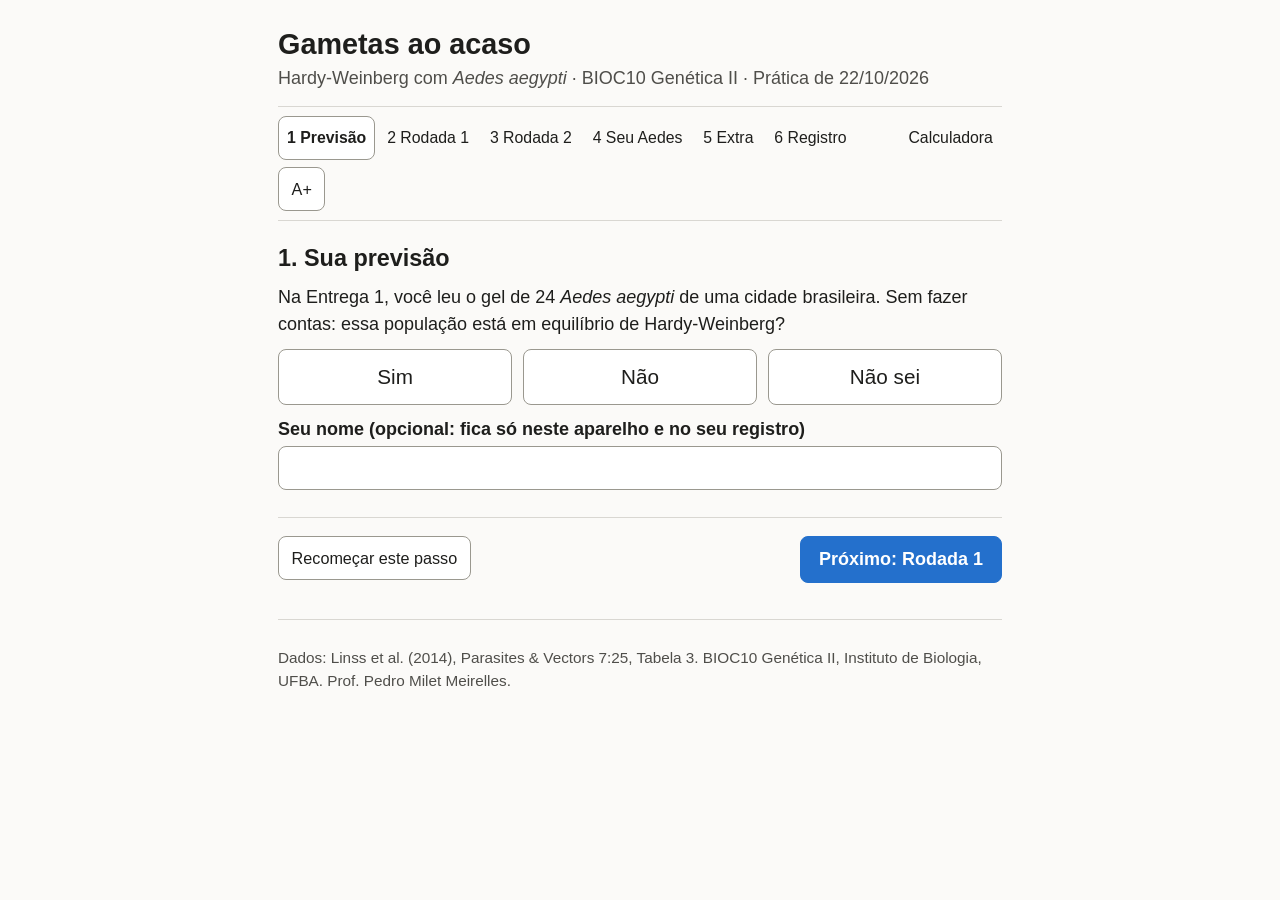
<file: index.html>
<!DOCTYPE html>
<html lang="pt-BR">
<head>
  <meta charset="utf-8">
  <meta name="viewport" content="width=device-width, initial-scale=1">
  <meta name="description" content="Prática de Hardy-Weinberg com Aedes aegypti. BIOC10 Genética II, UFBA.">
  <title>Gametas ao acaso · BIOC10</title>
  <link rel="icon" href="data:,">
  <link rel="stylesheet" href="css/estilo.css">
</head>
<body>
<div class="pagina">
  <header>
    <h1>Gametas ao acaso</h1>
    <p class="subtitulo">Hardy-Weinberg com <em>Aedes aegypti</em> · BIOC10 Genética II · Prática de 22/10/2026</p>
    <nav class="barra" aria-label="Passos da prática">
      <ol id="lista-passos">
        <li><a href="#passo-1" data-passo="1">1 Previsão</a></li>
        <li><a href="#passo-2" data-passo="2">2 Rodada 1</a></li>
        <li><a href="#passo-3" data-passo="3">3 Rodada 2</a></li>
        <li><a href="#passo-4" data-passo="4">4 Seu Aedes</a></li>
        <li><a href="#passo-5" data-passo="5">5 Extra</a></li>
        <li><a href="#passo-6" data-passo="6">6 Registro</a></li>
      </ol>
      <a href="#calculadora" class="calc" data-passo="calculadora">Calculadora</a>
      <button type="button" id="botao-projecao" class="pequeno" aria-pressed="false" title="Modo projeção: fonte maior">A+</button>
    </nav>
  </header>

  <main id="principal">

    <!-- Passo 1 -->
    <section class="tela" id="tela-passo-1" aria-labelledby="titulo-passo-1">
      <h2 id="titulo-passo-1">1. Sua previsão</h2>
      <p>Na Entrega 1, você leu o gel de 24 <em>Aedes aegypti</em> de uma cidade brasileira. Sem fazer contas: essa população está em equilíbrio de Hardy-Weinberg?</p>
      <div class="grupo-botoes grande" role="group" aria-label="Sua previsão" id="botoes-previsao">
        <button type="button" class="escolha" data-previsao="Sim" aria-pressed="false">Sim</button>
        <button type="button" class="escolha" data-previsao="Não" aria-pressed="false">Não</button>
        <button type="button" class="escolha" data-previsao="Não sei" aria-pressed="false">Não sei</button>
      </div>
      <p id="eco-previsao" class="suave" aria-live="polite"></p>
      <label for="campo-nome">Seu nome (opcional: fica só neste aparelho e no seu registro)</label>
      <input type="text" id="campo-nome" autocomplete="off" maxlength="80">
      <div class="rodape-passo">
        <div id="recomecar-1"></div>
        <div class="direita">
          <button type="button" class="principal" data-ir="#passo-2">Próximo: Rodada 1</button>
        </div>
      </div>
    </section>

    <!-- Passo 2 -->
    <section class="tela" id="tela-passo-2" aria-labelledby="titulo-passo-2">
      <h2 id="titulo-passo-2">2. Rodada 1: um saco de gametas</h2>
      <p>O saco tem os gametas de Vitória (ES), 2006: 29 feijões S e 31 R.</p>
      <p>Cada mosquito recebe 2 gametas, sorteados um de cada vez. O feijão volta para o saco depois de cada sorteio.</p>
      <p><strong>Antes de sortear: que genótipo você espera ver mais?</strong></p>
      <div class="grupo-botoes" role="group" aria-label="Genótipo mais esperado" id="botoes-palpite-1">
        <button type="button" class="escolha" data-palpite="SS" aria-pressed="false">SS</button>
        <button type="button" class="escolha" data-palpite="SR" aria-pressed="false">SR</button>
        <button type="button" class="escolha" data-palpite="RR" aria-pressed="false">RR</button>
      </div>
      <p id="msg-palpite-1" class="nota" hidden></p>

      <div class="recipiente">
        <div class="titulo">Saco: Vitória (ES), 2006 (29 S, 31 R)</div>
        <div class="grade" id="grade-saco" aria-hidden="true"></div>
      </div>

      <div class="gametas-pendentes" id="pendentes-1" aria-label="Gametas do mosquito atual"></div>
      <p class="contador" id="contador-1">Mosquito 1 de 10</p>
      <div class="grupo-botoes">
        <button type="button" class="principal" id="botao-sortear-1">Sortear gameta</button>
        <button type="button" id="botao-mais-90" hidden>Sortear mais 90</button>
        <button type="button" id="botao-mais-900" hidden>Sortear mais 900</button>
      </div>

      <h3>Seus mosquitos</h3>
      <div class="mosquitos" id="mosquitos-1"></div>
      <p class="suave pequeno" id="total-1"></p>

      <div class="resultado" id="resultado-1" aria-live="polite"></div>

      <div class="rodape-passo">
        <div id="recomecar-2"></div>
        <div class="direita">
          <button type="button" data-ir="#passo-1">Voltar</button>
          <button type="button" class="principal" data-ir="#passo-3">Próximo: Rodada 2</button>
        </div>
      </div>
    </section>

    <!-- Passo 3 -->
    <section class="tela" id="tela-passo-3" aria-labelledby="titulo-passo-3">
      <h2 id="titulo-passo-3">3. Rodada 2: dois potes</h2>
      <p>Agora há duas populações. Pote A: Caicó (RN), 2010, com 55 feijões S e 5 R. Pote B: Vitória (ES), 2010, com 5 S e 55 R.</p>
      <p>Os dois gametas de cada mosquito saem do mesmo pote.</p>

      <div class="duas-colunas">
        <div class="recipiente">
          <div class="titulo">Pote A: Caicó (RN), 2010 (55 S, 5 R)</div>
          <div class="grade" id="grade-pote-a" aria-hidden="true"></div>
          <p class="contador" id="contador-a">0 de 10 mosquitos</p>
          <button type="button" class="principal" id="botao-sortear-a">Sortear mosquito do pote A</button>
          <div class="mosquitos" id="mosquitos-a"></div>
          <p class="suave pequeno" id="total-a"></p>
        </div>
        <div class="recipiente">
          <div class="titulo">Pote B: Vitória (ES), 2010 (5 S, 55 R)</div>
          <div class="grade" id="grade-pote-b" aria-hidden="true"></div>
          <p class="contador" id="contador-b">0 de 10 mosquitos</p>
          <button type="button" class="principal" id="botao-sortear-b">Sortear mosquito do pote B</button>
          <div class="mosquitos" id="mosquitos-b"></div>
          <p class="suave pequeno" id="total-b"></p>
        </div>
      </div>
      <div class="grupo-botoes">
        <button type="button" id="botao-mais-90-potes" hidden>Mais 90 em cada pote</button>
      </div>

      <div id="bloco-palpite-2" hidden>
        <p><strong>Se você juntar os mosquitos dos dois potes numa amostra só, os heterozigotos (SR) vão:</strong></p>
        <div class="grupo-botoes" role="group" aria-label="Previsão sobre os heterozigotos" id="botoes-palpite-2">
          <button type="button" class="escolha" data-palpite="faltar" aria-pressed="false">faltar</button>
          <button type="button" class="escolha" data-palpite="sobrar" aria-pressed="false">sobrar</button>
          <button type="button" class="escolha" data-palpite="ficar como o esperado" aria-pressed="false">ficar como o esperado</button>
        </div>
        <div class="grupo-botoes">
          <button type="button" class="principal" id="botao-juntar">Juntar as amostras</button>
        </div>
      </div>

      <div class="resultado" id="resultado-2" aria-live="polite"></div>

      <div class="rodape-passo">
        <div id="recomecar-3"></div>
        <div class="direita">
          <button type="button" data-ir="#passo-2">Voltar</button>
          <button type="button" class="principal" data-ir="#passo-4">Próximo: seu Aedes</button>
        </div>
      </div>
    </section>

    <!-- Passo 4 -->
    <section class="tela" id="tela-passo-4" aria-labelledby="titulo-passo-4">
      <h2 id="titulo-passo-4">4. O seu <em>Aedes aegypti</em></h2>
      <p>Pegue a sua Entrega 1. Escolha a sua população e digite as contagens do gel (item 1.6).</p>
      <label for="seletor-populacao">Sua população</label>
      <select id="seletor-populacao">
        <option value="">Escolha a população</option>
      </select>

      <div class="empilhado">
        <div class="quadro">
          <h3>Sítio 1016 (Val ou Ile)</h3>
          <div class="campos">
            <div><label for="c1016-0">Val/Val</label><input type="number" id="c1016-0" inputmode="numeric" min="0" step="1" data-sitio="1016" data-i="0"></div>
            <div><label for="c1016-1">Val/Ile</label><input type="number" id="c1016-1" inputmode="numeric" min="0" step="1" data-sitio="1016" data-i="1"></div>
            <div><label for="c1016-2">Ile/Ile</label><input type="number" id="c1016-2" inputmode="numeric" min="0" step="1" data-sitio="1016" data-i="2"></div>
          </div>
          <div class="resultado" id="resultado-1016" aria-live="polite"></div>
        </div>
        <div class="quadro">
          <h3>Sítio 1534 (Phe ou Cys)</h3>
          <div class="campos">
            <div><label for="c1534-0">Phe/Phe</label><input type="number" id="c1534-0" inputmode="numeric" min="0" step="1" data-sitio="1534" data-i="0"></div>
            <div><label for="c1534-1">Phe/Cys</label><input type="number" id="c1534-1" inputmode="numeric" min="0" step="1" data-sitio="1534" data-i="1"></div>
            <div><label for="c1534-2">Cys/Cys</label><input type="number" id="c1534-2" inputmode="numeric" min="0" step="1" data-sitio="1534" data-i="2"></div>
          </div>
          <div class="resultado" id="resultado-1534" aria-live="polite"></div>
        </div>
      </div>
      <div id="avisos-4"></div>

      <div class="quadro" id="quadro-artigo" hidden>
        <h3>E o artigo?</h3>
        <p id="texto-artigo"></p>
      </div>

      <p id="linha-previsao-4" class="nota" hidden></p>
      <p class="lembrete">Não rejeitar não prova o equilíbrio: com 24 mosquitos, desvios moderados passam despercebidos.</p>

      <div class="rodape-passo">
        <div id="recomecar-4"></div>
        <div class="direita">
          <button type="button" data-ir="#passo-3">Voltar</button>
          <button type="button" data-ir="#passo-6">Ir para o registro</button>
          <button type="button" class="principal" data-ir="#passo-5">Próximo: extra</button>
        </div>
      </div>
    </section>

    <!-- Passo 5 -->
    <section class="tela" id="tela-passo-5" aria-labelledby="titulo-passo-5">
      <h2 id="titulo-passo-5">5. Extra: o jeito do artigo</h2>
      <p>Os sítios 1016 e 1534 ficam no mesmo gene e passam juntos para os filhos. Nas populações do artigo, Ile (1016) só aparece junto com Cys (1534). Por isso o artigo trata cada combinação como um alelo: S (Val + Phe), R1 (Val + Cys) e R2 (Ile + Cys).</p>
      <p><strong>Digite os seis genótipos do item 1.7 da Entrega 1:</strong></p>
      <div class="campos">
        <div><label for="g-0">SS</label><input type="number" id="g-0" inputmode="numeric" min="0" step="1" data-gene="0"></div>
        <div><label for="g-1">SR1</label><input type="number" id="g-1" inputmode="numeric" min="0" step="1" data-gene="1"></div>
        <div><label for="g-2">SR2</label><input type="number" id="g-2" inputmode="numeric" min="0" step="1" data-gene="2"></div>
        <div><label for="g-3">R1R1</label><input type="number" id="g-3" inputmode="numeric" min="0" step="1" data-gene="3"></div>
        <div><label for="g-4">R1R2</label><input type="number" id="g-4" inputmode="numeric" min="0" step="1" data-gene="4"></div>
        <div><label for="g-5">R2R2</label><input type="number" id="g-5" inputmode="numeric" min="0" step="1" data-gene="5"></div>
      </div>
      <p id="conferencia-5"></p>
      <div class="resultado" id="resultado-5" aria-live="polite"></div>
      <p class="nota">O teste por sítio não vê tudo: trocar um SR1 e um R1R2 por um SR2 e um R1R1 deixa os dois sítios iguais e muda os genótipos do gene.</p>
      <details>
        <summary>De onde vêm os genótipos de cada sítio</summary>
        <ul>
          <li>Val/Val = SS + SR1 + R1R1</li>
          <li>Val/Ile = SR2 + R1R2</li>
          <li>Ile/Ile = R2R2</li>
          <li>Phe/Phe = SS</li>
          <li>Phe/Cys = SR1 + SR2</li>
          <li>Cys/Cys = R1R1 + R1R2 + R2R2</li>
        </ul>
      </details>
      <div class="rodape-passo">
        <div id="recomecar-5"></div>
        <div class="direita">
          <button type="button" data-ir="#passo-4">Voltar</button>
          <button type="button" class="principal" data-ir="#passo-6">Próximo: registro</button>
        </div>
      </div>
    </section>

    <!-- Passo 6 -->
    <section class="tela" id="tela-passo-6" aria-labelledby="titulo-passo-6">
      <h2 id="titulo-passo-6">6. Meu registro</h2>
      <p>Seu registro fica salvo neste aparelho. Copie ou baixe antes de fechar. Às 10h30, responda a ficha de saída no Moodle.</p>
      <pre class="registro" id="texto-registro" tabindex="0"></pre>
      <div class="grupo-botoes acoes-registro">
        <button type="button" class="principal" id="botao-copiar">Copiar</button>
        <button type="button" id="botao-baixar">Baixar (.txt)</button>
        <button type="button" id="botao-imprimir">Imprimir</button>
        <a class="botao" id="link-moodle" href="#" target="_blank" rel="noopener" hidden>Abrir o Moodle</a>
      </div>
      <p id="msg-registro" class="suave" aria-live="polite"></p>
      <div class="rodape-passo">
        <div></div>
        <div class="direita">
          <button type="button" data-ir="#passo-5">Voltar</button>
        </div>
      </div>
    </section>

    <!-- Calculadora -->
    <section class="tela" id="tela-calculadora" aria-labelledby="titulo-calculadora">
      <h2 id="titulo-calculadora">Calculadora de Hardy-Weinberg (dois alelos)</h2>
      <p>Digite as contagens dos três genótipos: os dois homozigotos e o heterozigoto.</p>
      <div class="campos">
        <div><label for="calc-0">Homozigoto A1A1</label><input type="number" id="calc-0" inputmode="numeric" min="0" step="1" data-calc="0"></div>
        <div><label for="calc-1">Heterozigoto A1A2</label><input type="number" id="calc-1" inputmode="numeric" min="0" step="1" data-calc="1"></div>
        <div><label for="calc-2">Homozigoto A2A2</label><input type="number" id="calc-2" inputmode="numeric" min="0" step="1" data-calc="2"></div>
      </div>
      <div class="resultado" id="resultado-calc" aria-live="polite"></div>
      <div class="rodape-passo">
        <div><button type="button" id="botao-limpar-calc">Limpar</button></div>
        <div class="direita">
          <button type="button" id="botao-voltar-calc">Voltar ao passo</button>
        </div>
      </div>
    </section>

  </main>

  <footer class="rodape">
    <p>Dados: Linss et al. (2014), Parasites &amp; Vectors 7:25, Tabela 3. BIOC10 Genética II, Instituto de Biologia, UFBA. Prof. Pedro Milet Meirelles.</p>
  </footer>
</div>

<script src="js/dados.js"></script>
<script src="js/hw.js"></script>
<script src="js/sorteio.js"></script>
<script src="js/app.js"></script>
</body>
</html>
</file>
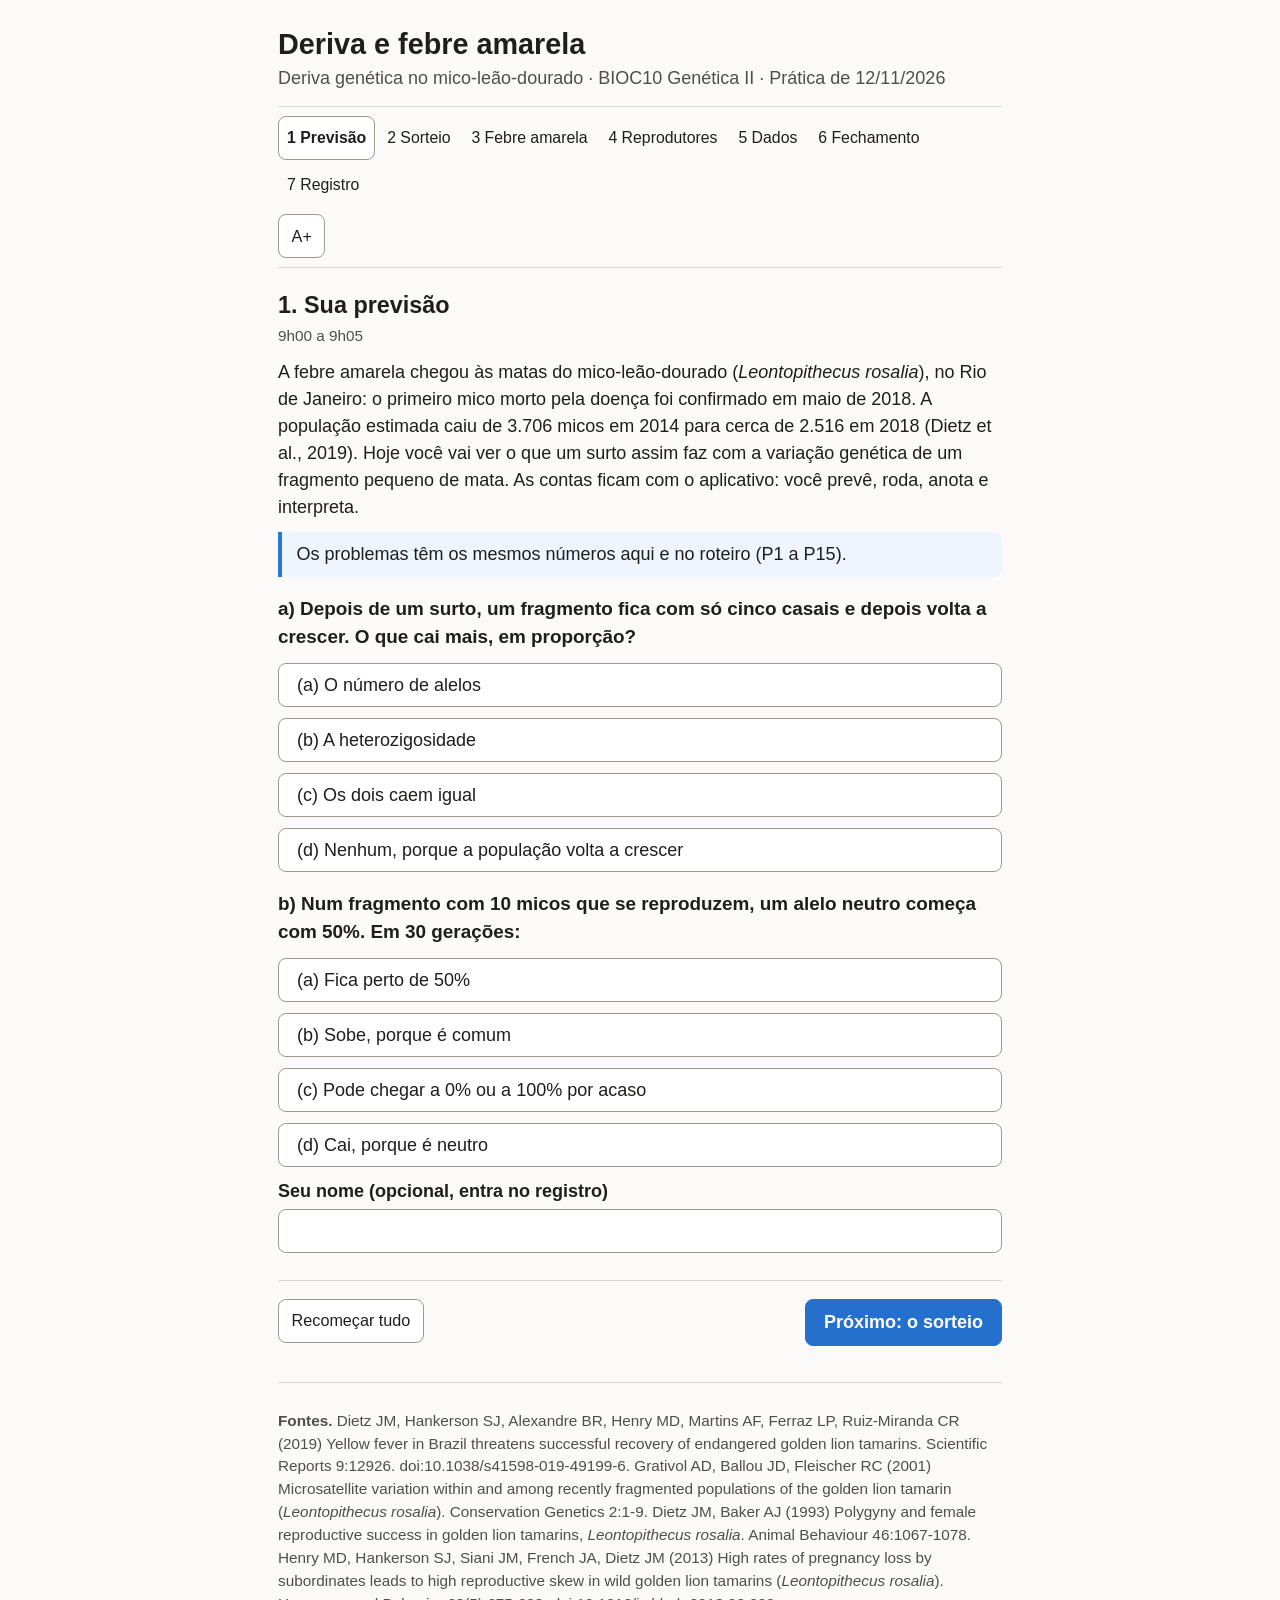
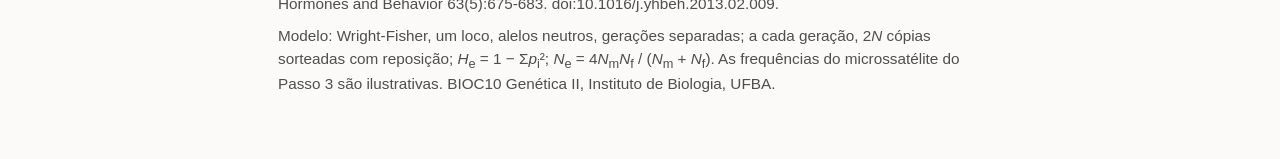
<file: deriva/index.html>
<!DOCTYPE html>
<html lang="pt-BR">
<head>
  <meta charset="utf-8">
  <meta name="viewport" content="width=device-width, initial-scale=1">
  <meta name="description" content="Prática de deriva genética com o mico-leão-dourado e a febre amarela. BIOC10 Genética II, UFBA.">
  <title>Deriva e febre amarela · BIOC10</title>
  <link rel="icon" href="data:,">
  <link rel="stylesheet" href="css/estilo.css">
  <link rel="stylesheet" href="css/deriva.css">
</head>
<body>
<div class="pagina">
  <header>
    <h1>Deriva e febre amarela</h1>
    <p class="subtitulo">Deriva genética no mico-leão-dourado · BIOC10 Genética II · Prática de 12/11/2026</p>
    <nav class="barra" aria-label="Passos da prática">
      <ol id="lista-passos">
        <li><a href="#passo-1" data-passo="1">1 Previsão</a></li>
        <li><a href="#passo-2" data-passo="2">2 Sorteio</a></li>
        <li><a href="#passo-3" data-passo="3">3 Febre amarela</a></li>
        <li><a href="#passo-4" data-passo="4">4 Reprodutores</a></li>
        <li><a href="#passo-5" data-passo="5">5 Dados</a></li>
        <li><a href="#passo-6" data-passo="6">6 Fechamento</a></li>
        <li><a href="#passo-7" data-passo="7">7 Registro</a></li>
      </ol>
      <button type="button" id="botao-projecao" class="pequeno" aria-pressed="false" title="Modo projeção: fonte maior">A+</button>
    </nav>
  </header>

  <main id="principal">

    <!-- Passo 1 -->
    <section class="tela" id="tela-passo-1" aria-labelledby="titulo-passo-1">
      <h2 id="titulo-passo-1">1. Sua previsão</h2>
      <p class="horario">9h00 a 9h05</p>
      <p>A febre amarela chegou às matas do mico-leão-dourado (<i>Leontopithecus rosalia</i>), no Rio de Janeiro: o primeiro mico morto pela doença foi confirmado em maio de 2018. A população estimada caiu de 3.706 micos em 2014 para cerca de 2.516 em 2018 (Dietz et al., 2019). Hoje você vai ver o que um surto assim faz com a variação genética de um fragmento pequeno de mata. As contas ficam com o aplicativo: você prevê, roda, anota e interpreta.</p>
      <div class="nota">Os problemas têm os mesmos números aqui e no roteiro (P1 a P15).</div>

      <h3>a) Depois de um surto, um fragmento fica com só cinco casais e depois volta a crescer. O que cai mais, em proporção?</h3>
      <div class="grupo-botoes coluna" role="group" aria-label="Previsão a" id="botoes-prev-a">
        <button type="button" class="escolha" data-valor="a" aria-pressed="false">(a) O número de alelos</button>
        <button type="button" class="escolha" data-valor="b" aria-pressed="false">(b) A heterozigosidade</button>
        <button type="button" class="escolha" data-valor="c" aria-pressed="false">(c) Os dois caem igual</button>
        <button type="button" class="escolha" data-valor="d" aria-pressed="false">(d) Nenhum, porque a população volta a crescer</button>
      </div>

      <h3>b) Num fragmento com 10 micos que se reproduzem, um alelo neutro começa com 50%. Em 30 gerações:</h3>
      <div class="grupo-botoes coluna" role="group" aria-label="Previsão b" id="botoes-prev-b">
        <button type="button" class="escolha" data-valor="a" aria-pressed="false">(a) Fica perto de 50%</button>
        <button type="button" class="escolha" data-valor="b" aria-pressed="false">(b) Sobe, porque é comum</button>
        <button type="button" class="escolha" data-valor="c" aria-pressed="false">(c) Pode chegar a 0% ou a 100% por acaso</button>
        <button type="button" class="escolha" data-valor="d" aria-pressed="false">(d) Cai, porque é neutro</button>
      </div>
      <p id="eco-previsao" class="suave" aria-live="polite"></p>

      <label for="campo-nome">Seu nome (opcional, entra no registro)</label>
      <input type="text" id="campo-nome" autocomplete="name" maxlength="80">

      <div class="rodape-passo">
        <div id="recomecar-tudo"></div>
        <div class="direita"><button type="button" class="principal" data-ir="#passo-2">Próximo: o sorteio</button></div>
      </div>
    </section>

    <!-- Passo 2 -->
    <section class="tela" id="tela-passo-2" aria-labelledby="titulo-passo-2">
      <h2 id="titulo-passo-2">2. O sorteio de cada geração</h2>
      <p class="horario">9h05 a 9h20</p>
      <p>Num fragmento com <i>N</i> micos que se reproduzem, há 2<i>N</i> cópias do gene. A geração seguinte recebe 2<i>N</i> cópias sorteadas, com reposição, das cópias dos pais. Os alelos A (azul, círculo) e a (laranja, losango) são neutros: nenhum ajuda nem atrapalha. Mesmo assim, a frequência de A (<i>p</i>) muda, só pelo acaso do sorteio. Isso é a deriva genética.</p>

      <div class="quadro">
        <div class="controles">
          <div class="controle">
            <label for="s-N">Micos que se reproduzem (<i>N</i>): <output id="s-N-valor"></output></label>
            <div class="linha-ajuste">
              <button type="button" class="pequeno" id="s-N-menos" aria-label="Diminuir N em 1">−</button>
              <input type="range" id="s-N" min="4" max="200" step="1">
              <button type="button" class="pequeno" id="s-N-mais" aria-label="Aumentar N em 1">+</button>
            </div>
          </div>
          <div class="controle">
            <label for="s-p0">Frequência inicial de A (<i>p</i><sub>0</sub>): <output id="s-p0-valor"></output></label>
            <div class="linha-ajuste">
              <button type="button" class="pequeno" id="s-p0-menos" aria-label="Diminuir p0 em 0,05">−</button>
              <input type="range" id="s-p0" min="0.05" max="0.95" step="0.05">
              <button type="button" class="pequeno" id="s-p0-mais" aria-label="Aumentar p0 em 0,05">+</button>
            </div>
          </div>
        </div>
      </div>

      <h3>a) Um fragmento, uma geração de cada vez</h3>
      <div id="um-copias" class="copias" aria-hidden="true"></div>
      <p id="um-texto" class="resultado" aria-live="polite"></p>
      <div class="grupo-botoes">
        <button type="button" class="principal" id="um-proxima">Próxima geração</button>
        <button type="button" id="um-mais10">Mais 10</button>
        <button type="button" id="um-recomecar">Recomeçar</button>
      </div>
      <p class="pequeno suave">Recomeçar volta à geração 0 com outro sorteio.</p>
      <div class="grafico-caixa" id="um-grafico"></div>

      <h3>b) Muitos fragmentos ao mesmo tempo</h3>
      <p>Cada linha azul é um fragmento com os mesmos <i>N</i> e <i>p</i><sub>0</sub>. A linha tracejada é a média de <i>p</i> entre os fragmentos.</p>
      <div class="quadro">
        <div class="controles">
          <div class="controle">
            <label for="s-frag">Fragmentos: <output id="s-frag-valor"></output></label>
            <div class="linha-ajuste">
              <button type="button" class="pequeno" id="s-frag-menos" aria-label="Diminuir fragmentos em 1">−</button>
              <input type="range" id="s-frag" min="1" max="50" step="1">
              <button type="button" class="pequeno" id="s-frag-mais" aria-label="Aumentar fragmentos em 1">+</button>
            </div>
          </div>
          <div class="controle">
            <label for="s-ger">Gerações: <output id="s-ger-valor"></output></label>
            <div class="linha-ajuste">
              <button type="button" class="pequeno" id="s-ger-menos" aria-label="Diminuir gerações em 10">−</button>
              <input type="range" id="s-ger" min="10" max="200" step="10">
              <button type="button" class="pequeno" id="s-ger-mais" aria-label="Aumentar gerações em 10">+</button>
            </div>
          </div>
        </div>
        <div class="grupo-botoes">
          <button type="button" class="principal" id="v-rodar">Rodar</button>
          <button type="button" id="v-sortear">Sortear de novo</button>
        </div>
        <p class="rotulo-grupo">Atalhos (montam os controles e rodam)</p>
        <div class="grupo-botoes">
          <button type="button" class="pequeno" id="v-P1"><span>P1: <i>N</i> 10</span></button>
          <button type="button" class="pequeno" id="v-P2"><span>P2: <i>N</i> 100</span></button>
          <button type="button" class="pequeno" id="v-P3"><span>P3: <i>p</i><sub>0</sub> 0,20</span></button>
        </div>
      </div>
      <p id="v-aviso" class="aviso" hidden>Os controles mudaram depois da última rodada. Toque em Rodar.</p>
      <div class="grafico-caixa" id="v-grafico"></div>
      <div id="v-contadores" class="contadores" aria-live="polite"></div>
      <p id="v-rodada" class="pequeno suave"></p>

      <h3>Problemas</h3>
      <div class="problema" id="prob-P1">
        <p><strong>P1.</strong> Com <i>N</i> = 10, <i>p</i><sub>0</sub> = 0,50, 20 fragmentos e 30 gerações (atalho P1): em quantos fragmentos o A se fixou ou foi perdido?</p>
        <div class="campos">
          <div><label for="campo-P1">Fragmentos (de 20)</label><input type="text" inputmode="decimal" id="campo-P1" data-campo="P1" autocomplete="off"></div>
        </div>
        <p class="retorno" id="ret-P1" hidden></p>
      </div>
      <div class="problema" id="prob-P2">
        <p><strong>P2.</strong> O mesmo, com <i>N</i> = 100 (atalho P2): em quantos fragmentos o A se fixou ou foi perdido?</p>
        <div class="campos">
          <div><label for="campo-P2">Fragmentos (de 20)</label><input type="text" inputmode="decimal" id="campo-P2" data-campo="P2" autocomplete="off"></div>
        </div>
        <p class="retorno" id="ret-P2" hidden></p>
      </div>
      <div class="pergunta" id="q-P2">
        <p><strong>P2, continuação.</strong> Por que a diferença?</p>
        <div class="grupo-botoes coluna" role="group" aria-label="P2: por que a diferença">
          <button type="button" class="escolha" data-valor="a" aria-pressed="false">Com mais micos, surgem mais mutações</button>
          <button type="button" class="escolha" data-valor="b" aria-pressed="false">Foi azar desta rodada</button>
          <button type="button" class="escolha" data-valor="c" aria-pressed="false">Com menos micos, o sorteio de cada geração erra mais</button>
          <button type="button" class="escolha" data-valor="d" aria-pressed="false">Com menos micos, a seleção natural é mais forte</button>
        </div>
        <p class="retorno" hidden></p>
      </div>
      <div class="problema" id="prob-P3">
        <p><strong>P3.</strong> Agora <i>N</i> = 10, <i>p</i><sub>0</sub> = 0,20, 50 fragmentos e 200 gerações (atalho P3). Em que fração dos fragmentos o A se fixou?</p>
        <div class="campos">
          <div><label for="campo-P3">Fração (de 0 a 1)</label><input type="text" inputmode="decimal" id="campo-P3" data-campo="P3" autocomplete="off"></div>
        </div>
        <p class="retorno" id="ret-P3" hidden></p>
      </div>
      <div class="pergunta" id="q-P4">
        <p><strong>P4.</strong> Olhe a linha tracejada. A média das frequências entre os fragmentos mudou?</p>
        <div class="grupo-botoes coluna" role="group" aria-label="P4">
          <button type="button" class="escolha" data-valor="a" aria-pressed="false">Subiu: o A tende a se fixar</button>
          <button type="button" class="escolha" data-valor="b" aria-pressed="false">Quase não: a deriva não tem direção</button>
          <button type="button" class="escolha" data-valor="c" aria-pressed="false">Desceu: o A tende a ser perdido</button>
          <button type="button" class="escolha" data-valor="d" aria-pressed="false">Foi para 0 ou para 1, como cada fragmento</button>
        </div>
        <p class="retorno" hidden></p>
      </div>

      <div class="rodape-passo">
        <div></div>
        <div class="direita"><button type="button" class="principal" data-ir="#passo-3">Próximo: a febre amarela</button></div>
      </div>
    </section>

    <!-- Passo 3 -->
    <section class="tela" id="tela-passo-3" aria-labelledby="titulo-passo-3">
      <h2 id="titulo-passo-3">3. A febre amarela num fragmento</h2>
      <p class="horario">9h20 a 9h38</p>
      <p>Agora o gene tem seis alelos, como um microssatélite. As frequências antes do surto são ilustrativas, não são dados do mico. A heterozigosidade esperada é <i>H</i><sub>e</sub> = 1 − Σ<i>p</i><sub>i</sub>² = 0,740.</p>
      <div class="alelos-legenda" id="alelos-legenda"></div>
      <p>O surto deixa <i>N</i><sub>b</sub> micos que se reproduzem. Premissa do modelo: depois do surto, esse número dobra a cada geração até voltar a <i>N</i><sub>0</sub>, o tamanho de antes. O aplicativo roda 500 fragmentos iguais e mostra as médias.</p>

      <div class="quadro">
        <div class="controles">
          <div class="controle">
            <label for="g-N0">Antes do surto (<i>N</i><sub>0</sub>): <output id="g-N0-valor"></output></label>
            <div class="linha-ajuste">
              <button type="button" class="pequeno" id="g-N0-menos" aria-label="Diminuir N0 em 10">−</button>
              <input type="range" id="g-N0" min="20" max="400" step="10">
              <button type="button" class="pequeno" id="g-N0-mais" aria-label="Aumentar N0 em 10">+</button>
            </div>
          </div>
          <div class="controle">
            <label for="g-Nb">Logo depois do surto (<i>N</i><sub>b</sub>): <output id="g-Nb-valor"></output></label>
            <div class="linha-ajuste">
              <button type="button" class="pequeno" id="g-Nb-menos" aria-label="Diminuir Nb em 1">−</button>
              <input type="range" id="g-Nb" min="2" max="100" step="1">
              <button type="button" class="pequeno" id="g-Nb-mais" aria-label="Aumentar Nb em 1">+</button>
            </div>
          </div>
          <div class="controle">
            <label for="g-t">Gerações depois do surto: <output id="g-t-valor"></output></label>
            <div class="linha-ajuste">
              <button type="button" class="pequeno" id="g-t-menos" aria-label="Diminuir gerações em 1">−</button>
              <input type="range" id="g-t" min="0" max="30" step="1">
              <button type="button" class="pequeno" id="g-t-mais" aria-label="Aumentar gerações em 1">+</button>
            </div>
          </div>
        </div>
        <div class="grupo-botoes">
          <button type="button" class="principal" id="g-rodar">Rodar</button>
          <button type="button" id="g-sortear">Sortear de novo</button>
        </div>
        <p class="rotulo-grupo">Atalhos (mudam o <i>N</i><sub>b</sub> e rodam)</p>
        <div class="grupo-botoes">
          <button type="button" class="pequeno" id="g-terco">Morreu um terço</button>
          <button type="button" class="pequeno" id="g-cinco">Cinco casais, como em Poço das Antas</button>
          <button type="button" class="pequeno" id="g-dois">Dois casais</button>
        </div>
      </div>
      <p id="g-aviso" class="aviso" hidden>Os controles mudaram depois da última rodada. Toque em Rodar.</p>

      <div id="g-resultados">
        <div class="tabela-rolagem" id="g-tabela"></div>
        <div class="grafico-caixa" id="g-grafico"></div>
        <h3>Em quantos fragmentos cada alelo sumiu</h3>
        <div id="g-barras"></div>
        <h3>Um fragmento de exemplo</h3>
        <div id="g-exemplo"></div>
        <div class="grupo-botoes"><button type="button" class="pequeno" id="g-outro">Ver outro fragmento</button></div>
      </div>
      <p id="g-rodada" class="pequeno suave"></p>

      <h3>Problemas</h3>
      <div class="problema" id="prob-P5">
        <p><strong>P5.</strong> Com cinco casais (<i>N</i><sub>b</sub> = 10): quanto resta, logo depois do surto, do número de alelos e do <i>H</i><sub>e</sub>, em % do valor de antes?</p>
        <div class="campos">
          <div><label for="campo-P5a">Alelos que restam (%)</label><input type="text" inputmode="decimal" id="campo-P5a" data-campo="P5a" autocomplete="off"></div>
          <div><label for="campo-P5b"><i>H</i><sub>e</sub> que resta (%)</label><input type="text" inputmode="decimal" id="campo-P5b" data-campo="P5b" autocomplete="off"></div>
        </div>
        <p class="retorno" id="ret-P5" hidden></p>
      </div>
      <div class="pergunta" id="q-P6">
        <p><strong>P6.</strong> Que alelos somem primeiro?</p>
        <div class="grupo-botoes coluna" role="group" aria-label="P6">
          <button type="button" class="escolha" data-valor="a" aria-pressed="false">Todos têm a mesma chance</button>
          <button type="button" class="escolha" data-valor="b" aria-pressed="false">Os comuns, de 40% e 25%</button>
          <button type="button" class="escolha" data-valor="c" aria-pressed="false">Os raros, de 6% e 4%</button>
        </div>
        <p class="retorno" hidden></p>
      </div>
      <div class="pergunta" id="q-P7">
        <p><strong>P7.</strong> Toque em "Morreu um terço" (<i>N</i><sub>b</sub> = 67). O que muda logo depois do surto?</p>
        <div class="grupo-botoes coluna" role="group" aria-label="P7">
          <button type="button" class="escolha" data-valor="a" aria-pressed="false">Some um terço dos alelos</button>
          <button type="button" class="escolha" data-valor="b" aria-pressed="false">Quase nada se perde logo depois</button>
          <button type="button" class="escolha" data-valor="c" aria-pressed="false">O <i>H</i><sub>e</sub> cai um terço</button>
        </div>
        <p class="retorno" hidden></p>
      </div>
      <div class="pergunta" id="q-P8">
        <p><strong>P8.</strong> Depois de 10 gerações de recuperação, os alelos perdidos voltaram?</p>
        <div class="grupo-botoes coluna" role="group" aria-label="P8">
          <button type="button" class="escolha" data-valor="a" aria-pressed="false">Sim, porque a população voltou ao tamanho de antes</button>
          <button type="button" class="escolha" data-valor="b" aria-pressed="false">Voltaram alguns, por acaso</button>
          <button type="button" class="escolha" data-valor="c" aria-pressed="false">Não: só voltam por mutação ou pela chegada de micos de fora</button>
        </div>
        <p class="retorno" hidden></p>
      </div>

      <div class="quadro" id="g-previsoes"></div>

      <div class="rodape-passo">
        <div></div>
        <div class="direita"><button type="button" class="principal" data-ir="#passo-4">Próximo: quem se reproduz</button></div>
      </div>
    </section>

    <!-- Passo 4 -->
    <section class="tela" id="tela-passo-4" aria-labelledby="titulo-passo-4">
      <h2 id="titulo-passo-4">4. Quantos micos se reproduzem</h2>
      <p class="horario">9h38 a 9h50</p>
      <p>Num grupo de micos-leões-dourados, quase todos os filhotes que sobrevivem são do casal dominante. As fêmeas subordinadas até engravidam, mas perdem a maior parte das gestações (Henry et al., 2013). Às vezes, duas fêmeas do mesmo grupo se reproduzem (Dietz e Baker, 1993). Os outros micos do grupo ajudam a criar os filhotes.</p>
      <p>Em Poço das Antas, oito grupos acompanhados desapareceram com a febre amarela. No fim de 2018, foram vistos 16 micos em 5 grupos (Dietz et al., 2019).</p>
      <p>Para a deriva, conta o tamanho efetivo (<i>N</i><sub>e</sub>): quantos passam genes adiante. Com <i>N</i><sub>m</sub> machos e <i>N</i><sub>f</sub> fêmeas reprodutores, <i>N</i><sub>e</sub> = 4<i>N</i><sub>m</sub><i>N</i><sub>f</sub> / (<i>N</i><sub>m</sub> + <i>N</i><sub>f</sub>). A cada geração, a heterozigosidade cai, em média, 1/(2<i>N</i><sub>e</sub>).</p>

      <div class="quadro">
        <div class="controles">
          <div class="controle">
            <label for="ne-grupos">Grupos: <output id="ne-grupos-valor"></output></label>
            <div class="linha-ajuste">
              <button type="button" class="pequeno" id="ne-grupos-menos" aria-label="Diminuir grupos em 1">−</button>
              <input type="range" id="ne-grupos" min="1" max="100" step="1">
              <button type="button" class="pequeno" id="ne-grupos-mais" aria-label="Aumentar grupos em 1">+</button>
            </div>
          </div>
          <div class="controle">
            <label for="ne-t">Gerações: <output id="ne-t-valor"></output></label>
            <div class="linha-ajuste">
              <button type="button" class="pequeno" id="ne-t-menos" aria-label="Diminuir gerações em 1">−</button>
              <input type="range" id="ne-t" min="1" max="50" step="1">
              <button type="button" class="pequeno" id="ne-t-mais" aria-label="Aumentar gerações em 1">+</button>
            </div>
          </div>
          <div class="controle">
            <label for="ne-femeas">Fêmeas que se reproduzem por grupo: <output id="ne-femeas-valor"></output></label>
            <div class="linha-ajuste">
              <button type="button" class="pequeno" id="ne-femeas-menos" aria-label="Diminuir fêmeas em 1">−</button>
              <input type="range" id="ne-femeas" min="1" max="3" step="1">
              <button type="button" class="pequeno" id="ne-femeas-mais" aria-label="Aumentar fêmeas em 1">+</button>
            </div>
          </div>
          <div class="controle">
            <label for="ne-machos">Machos que se reproduzem por grupo: <output id="ne-machos-valor"></output></label>
            <div class="linha-ajuste">
              <button type="button" class="pequeno" id="ne-machos-menos" aria-label="Diminuir machos em 1">−</button>
              <input type="range" id="ne-machos" min="1" max="3" step="1">
              <button type="button" class="pequeno" id="ne-machos-mais" aria-label="Aumentar machos em 1">+</button>
            </div>
          </div>
        </div>
        <div id="ne-saida" class="resultado" aria-live="polite"></div>
      </div>

      <h3>Problemas</h3>
      <div class="problema" id="prob-P9">
        <p><strong>P9.</strong> Com os 5 grupos que restaram em Poço das Antas, um casal por grupo: qual é o <i>N</i><sub>e</sub>? Quanto da heterozigosidade se perde por geração?</p>
        <div class="campos">
          <div><label for="campo-P9a"><i>N</i><sub>e</sub></label><input type="text" inputmode="decimal" id="campo-P9a" data-campo="P9a" autocomplete="off"></div>
          <div><label for="campo-P9b">Perda por geração (%)</label><input type="text" inputmode="decimal" id="campo-P9b" data-campo="P9b" autocomplete="off"></div>
        </div>
        <p class="retorno" id="ret-P9" hidden></p>
      </div>
      <div class="problema" id="prob-P10">
        <p><strong>P10.</strong> Antes do surto, eram pelo menos 13 grupos (os 5 que ficaram e os 8 que sumiram). Qual era o <i>N</i><sub>e</sub> e a perda por geração?</p>
        <div class="campos">
          <div><label for="campo-P10a"><i>N</i><sub>e</sub></label><input type="text" inputmode="decimal" id="campo-P10a" data-campo="P10a" autocomplete="off"></div>
          <div><label for="campo-P10b">Perda por geração (%)</label><input type="text" inputmode="decimal" id="campo-P10b" data-campo="P10b" autocomplete="off"></div>
        </div>
        <p class="retorno" id="ret-P10" hidden></p>
      </div>
      <div class="problema" id="prob-P11">
        <p><strong>P11.</strong> Quanto da heterozigosidade resta em 10 gerações, com 5 grupos e com 13 grupos?</p>
        <div class="campos">
          <div><label for="campo-P11a">Com 5 grupos (%)</label><input type="text" inputmode="decimal" id="campo-P11a" data-campo="P11a" autocomplete="off"></div>
          <div><label for="campo-P11b">Com 13 grupos (%)</label><input type="text" inputmode="decimal" id="campo-P11b" data-campo="P11b" autocomplete="off"></div>
        </div>
        <p class="retorno" id="ret-P11" hidden></p>
      </div>
      <div class="pergunta" id="q-P12">
        <p><strong>P12.</strong> Por que o <i>N</i><sub>e</sub> (10) é menor que os 16 micos vistos?</p>
        <div class="grupo-botoes coluna" role="group" aria-label="P12">
          <button type="button" class="escolha" data-valor="a" aria-pressed="false">Só os casais dominantes deixam filhotes; os outros micos do grupo quase não passam genes adiante</button>
          <button type="button" class="escolha" data-valor="b" aria-pressed="false">Seis micos morreram depois da contagem</button>
          <button type="button" class="escolha" data-valor="c" aria-pressed="false">O <i>N</i><sub>e</sub> conta só as fêmeas</button>
        </div>
        <p class="retorno" hidden></p>
      </div>

      <div class="rodape-passo">
        <div></div>
        <div class="direita"><button type="button" class="principal" data-ir="#passo-5">Próximo: os dados</button></div>
      </div>
    </section>

    <!-- Passo 5 -->
    <section class="tela" id="tela-passo-5" aria-labelledby="titulo-passo-5">
      <h2 id="titulo-passo-5">5. O que os dados mostram</h2>
      <p class="horario">9h50 a 10h05</p>
      <div class="quadro">
        <h3>Dietz et al. (2019), <i>Scientific Reports</i></h3>
        <ul>
          <li>A população estimada era de 3.706 micos em 2014 e de cerca de 2.516 em 2018.</li>
          <li>Em Poço das Antas, oito grupos acompanhados desapareceram. No fim de 2018, foram vistos 16 micos em 5 grupos.</li>
          <li>Ali, o tamanho médio dos grupos (só adultos) foi de 4,88 em 2015 para 2,60 em 2018. Com tão poucos grupos, a diferença não foi significativa (<i>p</i> = 0,072).</li>
          <li>O primeiro mico morto por febre amarela foi confirmado em maio de 2018.</li>
          <li>Em 2019, não havia vacina contra a febre amarela para primatas não humanos.</li>
          <li>Os autores recomendam translocar micos para manter a diversidade genética dos fragmentos pequenos e plantar corredores de mata entre as unidades de manejo.</li>
        </ul>
      </div>
      <div class="quadro">
        <h3>Grativol et al. (2001), <i>Conservation Genetics</i></h3>
        <ul>
          <li>Quatro microssatélites em quatro populações de mico-leão-dourado isoladas havia pouco tempo pela fragmentação da mata.</li>
          <li>O número de alelos variou entre as populações; a heterozigosidade, não.</li>
          <li>Os autores concluíram que os alelos se perdem mais depressa que a heterozigosidade.</li>
        </ul>
        <p class="pequeno suave">Fonte: resumo do artigo.</p>
      </div>

      <h3>Problemas</h3>
      <div class="problema" id="prob-P13">
        <p><strong>P13.</strong> Qual foi a queda da população estimada de 2014 para 2018, em %?</p>
        <div class="campos">
          <div><label for="campo-P13">Queda (%)</label><input type="text" inputmode="decimal" id="campo-P13" data-campo="P13" autocomplete="off"></div>
        </div>
        <p class="retorno" id="ret-P13" hidden></p>
      </div>
      <div class="pergunta" id="q-P14">
        <p><strong>P14.</strong> O resultado de Grativol et al. (2001) combina com o seu Passo 3?</p>
        <div class="grupo-botoes coluna" role="group" aria-label="P14">
          <button type="button" class="escolha" data-valor="a" aria-pressed="false">Não: no Passo 3, a heterozigosidade caiu mais</button>
          <button type="button" class="escolha" data-valor="b" aria-pressed="false">Sim: os alelos caem antes da heterozigosidade</button>
          <button type="button" class="escolha" data-valor="c" aria-pressed="false">Não: no Passo 3, os dois caíram igual</button>
        </div>
        <p class="retorno" hidden></p>
      </div>
      <div class="pergunta" id="q-P15">
        <p><strong>P15.</strong> O que devolve alelos perdidos a um fragmento?</p>
        <div class="grupo-botoes coluna" role="group" aria-label="P15">
          <button type="button" class="escolha" data-valor="a" aria-pressed="false">A vacina contra a febre amarela</button>
          <button type="button" class="escolha" data-valor="b" aria-pressed="false">O crescimento da população depois do surto</button>
          <button type="button" class="escolha" data-valor="c" aria-pressed="false">Mais gerações de deriva</button>
          <button type="button" class="escolha" data-valor="d" aria-pressed="false">A chegada de micos de outra população, por translocação ou por corredor</button>
        </div>
        <p class="retorno" hidden></p>
      </div>

      <div class="rodape-passo">
        <div></div>
        <div class="direita"><button type="button" class="principal" data-ir="#passo-6">Próximo: fechamento</button></div>
      </div>
    </section>

    <!-- Passo 6 -->
    <section class="tela" id="tela-passo-6" aria-labelledby="titulo-passo-6">
      <h2 id="titulo-passo-6">6. Fechamento</h2>
      <p class="horario">10h05 a 10h12</p>
      <ol class="mensagens">
        <li>A deriva é o sorteio de cada geração. Ela não tem direção e pesa mais quanto menor o <i>N</i><sub>e</sub>.</li>
        <li>Num gargalo, os alelos raros somem primeiro. A heterozigosidade cai menos e mais devagar.</li>
        <li>O número de micos pode voltar. Os alelos perdidos não voltam, a menos que cheguem de fora.</li>
      </ol>
      <div class="quadro">
        <h3>Seus números</h3>
        <div id="seus-numeros"></div>
      </div>
      <div class="nota">Próximas aulas: 17/11, endogamia, fluxo gênico e heterose; 19/11, prática de fluxo gênico.</div>
      <div class="rodape-passo">
        <div></div>
        <div class="direita"><button type="button" class="principal" data-ir="#passo-7">Próximo: registro</button></div>
      </div>
    </section>

    <!-- Passo 7 -->
    <section class="tela" id="tela-passo-7" aria-labelledby="titulo-passo-7">
      <h2 id="titulo-passo-7">7. Seu registro</h2>
      <p class="horario">10h12 a 10h20</p>
      <p>O registro fica salvo neste aparelho. Copie ou baixe, se quiser guardar.</p>
      <pre class="registro" id="registro-texto"></pre>
      <div class="grupo-botoes acoes-registro">
        <button type="button" class="principal" id="botao-copiar">Copiar o registro</button>
        <button type="button" id="botao-baixar">Baixar como .txt</button>
        <a class="botao" id="botao-moodle" href="#" target="_blank" rel="noopener" hidden>Abrir a ficha de saída</a>
      </div>
      <p id="msg-copiar" class="suave" aria-live="polite"></p>
      <div class="nota">A ficha de saída fica aberta no Moodle das 10h10 às 10h45.</div>
      <div class="rodape-passo">
        <div id="recomecar-fim"></div>
        <div class="direita"><button type="button" data-ir="#passo-1">Voltar ao início</button></div>
      </div>
    </section>

  </main>

  <footer class="rodape">
    <p><strong>Fontes.</strong> Dietz JM, Hankerson SJ, Alexandre BR, Henry MD, Martins AF, Ferraz LP, Ruiz-Miranda CR (2019) Yellow fever in Brazil threatens successful recovery of endangered golden lion tamarins. Scientific Reports 9:12926. doi:10.1038/s41598-019-49199-6. Grativol AD, Ballou JD, Fleischer RC (2001) Microsatellite variation within and among recently fragmented populations of the golden lion tamarin (<i>Leontopithecus rosalia</i>). Conservation Genetics 2:1-9. Dietz JM, Baker AJ (1993) Polygyny and female reproductive success in golden lion tamarins, <i>Leontopithecus rosalia</i>. Animal Behaviour 46:1067-1078. Henry MD, Hankerson SJ, Siani JM, French JA, Dietz JM (2013) High rates of pregnancy loss by subordinates leads to high reproductive skew in wild golden lion tamarins (<i>Leontopithecus rosalia</i>). Hormones and Behavior 63(5):675-683. doi:10.1016/j.yhbeh.2013.02.009.</p>
    <p>Modelo: Wright-Fisher, um loco, alelos neutros, gerações separadas; a cada geração, 2<i>N</i> cópias sorteadas com reposição; <i>H</i><sub>e</sub> = 1 − Σ<i>p</i><sub>i</sub>²; <i>N</i><sub>e</sub> = 4<i>N</i><sub>m</sub><i>N</i><sub>f</sub> / (<i>N</i><sub>m</sub> + <i>N</i><sub>f</sub>). As frequências do microssatélite do Passo 3 são ilustrativas. BIOC10 Genética II, Instituto de Biologia, UFBA.</p>
  </footer>
</div>
<script src="js/modelo.js"></script>
<script src="js/dados.js"></script>
<script src="js/grafico.js"></script>
<script src="js/app.js"></script>
</body>
</html>
</file>
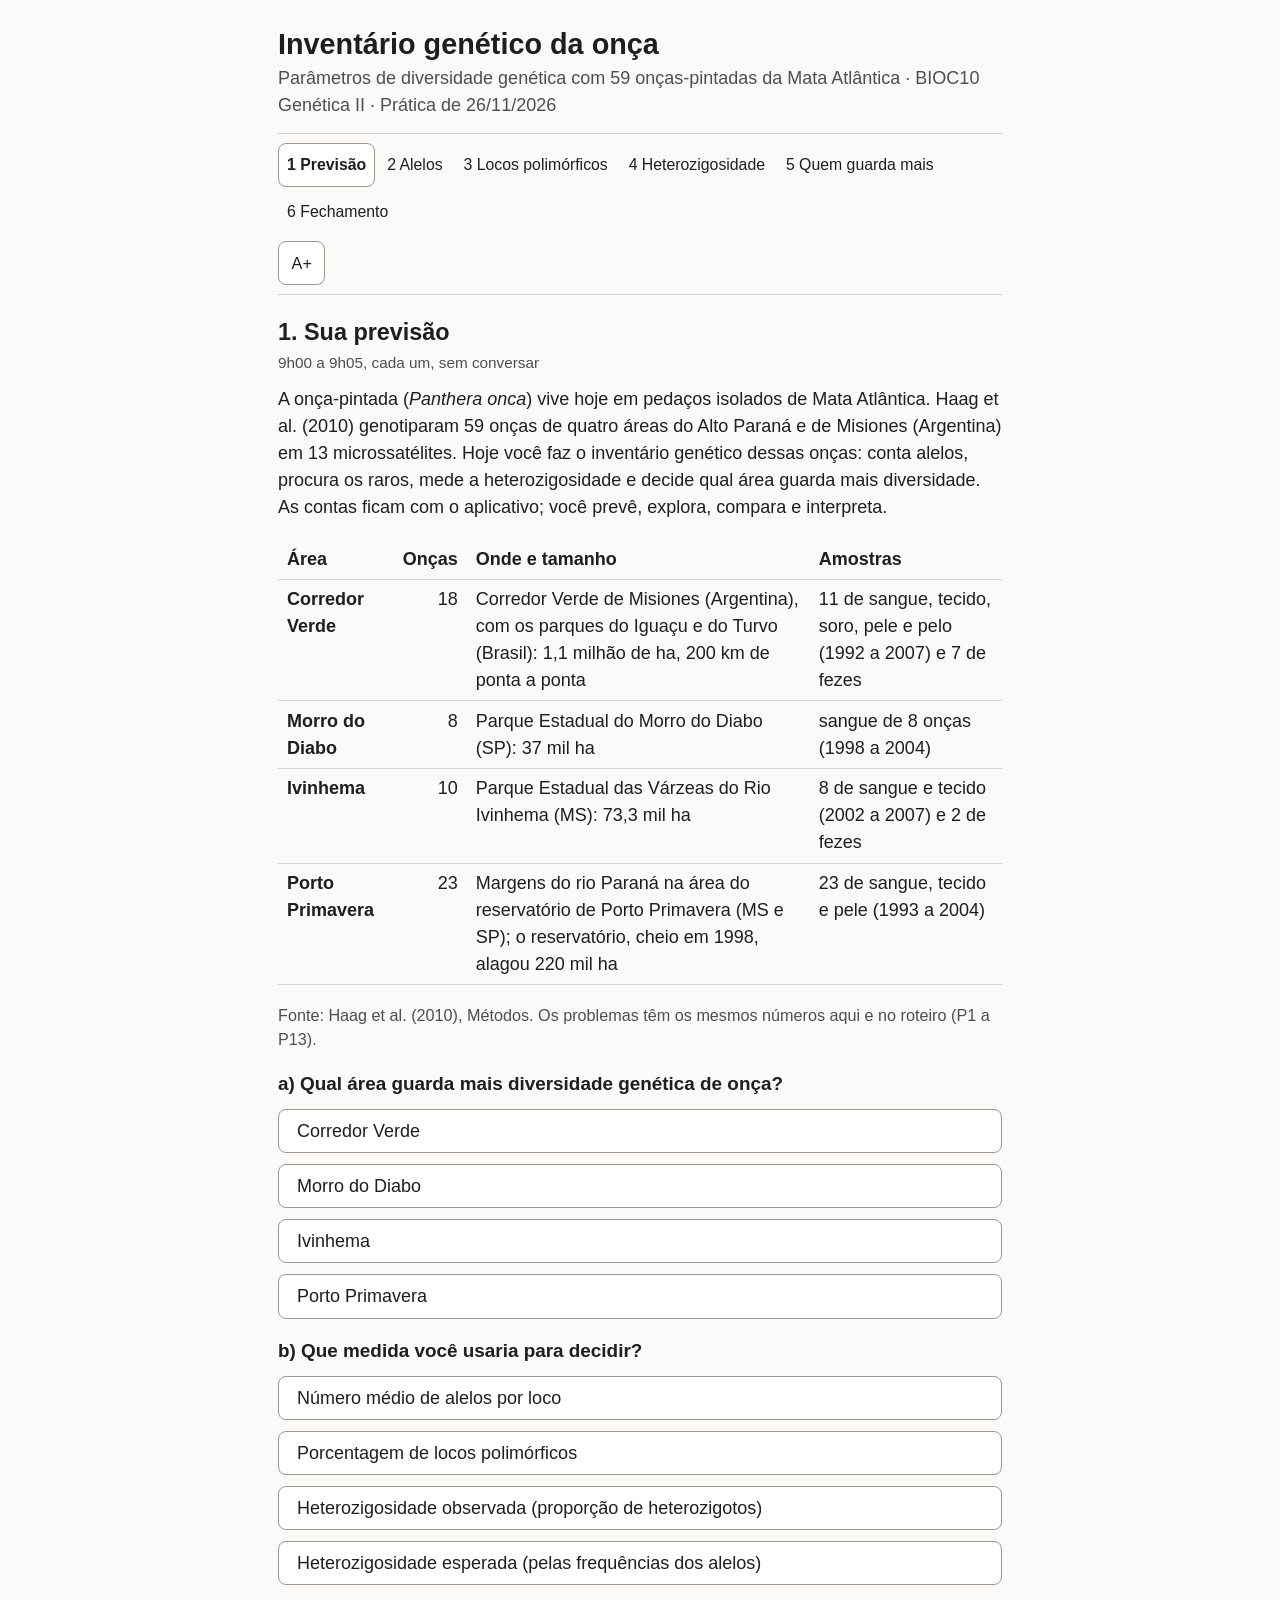
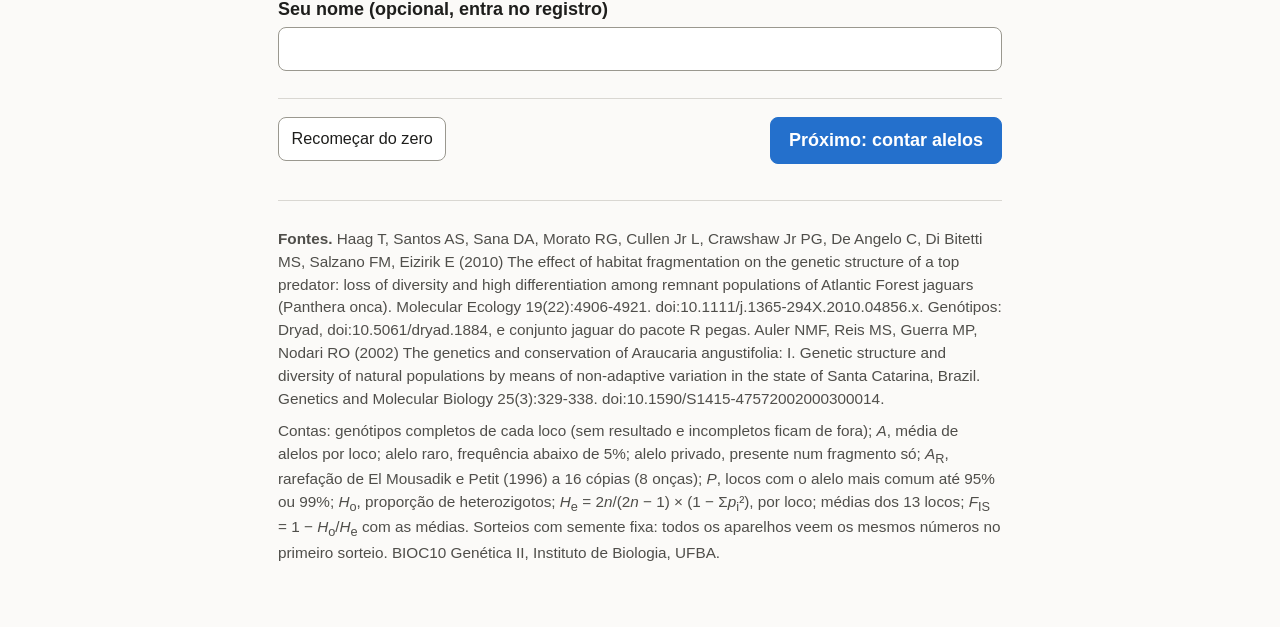
<file: diversidade/index.html>
<!DOCTYPE html>
<html lang="pt-BR">
<head>
  <meta charset="utf-8">
  <meta name="viewport" content="width=device-width, initial-scale=1">
  <meta name="description" content="Prática de parâmetros de diversidade genética com genótipos reais de onças-pintadas da Mata Atlântica. BIOC10 Genética II, UFBA.">
  <title>Inventário genético da onça · BIOC10</title>
  <link rel="icon" href="data:,">
  <link rel="stylesheet" href="css/estilo.css">
  <link rel="stylesheet" href="css/diversidade.css">
</head>
<body>
<div class="pagina">
  <header>
    <h1>Inventário genético da onça</h1>
    <p class="subtitulo">Parâmetros de diversidade genética com 59 onças-pintadas da Mata Atlântica · BIOC10 Genética II · Prática de 26/11/2026</p>
    <nav class="barra" aria-label="Passos da prática">
      <ol id="lista-passos">
        <li><a href="#passo-1" data-passo="1">1 Previsão</a></li>
        <li><a href="#passo-2" data-passo="2">2 Alelos</a></li>
        <li><a href="#passo-3" data-passo="3">3 Locos polimórficos</a></li>
        <li><a href="#passo-4" data-passo="4">4 Heterozigosidade</a></li>
        <li><a href="#passo-5" data-passo="5">5 Quem guarda mais</a></li>
        <li><a href="#passo-6" data-passo="6">6 Fechamento</a></li>
      </ol>
      <button type="button" id="botao-projecao" class="pequeno" aria-pressed="false" title="Modo projeção: fonte maior">A+</button>
    </nav>
  </header>

  <main id="principal">

    <!-- Passo 1 -->
    <section class="tela" id="tela-passo-1" aria-labelledby="titulo-passo-1">
      <h2 id="titulo-passo-1">1. Sua previsão</h2>
      <p class="horario">9h00 a 9h05, cada um, sem conversar</p>
      <p>A onça-pintada (<i>Panthera onca</i>) vive hoje em pedaços isolados de Mata Atlântica. Haag et al. (2010) genotiparam 59 onças de quatro áreas do Alto Paraná e de Misiones (Argentina) em 13 microssatélites. Hoje você faz o inventário genético dessas onças: conta alelos, procura os raros, mede a heterozigosidade e decide qual área guarda mais diversidade. As contas ficam com o aplicativo; você prevê, explora, compara e interpreta.</p>
      <div class="tabela-rolagem">
        <table class="momentos">
          <thead><tr><th>Área</th><th class="num">Onças</th><th>Onde e tamanho</th><th>Amostras</th></tr></thead>
          <tbody id="tabela-areas"></tbody>
        </table>
      </div>
      <p class="pequeno suave">Fonte: Haag et al. (2010), Métodos. Os problemas têm os mesmos números aqui e no roteiro (P1 a P13).</p>

      <h3>a) Qual área guarda mais diversidade genética de onça?</h3>
      <div class="grupo-botoes coluna" role="group" aria-label="Previsão a" id="botoes-prev-a">
        <button type="button" class="escolha" data-valor="Corredor Verde" aria-pressed="false">Corredor Verde</button>
        <button type="button" class="escolha" data-valor="Morro do Diabo" aria-pressed="false">Morro do Diabo</button>
        <button type="button" class="escolha" data-valor="Ivinhema" aria-pressed="false">Ivinhema</button>
        <button type="button" class="escolha" data-valor="Porto Primavera" aria-pressed="false">Porto Primavera</button>
      </div>

      <h3>b) Que medida você usaria para decidir?</h3>
      <div class="grupo-botoes coluna" role="group" aria-label="Previsão b" id="botoes-prev-b">
        <button type="button" class="escolha" data-valor="A" aria-pressed="false">Número médio de alelos por loco</button>
        <button type="button" class="escolha" data-valor="P" aria-pressed="false">Porcentagem de locos polimórficos</button>
        <button type="button" class="escolha" data-valor="Ho" aria-pressed="false">Heterozigosidade observada (proporção de heterozigotos)</button>
        <button type="button" class="escolha" data-valor="He" aria-pressed="false">Heterozigosidade esperada (pelas frequências dos alelos)</button>
      </div>
      <p id="eco-previsao" class="suave" aria-live="polite"></p>

      <label for="campo-nome">Seu nome (opcional, entra no registro)</label>
      <input type="text" id="campo-nome" autocomplete="off" maxlength="80">

      <div class="rodape-passo">
        <div id="recomecar-tudo"></div>
        <div class="direita"><button type="button" class="principal" data-ir="#passo-2">Próximo: contar alelos</button></div>
      </div>
    </section>

    <!-- Passo 2 -->
    <section class="tela" id="tela-passo-2" aria-labelledby="titulo-passo-2">
      <h2 id="titulo-passo-2">2. Contar alelos</h2>
      <p class="horario">9h05 a 9h25</p>
      <p>Cada carta é uma onça, com o genótipo dela no loco escolhido: os dois números são os tamanhos dos dois alelos do microssatélite (em pares de bases). Mesma cor, mesmo alelo. Carta "sem resultado": a amostra não deu genótipo nesse loco. Carta com "?": só um alelo apareceu (amostras de fezes, pele ou pelo); o artigo não usa essas cartas nas contas, e o aplicativo também não.</p>

      <div class="quadro">
        <p class="rotulo-grupo">Área</p>
        <div class="grupo-botoes" role="group" aria-label="Área das cartas" id="botoes-cartas-frag"></div>
        <label for="sel-cartas-loco">Loco</label>
        <select id="sel-cartas-loco"></select>
        <div class="cartas" id="cartas-alelos" aria-live="polite"></div>
        <div class="grupo-botoes"><button type="button" id="botao-contagem" aria-expanded="false">Mostrar a contagem dos alelos</button></div>
        <div id="caixa-contagem" hidden></div>
      </div>

      <div class="problema" id="prob-P1">
        <p><strong>P1.</strong> Escolha Morro do Diabo e o loco F42. Quantos alelos diferentes há nas 8 onças?</p>
        <label for="campo-P1" class="visualmente-oculto">Resposta do P1</label>
        <input type="text" id="campo-P1" data-campo="P1" inputmode="numeric" autocomplete="off">
        <p class="retorno" id="ret-P1" hidden></p>
      </div>
      <div class="problema" id="prob-P2">
        <p><strong>P2.</strong> Agora o Corredor Verde, no mesmo F42 (18 onças, uma sem resultado). Quantos alelos diferentes?</p>
        <label for="campo-P2" class="visualmente-oculto">Resposta do P2</label>
        <input type="text" id="campo-P2" data-campo="P2" inputmode="numeric" autocomplete="off">
        <p class="retorno" id="ret-P2" hidden></p>
      </div>

      <h3>Os 13 locos: número de alelos por loco e a média (<i>A</i>)</h3>
      <p>O aplicativo conta os alelos de todos os locos. <strong>Alelo raro:</strong> frequência abaixo de 5% no fragmento. <strong>Alelo privado:</strong> aparece num fragmento só.</p>
      <div class="tabela-rolagem"><table class="momentos" id="tabela-A"></table></div>

      <div class="pergunta" id="q-P3">
        <p><strong>P3.</strong> Morro do Diabo e Ivinhema não têm nenhum alelo abaixo de 5%. Por quê?</p>
        <div class="grupo-botoes coluna" role="group" aria-label="P3">
          <button type="button" class="escolha" data-valor="a" aria-pressed="false">(a) A deriva já eliminou todos os alelos raros dessas áreas</button>
          <button type="button" class="escolha" data-valor="b" aria-pressed="false">(b) Com 8 onças há 16 cópias: um alelo visto uma vez já tem 1/16 = 6,25%; com 10 onças, 1/20 = 5%, que não fica abaixo de 5%</button>
          <button type="button" class="escolha" data-valor="c" aria-pressed="false">(c) Os microssatélites não têm alelos raros</button>
        </div>
        <p class="retorno" hidden></p>
      </div>

      <h3>O tamanho da amostra pesa: sorteie onças</h3>
      <p>O Porto Primavera tem 23 onças; o Morro do Diabo, 8. Quantos alelos você acharia no Porto Primavera se tivesse amostrado só 8?</p>
      <div class="quadro">
        <p class="rotulo-grupo">Área</p>
        <div class="grupo-botoes" role="group" aria-label="Área do sorteio" id="botoes-sorteio-frag"></div>
        <div class="controle">
          <label for="s-k">Onças sorteadas: <output id="s-k-valor"></output></label>
          <div class="linha-ajuste">
            <button type="button" class="pequeno" id="s-k-menos" aria-label="Menos onças">−</button>
            <input type="range" id="s-k" min="2" max="23" step="1">
            <button type="button" class="pequeno" id="s-k-mais" aria-label="Mais onças">+</button>
          </div>
        </div>
        <div class="grupo-botoes">
          <button type="button" class="principal" id="botao-sortear">Sortear as onças</button>
          <button type="button" id="botao-mil">Fazer 1.000 sorteios</button>
        </div>
        <div id="resultado-sorteio" class="resultado" aria-live="polite"></div>
      </div>

      <div class="pergunta" id="q-P4">
        <p><strong>P4.</strong> Sorteie 8 onças do Porto Primavera algumas vezes e depois faça 1.000 sorteios. O que acontece com <i>A</i>, e como o artigo compara áreas com amostras de tamanhos diferentes?</p>
        <div class="grupo-botoes coluna" role="group" aria-label="P4">
          <button type="button" class="escolha" data-valor="a" aria-pressed="false">(a) <i>A</i> não muda: o número de alelos não depende de quantas onças se amostra</button>
          <button type="button" class="escolha" data-valor="b" aria-pressed="false">(b) <i>A</i> cai de 5,54 para perto de 4,5: com menos onças, alelos pouco comuns ficam de fora. O artigo usa a riqueza alélica (<i>A</i><sub>R</sub>), o número de alelos esperado numa amostra de 8 onças, o tamanho do menor fragmento</button>
          <button type="button" class="escolha" data-valor="c" aria-pressed="false">(c) <i>A</i> sobe, porque o sorteio cria alelos novos</button>
        </div>
        <p class="retorno" hidden></p>
      </div>

      <h3>Riqueza alélica: todos com 8 onças</h3>
      <div class="tabela-rolagem"><table class="momentos" id="tabela-AR"></table></div>

      <details class="quadro" id="desafio">
        <summary><strong>Desafio (se der tempo):</strong> o artigo dá <i>A</i><sub>R</sub> = 4,2 para Ivinhema</summary>
        <p>Com 8 onças, a conta dá 4,10 para Ivinhema e bate com o artigo nos outros três fragmentos. Mude o número de onças da rarefação e ache o valor que dá 4,2.</p>
        <div class="controle">
          <label for="s-rar">Onças na rarefação: <output id="s-rar-valor"></output></label>
          <div class="linha-ajuste">
            <button type="button" class="pequeno" id="s-rar-menos" aria-label="Menos onças">−</button>
            <input type="range" id="s-rar" min="2" max="9" step="1">
            <button type="button" class="pequeno" id="s-rar-mais" aria-label="Mais onças">+</button>
          </div>
        </div>
        <div class="tabela-rolagem"><table class="momentos" id="tabela-rar"></table></div>
        <label for="campo-D">Com quantas onças Ivinhema dá 4,2?</label>
        <input type="text" id="campo-D" data-campo="D" inputmode="numeric" autocomplete="off">
        <p class="retorno" id="ret-D" hidden></p>
      </details>

      <div class="rodape-passo">
        <div></div>
        <div class="direita"><button type="button" class="principal" data-ir="#passo-3">Próximo: locos polimórficos</button></div>
      </div>
    </section>

    <!-- Passo 3 -->
    <section class="tela" id="tela-passo-3" aria-labelledby="titulo-passo-3">
      <h2 id="titulo-passo-3">3. Locos polimórficos (<i>P</i>)</h2>
      <p class="horario">9h25 a 9h35</p>
      <p>Um loco é <strong>polimórfico</strong> quando o alelo mais comum não passa de 95% (ou de 99%, conforme o critério). <i>P</i> é a porcentagem de locos polimórficos entre os analisados.</p>
      <div class="quadro">
        <p class="rotulo-grupo">Critério</p>
        <div class="grupo-botoes" role="group" aria-label="Critério de polimorfismo" id="botoes-criterio">
          <button type="button" class="escolha" data-valor="95" aria-pressed="false">95%</button>
          <button type="button" class="escolha" data-valor="99" aria-pressed="false">99%</button>
        </div>
        <div class="tabela-rolagem"><table class="momentos" id="tabela-P"></table></div>
        <p class="rotulo-grupo">Morro do Diabo, loco FCA741</p>
        <div class="cartas" id="cartas-741"></div>
      </div>

      <div class="pergunta" id="q-P5">
        <p><strong>P5.</strong> No Morro do Diabo, <i>P</i> = 92,3% (12 de 13). O que aconteceu no FCA741?</p>
        <div class="grupo-botoes coluna" role="group" aria-label="P5">
          <button type="button" class="escolha" data-valor="a" aria-pressed="false">(a) O loco não amplificou nas onças do Morro do Diabo</button>
          <button type="button" class="escolha" data-valor="b" aria-pressed="false">(b) As 8 onças são 179/179: um alelo só, o loco está fixado nessa amostra</button>
          <button type="button" class="escolha" data-valor="c" aria-pressed="false">(c) O loco tem heterozigotos demais</button>
        </div>
        <p class="retorno" hidden></p>
      </div>

      <div class="quadro">
        <h3>Araucária: isoenzimas em vez de microssatélites</h3>
        <p>Auler et al. (2002) estudaram a araucária (<i>Araucaria angustifolia</i>) em Santa Catarina com 15 locos de isoenzimas, em 9 populações e 328 árvores, e compararam populações mais conservadas com populações de áreas degradadas. Critério de 95%.</p>
        <div class="tabela-rolagem"><table class="momentos" id="tabela-araucaria"></table></div>
      </div>

      <div class="pergunta" id="q-P6">
        <p><strong>P6.</strong> Na araucária, <i>P</i> separa as populações conservadas (43,3%) das degradadas (20,0%). Nas onças, <i>P</i> fica em 100% em três áreas. Por quê?</p>
        <div class="grupo-botoes coluna" role="group" aria-label="P6">
          <button type="button" class="escolha" data-valor="a" aria-pressed="false">(a) As onças não perderam diversidade</button>
          <button type="button" class="escolha" data-valor="b" aria-pressed="false">(b) Nas isoenzimas, muitos locos têm um alelo só, e perder alelos vira perder locos polimórficos; os microssatélites têm muitos alelos por loco e quase nunca ficam com um só</button>
          <button type="button" class="escolha" data-valor="c" aria-pressed="false">(c) O critério de 95% só vale para plantas</button>
        </div>
        <p class="retorno" hidden></p>
      </div>

      <div class="rodape-passo">
        <div></div>
        <div class="direita"><button type="button" class="principal" data-ir="#passo-4">Próximo: heterozigosidade</button></div>
      </div>
    </section>

    <!-- Passo 4 -->
    <section class="tela" id="tela-passo-4" aria-labelledby="titulo-passo-4">
      <h2 id="titulo-passo-4">4. Heterozigosidade e <i>F</i><sub>IS</sub></h2>
      <p class="horario">9h35 a 9h55</p>
      <p><i>H</i><sub>o</sub>, a heterozigosidade observada, é a proporção de onças heterozigotas. <i>H</i><sub>e</sub>, a esperada, é a proporção de heterozigotos que Hardy-Weinberg prevê pelas frequências dos alelos: 1 − Σ<i>p</i><sub>i</sub>², multiplicado por 2<i>n</i>/(2<i>n</i> − 1) para corrigir o efeito de amostras pequenas (<i>n</i> onças). <i>F</i><sub>IS</sub> = 1 − <i>H</i><sub>o</sub>/<i>H</i><sub>e</sub>, o <i>F</i> da aula de 27/10.</p>
      <div class="quadro">
        <p class="rotulo-grupo">Área</p>
        <div class="grupo-botoes" role="group" aria-label="Área das cartas de heterozigosidade" id="botoes-het-frag"></div>
        <label for="sel-het-loco">Loco</label>
        <select id="sel-het-loco"></select>
        <div class="grupo-botoes"><button type="button" id="botao-destacar" aria-pressed="false">Destacar os heterozigotos</button></div>
        <div class="cartas" id="cartas-het"></div>
        <div id="contas-het" class="resultado"></div>
      </div>

      <div class="problema" id="prob-P7">
        <p><strong>P7.</strong> Morro do Diabo, loco F53: quantas das 8 onças são heterozigotas?</p>
        <label for="campo-P7" class="visualmente-oculto">Resposta do P7</label>
        <input type="text" id="campo-P7" data-campo="P7" inputmode="numeric" autocomplete="off">
        <p class="retorno" id="ret-P7" hidden></p>
      </div>

      <h3>Os 13 locos: médias por área</h3>
      <div class="tabela-rolagem"><table class="momentos" id="tabela-H"></table></div>
      <p class="pequeno suave"><i>N</i><sub>e</sub>: tamanho efetivo estimado por Haag et al. (2010) pelo desequilíbrio de ligação (LDNE), com o intervalo de 95%.</p>

      <div class="pergunta" id="q-P8">
        <p><strong>P8.</strong> Em qual área faltam heterozigotos em relação ao esperado (<i>F</i><sub>IS</sub> positivo)?</p>
        <div class="grupo-botoes coluna" role="group" aria-label="P8">
          <button type="button" class="escolha" data-valor="Corredor Verde" aria-pressed="false">Corredor Verde</button>
          <button type="button" class="escolha" data-valor="Morro do Diabo" aria-pressed="false">Morro do Diabo</button>
          <button type="button" class="escolha" data-valor="Ivinhema" aria-pressed="false">Ivinhema</button>
          <button type="button" class="escolha" data-valor="Porto Primavera" aria-pressed="false">Porto Primavera</button>
        </div>
        <p class="retorno" hidden></p>
      </div>
      <div class="pergunta" id="q-P9">
        <p><strong>P9.</strong> O que pode explicar a falta de heterozigotos no Corredor Verde?</p>
        <div class="grupo-botoes coluna" role="group" aria-label="P9">
          <button type="button" class="escolha" data-valor="a" aria-pressed="false">(a) Efeito Wahlund: a amostra junta onças de uma área de 1,1 milhão de ha, coletadas ao longo de 15 anos</button>
          <button type="button" class="escolha" data-valor="b" aria-pressed="false">(b) Falha da genotipagem: em amostras de fezes, pele e pelo, um dos alelos pode não aparecer, e o heterozigoto passa por homozigoto (as 13 cartas com "?" são todas do Corredor Verde)</button>
          <button type="button" class="escolha" data-valor="c" aria-pressed="false">(c) Seleção a favor dos homozigotos</button>
          <button type="button" class="escolha" data-valor="d" aria-pressed="false">(d) As hipóteses (a) e (b): as duas são plausíveis, e os dados desta prática não decidem entre elas</button>
        </div>
        <p class="retorno" hidden></p>
      </div>
      <div class="pergunta" id="q-P10">
        <p><strong>P10.</strong> Nas três áreas do Alto Paraná, <i>F</i><sub>IS</sub> é negativo: sobram heterozigotos. O que isso indica?</p>
        <div class="grupo-botoes coluna" role="group" aria-label="P10">
          <button type="button" class="escolha" data-valor="a" aria-pressed="false">(a) Que essas populações estão geneticamente saudáveis</button>
          <button type="button" class="escolha" data-valor="b" aria-pressed="false">(b) Que poucos pais geraram as onças da amostra (<i>N</i><sub>e</sub> pequeno): por acaso, as frequências dos alelos diferem entre os pais e as mães, e os filhotes nascem com heterozigotos a mais, como no mico-leão-preto de 29/10</button>
          <button type="button" class="escolha" data-valor="c" aria-pressed="false">(c) Que a mutação está criando heterozigotos</button>
        </div>
        <p class="retorno" hidden></p>
      </div>

      <div class="rodape-passo">
        <div></div>
        <div class="direita"><button type="button" class="principal" data-ir="#passo-5">Próximo: quem guarda mais</button></div>
      </div>
    </section>

    <!-- Passo 5 -->
    <section class="tela" id="tela-passo-5" aria-labelledby="titulo-passo-5">
      <h2 id="titulo-passo-5">5. Quem guarda mais diversidade?</h2>
      <p class="horario">9h55 a 10h15</p>
      <p>Escolha a medida e veja a ordem das quatro áreas.</p>
      <div class="quadro">
        <div class="grupo-botoes" role="group" aria-label="Medida do ranking" id="botoes-medida"></div>
        <div class="barras" id="barras-ranking"></div>
        <p id="texto-ranking" class="suave" aria-live="polite"></p>
      </div>

      <div class="pergunta" id="q-P11">
        <p><strong>P11.</strong> Em que medida o Porto Primavera fica em primeiro, e por que, na <i>H</i><sub>e</sub>, ele fica atrás do Corredor Verde?</p>
        <div class="grupo-botoes coluna" role="group" aria-label="P11">
          <button type="button" class="escolha" data-valor="a" aria-pressed="false">(a) Em <i>A</i>; o Corredor Verde tem mais onças na amostra</button>
          <button type="button" class="escolha" data-valor="b" aria-pressed="false">(b) Em <i>H</i><sub>o</sub>; no Corredor Verde faltam heterozigotos (<i>F</i><sub>IS</sub> positivo) e no Porto Primavera sobram (<i>F</i><sub>IS</sub> negativo), então a <i>H</i><sub>o</sub> inverte a ordem que a <i>H</i><sub>e</sub>, <i>A</i> e <i>A</i><sub>R</sub> mostram</button>
          <button type="button" class="escolha" data-valor="c" aria-pressed="false">(c) Em <i>P</i>; os outros têm locos fixados</button>
        </div>
        <p class="retorno" hidden></p>
      </div>

      <h3>Seus números contra a Tabela 1 do artigo</h3>
      <div class="tabela-rolagem"><table class="momentos" id="tabela-artigo"></table></div>
      <p class="pequeno suave">Diferenças: a <i>H</i><sub>e</sub> do artigo é a do programa FSTAT, que além da correção do tamanho da amostra desconta a <i>H</i><sub>o</sub> (Nei 1987); a diferença para a deste aplicativo é de 0,005 no máximo. A <i>A</i><sub>R</sub> de Ivinhema (4,2 no artigo) é o desafio do Passo 2. Os alelos privados do artigo são rarefeitos a 8 onças: <span id="privados-artigo"></span>.</p>

      <div class="quadro">
        <h3>A história de cada área</h3>
        <ul id="lista-historia"></ul>
      </div>

      <div class="pergunta" id="q-P12">
        <p><strong>P12.</strong> O Porto Primavera tem a maior <i>H</i><sub>o</sub>, mas o artigo considera essa população extinta: o reservatório alagou 220 mil ha em 1998, e a última onça com colar foi achada morta em 2003. O que isso ensina sobre medir diversidade?</p>
        <div class="grupo-botoes coluna" role="group" aria-label="P12">
          <button type="button" class="escolha" data-valor="a" aria-pressed="false">(a) Que o artigo errou: população diversa não se extingue</button>
          <button type="button" class="escolha" data-valor="b" aria-pressed="false">(b) Que a diversidade de uma amostra conta a história dos pais e avós (aqui, de antes do lago); sem habitat, a população some antes que a diversidade caia</button>
          <button type="button" class="escolha" data-valor="c" aria-pressed="false">(c) Que o lago aumentou a diversidade genética das onças</button>
        </div>
        <p class="retorno" hidden></p>
      </div>

      <div class="rodape-passo">
        <div></div>
        <div class="direita"><button type="button" class="principal" data-ir="#passo-6">Próximo: fechamento</button></div>
      </div>
    </section>

    <!-- Passo 6 -->
    <section class="tela" id="tela-passo-6" aria-labelledby="titulo-passo-6">
      <h2 id="titulo-passo-6">6. Fechamento e registro</h2>
      <p class="horario">10h15 a 10h25</p>
      <ol class="mensagens">
        <li>A resposta depende da medida: a <i>H</i><sub>o</sub> põe o Porto Primavera em primeiro; <i>A</i>, <i>A</i><sub>R</sub>, <i>H</i><sub>e</sub>, alelos raros e alelos privados põem o Corredor Verde. O Morro do Diabo fica em último em todas.</li>
        <li><i>A</i> e os alelos raros dependem do tamanho da amostra: compare áreas pela riqueza alélica (<i>A</i><sub>R</sub>). <i>P</i> só separa populações com marcadores que têm locos de um alelo só, como as isoenzimas da araucária.</li>
        <li><i>F</i><sub>IS</sub> compara <i>H</i><sub>o</sub> com <i>H</i><sub>e</sub>. Positivo (faltam heterozigotos): Wahlund ou falha de genotipagem. Negativo (sobram): poucos pais, <i>N</i><sub>e</sub> pequeno, e não população saudável.</li>
      </ol>
      <div id="previsoes-volta"></div>

      <div class="problema" id="prob-P13">
        <p><strong>P13.</strong> Qual área guarda mais diversidade genética de onça? Responda em duas frases, com a medida que você escolheu, um número e por que essa medida.</p>
        <label for="campo-P13" class="visualmente-oculto">Resposta do P13</label>
        <textarea id="campo-P13" rows="4" maxlength="1200"></textarea>
      </div>

      <div class="nota">Em 03/12: a diferença entre as áreas (<i>F</i><sub>ST</sub>, distância genética) e o que fazer com elas (manejo). Os alelos privados do Corredor Verde já dão uma pista.</div>

      <p>O registro fica salvo neste aparelho. Copie ou baixe, se quiser guardar.</p>
      <pre class="registro" id="registro-texto"></pre>
      <div class="grupo-botoes acoes-registro">
        <button type="button" class="principal" id="botao-copiar">Copiar o registro</button>
        <button type="button" id="botao-baixar">Baixar como .txt</button>
        <a class="botao" id="botao-ficha" href="#" target="_blank" rel="noopener" hidden>Abrir a ficha de saída no Moodle</a>
      </div>
      <p id="msg-copiar" class="suave" aria-live="polite"></p>
      <div class="nota">Ficha de saída no Moodle, das 10h20 às 10h45. Das 10h25 às 10h40: equipes da Avaliação III, plano do rascunho (Etapa 4). Os números calculados nesta prática não contam como dado real de nenhum post.</div>
      <div class="rodape-passo">
        <div id="recomecar-fim"></div>
        <div class="direita"><button type="button" data-ir="#passo-1">Voltar ao início</button></div>
      </div>
    </section>

  </main>

  <footer class="rodape">
    <p><strong>Fontes.</strong> <span id="fonte-haag"></span> <span id="fonte-auler"></span></p>
    <p>Contas: genótipos completos de cada loco (sem resultado e incompletos ficam de fora); <i>A</i>, média de alelos por loco; alelo raro, frequência abaixo de 5%; alelo privado, presente num fragmento só; <i>A</i><sub>R</sub>, rarefação de El Mousadik e Petit (1996) a 16 cópias (8 onças); <i>P</i>, locos com o alelo mais comum até 95% ou 99%; <i>H</i><sub>o</sub>, proporção de heterozigotos; <i>H</i><sub>e</sub> = 2<i>n</i>/(2<i>n</i> − 1) × (1 − Σ<i>p</i><sub>i</sub>²), por loco; médias dos 13 locos; <i>F</i><sub>IS</sub> = 1 − <i>H</i><sub>o</sub>/<i>H</i><sub>e</sub> com as médias. Sorteios com semente fixa: todos os aparelhos veem os mesmos números no primeiro sorteio. BIOC10 Genética II, Instituto de Biologia, UFBA.</p>
  </footer>
</div>
<script src="js/genotipos.js"></script>
<script src="js/dados.js"></script>
<script src="js/modelo.js"></script>
<script src="js/app.js"></script>
</body>
</html>
</file>
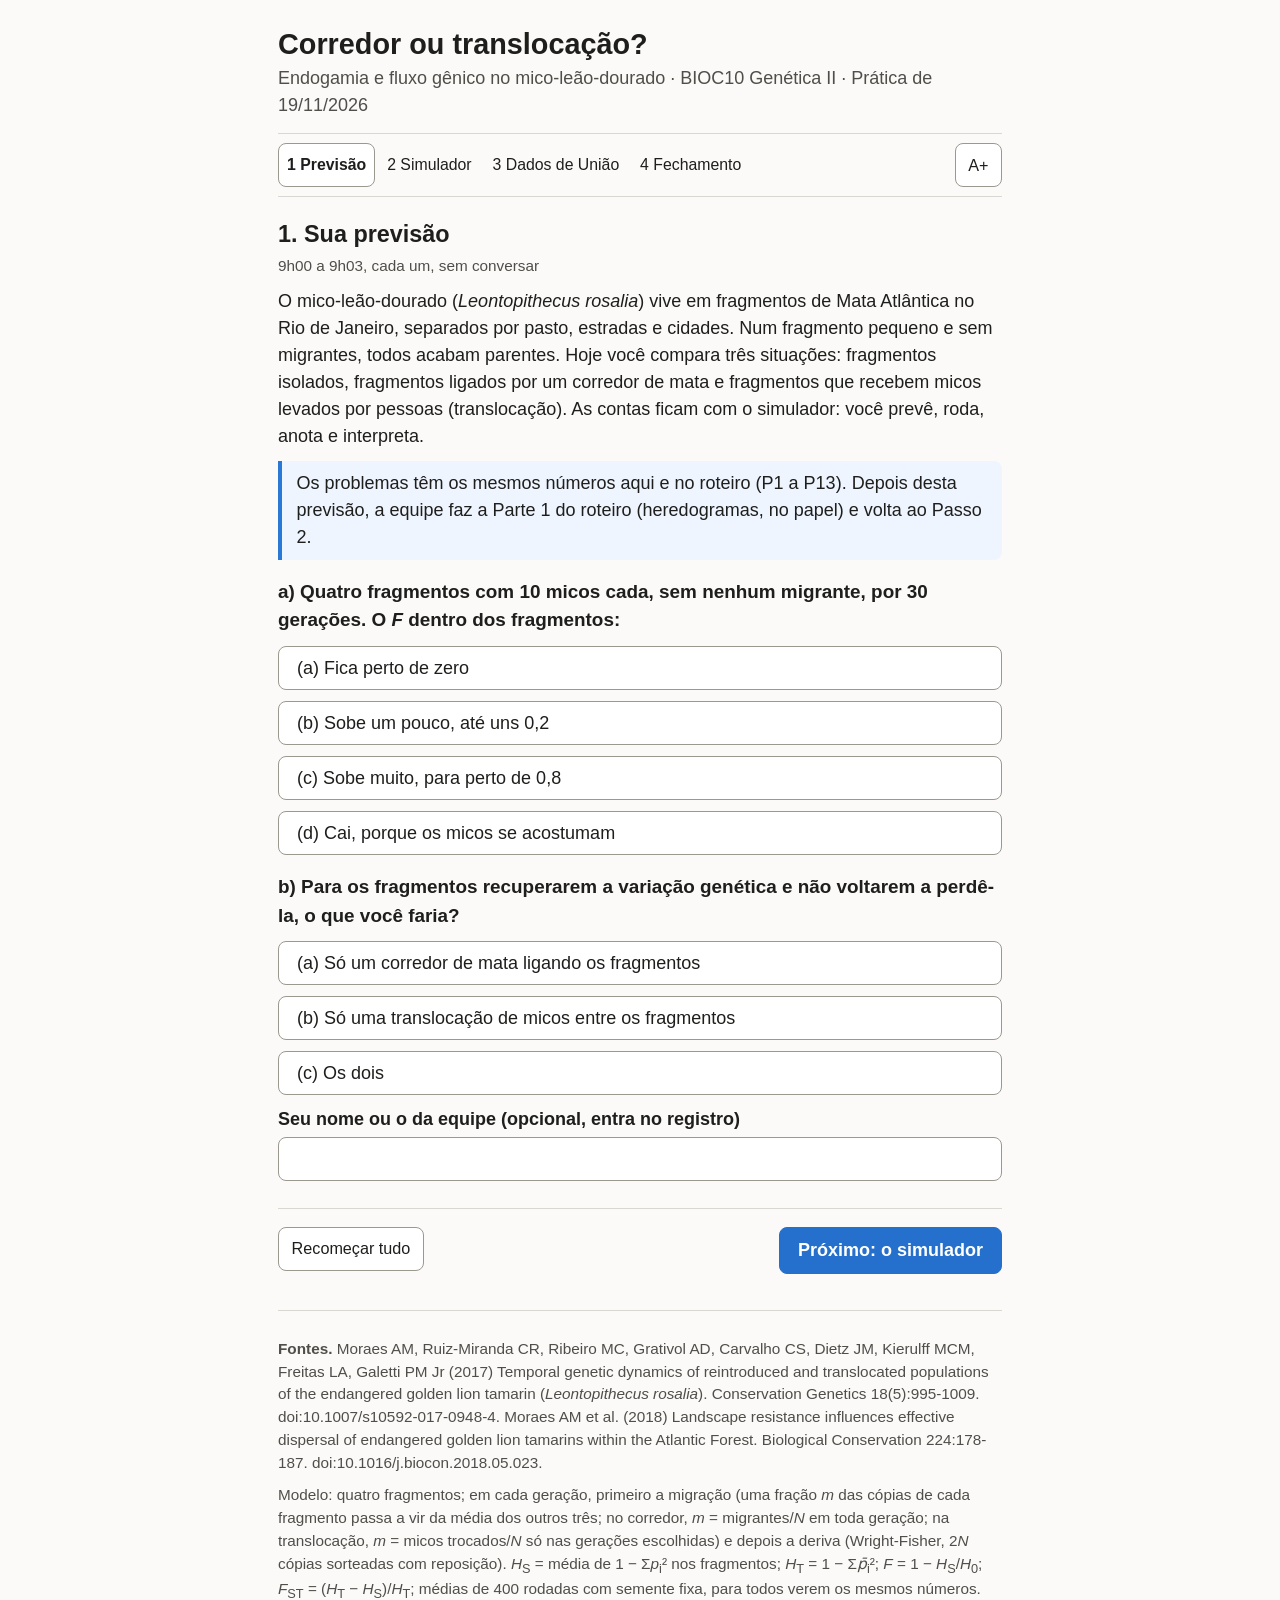
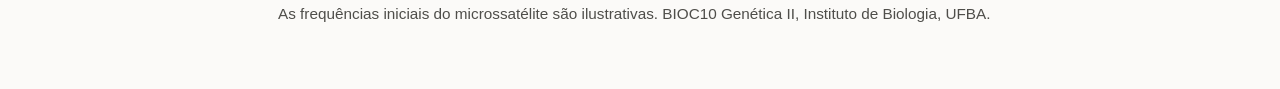
<file: fluxo/index.html>
<!DOCTYPE html>
<html lang="pt-BR">
<head>
  <meta charset="utf-8">
  <meta name="viewport" content="width=device-width, initial-scale=1">
  <meta name="description" content="Prática de endogamia e fluxo gênico com o mico-leão-dourado: corredor ou translocação? BIOC10 Genética II, UFBA.">
  <title>Corredor ou translocação? · BIOC10</title>
  <link rel="icon" href="data:,">
  <link rel="stylesheet" href="css/estilo.css">
  <link rel="stylesheet" href="css/fluxo.css">
</head>
<body>
<div class="pagina">
  <header>
    <h1>Corredor ou translocação?</h1>
    <p class="subtitulo">Endogamia e fluxo gênico no mico-leão-dourado · BIOC10 Genética II · Prática de 19/11/2026</p>
    <nav class="barra" aria-label="Passos da prática">
      <ol id="lista-passos">
        <li><a href="#passo-1" data-passo="1">1 Previsão</a></li>
        <li><a href="#passo-2" data-passo="2">2 Simulador</a></li>
        <li><a href="#passo-3" data-passo="3">3 Dados de União</a></li>
        <li><a href="#passo-4" data-passo="4">4 Fechamento</a></li>
      </ol>
      <button type="button" id="botao-projecao" class="pequeno" aria-pressed="false" title="Modo projeção: fonte maior">A+</button>
    </nav>
  </header>

  <main id="principal">

    <!-- Passo 1 -->
    <section class="tela" id="tela-passo-1" aria-labelledby="titulo-passo-1">
      <h2 id="titulo-passo-1">1. Sua previsão</h2>
      <p class="horario">9h00 a 9h03, cada um, sem conversar</p>
      <p>O mico-leão-dourado (<i>Leontopithecus rosalia</i>) vive em fragmentos de Mata Atlântica no Rio de Janeiro, separados por pasto, estradas e cidades. Num fragmento pequeno e sem migrantes, todos acabam parentes. Hoje você compara três situações: fragmentos isolados, fragmentos ligados por um corredor de mata e fragmentos que recebem micos levados por pessoas (translocação). As contas ficam com o simulador: você prevê, roda, anota e interpreta.</p>
      <div class="nota">Os problemas têm os mesmos números aqui e no roteiro (P1 a P13). Depois desta previsão, a equipe faz a Parte 1 do roteiro (heredogramas, no papel) e volta ao Passo 2.</div>

      <h3>a) Quatro fragmentos com 10 micos cada, sem nenhum migrante, por 30 gerações. O <i>F</i> dentro dos fragmentos:</h3>
      <div class="grupo-botoes coluna" role="group" aria-label="Previsão a" id="botoes-prev-a">
        <button type="button" class="escolha" data-valor="a" aria-pressed="false">(a) Fica perto de zero</button>
        <button type="button" class="escolha" data-valor="b" aria-pressed="false">(b) Sobe um pouco, até uns 0,2</button>
        <button type="button" class="escolha" data-valor="c" aria-pressed="false">(c) Sobe muito, para perto de 0,8</button>
        <button type="button" class="escolha" data-valor="d" aria-pressed="false">(d) Cai, porque os micos se acostumam</button>
      </div>

      <h3>b) Para os fragmentos recuperarem a variação genética e não voltarem a perdê-la, o que você faria?</h3>
      <div class="grupo-botoes coluna" role="group" aria-label="Previsão b" id="botoes-prev-b">
        <button type="button" class="escolha" data-valor="a" aria-pressed="false">(a) Só um corredor de mata ligando os fragmentos</button>
        <button type="button" class="escolha" data-valor="b" aria-pressed="false">(b) Só uma translocação de micos entre os fragmentos</button>
        <button type="button" class="escolha" data-valor="c" aria-pressed="false">(c) Os dois</button>
      </div>
      <p id="eco-previsao" class="suave" aria-live="polite"></p>

      <label for="campo-nome">Seu nome ou o da equipe (opcional, entra no registro)</label>
      <input type="text" id="campo-nome" autocomplete="off" maxlength="80">

      <div class="rodape-passo">
        <div id="recomecar-tudo"></div>
        <div class="direita"><button type="button" class="principal" data-ir="#passo-2">Próximo: o simulador</button></div>
      </div>
    </section>

    <!-- Passo 2 -->
    <section class="tela" id="tela-passo-2" aria-labelledby="titulo-passo-2">
      <h2 id="titulo-passo-2">2. Isolados, corredor ou translocação</h2>
      <p class="horario">9h13 a 9h33</p>
      <p>Quatro fragmentos, cada um com <i>N</i> micos que se reproduzem, começam com as mesmas frequências de um gene com seis alelos (um microssatélite com frequências ilustrativas, o mesmo da prática de 12/11). A cada geração, cada fragmento sorteia as 2<i>N</i> cópias da geração seguinte (deriva). O simulador roda os três cenários lado a lado, 400 vezes cada, e mostra as médias:</p>
      <ul class="cenarios">
        <li><span class="cor-legenda iso" aria-hidden="true"></span><strong>Isolados:</strong> nenhum mico passa de um fragmento para outro.</li>
        <li><span class="cor-legenda cor" aria-hidden="true"></span><strong>Corredor:</strong> a cada geração chegam, a cada fragmento, migrantes vindos dos outros, que se reproduzem lá.</li>
        <li><span class="cor-legenda tra" aria-hidden="true"></span><strong>Translocação:</strong> numa geração escolhida, alguns micos de cada fragmento são trocados com os de outros fragmentos; depois, nada passa, a menos que a translocação se repita.</li>
      </ul>
      <p>Duas medidas. <strong><i>F</i> dentro dos fragmentos</strong> = 1 − <i>H</i><sub>S</sub>/<i>H</i><sub>0</sub>, a perda de heterozigosidade em relação ao início (<i>H</i><sub>S</sub>, a heterozigosidade esperada média dentro dos fragmentos; <i>H</i><sub>0</sub>, a do início, 0,74); sobe com a endogamia. <strong><i>F</i><sub>ST</sub></strong> = (<i>H</i><sub>T</sub> − <i>H</i><sub>S</sub>)/<i>H</i><sub>T</sub>, a diferença entre os fragmentos (<i>H</i><sub>T</sub>, a heterozigosidade esperada do conjunto, com as frequências médias dos quatro); vai de 0, quando os fragmentos têm as mesmas frequências, a 1, quando cada um ficou com um só alelo e eles não ficaram todos com o mesmo.</p>

      <div class="quadro">
        <div class="controles">
          <div class="controle">
            <label for="s-N">Micos que se reproduzem em cada fragmento (<i>N</i>): <output id="s-N-valor"></output></label>
            <div class="linha-ajuste">
              <button type="button" class="pequeno" id="s-N-menos" aria-label="Diminuir N">−</button>
              <input type="range" id="s-N" min="5" max="50" step="1">
              <button type="button" class="pequeno" id="s-N-mais" aria-label="Aumentar N">+</button>
            </div>
          </div>
          <div class="controle">
            <label for="s-G">Gerações: <output id="s-G-valor"></output></label>
            <div class="linha-ajuste">
              <button type="button" class="pequeno" id="s-G-menos" aria-label="Diminuir gerações">−</button>
              <input type="range" id="s-G" min="30" max="100" step="10">
              <button type="button" class="pequeno" id="s-G-mais" aria-label="Aumentar gerações">+</button>
            </div>
          </div>
        </div>
        <p class="rotulo-grupo"><span class="cor-legenda cor" aria-hidden="true"></span>Corredor: migrantes por geração, em cada fragmento</p>
        <div class="grupo-botoes" role="group" aria-label="Migrantes por geração no corredor" id="botoes-Nm"></div>
        <p class="rotulo-grupo"><span class="cor-legenda tra" aria-hidden="true"></span>Translocação: micos trocados em cada fragmento</p>
        <div class="grupo-botoes" role="group" aria-label="Micos trocados em cada fragmento" id="botoes-nT"></div>
        <p class="rotulo-grupo">Em que geração</p>
        <div class="grupo-botoes" role="group" aria-label="Geração da translocação" id="botoes-tT"></div>
        <p class="rotulo-grupo">Quantas vezes</p>
        <div class="grupo-botoes" role="group" aria-label="Repetição da translocação" id="botoes-rep"></div>
        <div class="grupo-botoes">
          <button type="button" id="botao-padrao">Voltar aos valores da prática</button>
        </div>
      </div>
      <p id="resumo-rodada" class="pequeno suave" aria-live="polite"></p>

      <h3><i>F</i> dentro dos fragmentos</h3>
      <div class="grafico-caixa" id="grafico-F"></div>
      <h3><i>F</i><sub>ST</sub>, a diferença entre os fragmentos</h3>
      <div class="grafico-caixa" id="grafico-FST"></div>

      <div class="quadro">
        <div class="controle">
          <label for="l-g">Ler a geração: <output id="l-g-valor"></output></label>
          <div class="linha-ajuste">
            <button type="button" class="pequeno" id="l-g-menos" aria-label="Geração anterior">−</button>
            <input type="range" id="l-g" min="0" max="50" step="1">
            <button type="button" class="pequeno" id="l-g-mais" aria-label="Geração seguinte">+</button>
          </div>
        </div>
        <div class="grupo-botoes" role="group" aria-label="Atalhos de geração" id="botoes-ler"></div>
        <div class="tabela-rolagem"><table class="momentos" id="tabela-valores"></table></div>
        <p class="pequeno suave" id="teoria-iso"></p>
        <p class="pequeno suave">Os pontos nos gráficos marcam a geração lida. Para fazer uma figura com estas curvas, baixe os dados: <button type="button" class="pequeno" id="botao-csv">Baixar os dados (.csv)</button> <span id="msg-csv" aria-live="polite"></span></p>
      </div>

      <h3>Problemas (valores da prática: <i>N</i> = 10, 50 gerações, corredor com 1 migrante por geração, translocação de 3 micos na geração 10, uma vez só)</h3>
      <div class="problema" id="prob-P1">
        <p><strong>P1.</strong> Isolados: qual é o <i>F</i> dentro dos fragmentos na geração 30?</p>
        <div class="campos"><div><label for="campo-P1"><i>F</i> na geração 30</label><input type="text" inputmode="decimal" id="campo-P1" data-campo="P1" autocomplete="off"></div></div>
        <p class="retorno" id="ret-P1" hidden></p>
      </div>
      <div class="problema" id="prob-P2">
        <p><strong>P2.</strong> Isolados: e o <i>F</i><sub>ST</sub> na geração 30?</p>
        <div class="campos"><div><label for="campo-P2"><i>F</i><sub>ST</sub> na geração 30</label><input type="text" inputmode="decimal" id="campo-P2" data-campo="P2" autocomplete="off"></div></div>
        <p class="retorno" id="ret-P2" hidden></p>
      </div>
      <div class="problema" id="prob-P3">
        <p><strong>P3.</strong> Corredor com 1 migrante por geração: <i>F</i> e <i>F</i><sub>ST</sub> na geração 30.</p>
        <div class="campos">
          <div><label for="campo-P3a"><i>F</i> na geração 30</label><input type="text" inputmode="decimal" id="campo-P3a" data-campo="P3a" autocomplete="off"></div>
          <div><label for="campo-P3b"><i>F</i><sub>ST</sub> na geração 30</label><input type="text" inputmode="decimal" id="campo-P3b" data-campo="P3b" autocomplete="off"></div>
        </div>
        <p class="retorno" id="ret-P3" hidden></p>
      </div>
      <div class="pergunta" id="q-P4">
        <p><strong>P4.</strong> Com o corredor, o <i>F</i><sub>ST</sub> para de subir, mas o <i>F</i> dentro dos fragmentos continua subindo, mais devagar. Por quê?</p>
        <div class="grupo-botoes coluna" role="group" aria-label="P4">
          <button type="button" class="escolha" data-valor="a" aria-pressed="false">Os migrantes trazem alelos deletérios</button>
          <button type="button" class="escolha" data-valor="b" aria-pressed="false">O corredor junta os quatro fragmentos numa população de 40 micos, que ainda é pequena: a deriva continua</button>
          <button type="button" class="escolha" data-valor="c" aria-pressed="false">O corredor aumenta o cruzamento entre parentes</button>
          <button type="button" class="escolha" data-valor="d" aria-pressed="false">Foi azar desta rodada</button>
        </div>
        <p class="retorno" hidden></p>
      </div>
      <div class="pergunta" id="q-P5">
        <p><strong>P5.</strong> Teste 0,1, 0,5, 1 e 5 migrantes por geração no corredor. Qual é o menor desses números que deixa o <i>F</i><sub>ST</sub> abaixo de 0,2 na geração 30?</p>
        <div class="grupo-botoes" role="group" aria-label="P5">
          <button type="button" class="escolha" data-valor="a" aria-pressed="false">0,1</button>
          <button type="button" class="escolha" data-valor="b" aria-pressed="false">0,5</button>
          <button type="button" class="escolha" data-valor="c" aria-pressed="false">1</button>
          <button type="button" class="escolha" data-valor="d" aria-pressed="false">5</button>
        </div>
        <p class="retorno" hidden></p>
      </div>
      <div class="problema" id="prob-P6">
        <p><strong>P6.</strong> Translocação de 3 micos por fragmento na geração 10, uma vez só (volte aos valores da prática): <i>F</i> dentro dos fragmentos logo antes (geração 9), logo depois (geração 10) e na geração 30. Use os atalhos embaixo de “Ler a geração”.</p>
        <div class="campos">
          <div><label for="campo-P6a">Geração 9</label><input type="text" inputmode="decimal" id="campo-P6a" data-campo="P6a" autocomplete="off"></div>
          <div><label for="campo-P6b">Geração 10</label><input type="text" inputmode="decimal" id="campo-P6b" data-campo="P6b" autocomplete="off"></div>
          <div><label for="campo-P6c">Geração 30</label><input type="text" inputmode="decimal" id="campo-P6c" data-campo="P6c" autocomplete="off"></div>
        </div>
        <p class="retorno" id="ret-P6" hidden></p>
      </div>
      <div class="pergunta" id="q-P7">
        <p><strong>P7.</strong> O que aconteceu depois da translocação única?</p>
        <div class="grupo-botoes coluna" role="group" aria-label="P7">
          <button type="button" class="escolha" data-valor="a" aria-pressed="false">O <i>F</i> ficou baixo para sempre</button>
          <button type="button" class="escolha" data-valor="b" aria-pressed="false">O <i>F</i> caiu na hora e depois voltou a subir: uma translocação só alivia por pouco tempo</button>
          <button type="button" class="escolha" data-valor="c" aria-pressed="false">O <i>F</i> caiu a zero</button>
          <button type="button" class="escolha" data-valor="d" aria-pressed="false">O <i>F</i><sub>ST</sub> aumentou na hora</button>
        </div>
        <p class="retorno" hidden></p>
      </div>
      <div class="pergunta" id="q-P8">
        <p><strong>P8.</strong> Agora faça a translocação de 3 micos se repetir a cada 5 gerações. O que acontece com o <i>F</i><sub>ST</sub>?</p>
        <div class="grupo-botoes coluna" role="group" aria-label="P8">
          <button type="button" class="escolha" data-valor="a" aria-pressed="false">Sobe sem parar, como nos isolados</button>
          <button type="button" class="escolha" data-valor="b" aria-pressed="false">Cai a cada translocação e volta a subir entre uma e outra, sem disparar: fica perto do corredor</button>
          <button type="button" class="escolha" data-valor="c" aria-pressed="false">Cai a zero e fica lá, porque os fragmentos ficam iguais</button>
        </div>
        <p class="retorno" hidden></p>
      </div>
      <div class="pergunta" id="q-P9">
        <p><strong>P9.</strong> Volte aos valores da prática e mude só o <i>N</i> para 30 micos por fragmento. O que acontece com o <i>F</i> dos fragmentos isolados na geração 30?</p>
        <div class="grupo-botoes coluna" role="group" aria-label="P9">
          <button type="button" class="escolha" data-valor="a" aria-pressed="false">Sobe bem menos: com mais micos, a deriva é mais fraca e a endogamia cresce mais devagar</button>
          <button type="button" class="escolha" data-valor="b" aria-pressed="false">Fica igual: o <i>F</i> não depende do tamanho</button>
          <button type="button" class="escolha" data-valor="c" aria-pressed="false">Sobe mais, porque há mais parentes</button>
        </div>
        <p class="retorno" hidden></p>
      </div>

      <div class="rodape-passo">
        <div></div>
        <div class="direita"><button type="button" class="principal" data-ir="#passo-3">Próximo: os dados de União</button></div>
      </div>
    </section>

    <!-- Passo 3 -->
    <section class="tela" id="tela-passo-3" aria-labelledby="titulo-passo-3">
      <h2 id="titulo-passo-3">3. O que os dados mostram</h2>
      <p class="horario">9h33 a 9h41</p>
      <div class="quadro">
        <h3>A translocação para a Reserva Biológica União</h3>
        <p>Entre 1994 e 1997, os 42 micos-leões-dourados de seis grupos que viviam em quatro fragmentos de mata isolados foram levados para a Reserva Biológica União, com cerca de 2.500 ha. Moraes et al. (2017) genotiparam 239 micos em 14 microssatélites, em duas épocas, e compararam a população translocada com uma nativa, sem manejo, e com as reintroduzidas (micos nascidos em cativeiro e soltos na natureza).</p>
        <div class="tabela-rolagem">
          <table class="momentos">
            <thead><tr><th>População</th><th>Época</th><th class="num">Coeficiente de endogamia (<i>F</i><sub>IS</sub>)</th></tr></thead>
            <tbody>
              <tr><td>Translocada (União)</td><td>1996 a 1997</td><td class="num">0,38</td></tr>
              <tr><td>Translocada (União)</td><td>2007 a 2009</td><td class="num">0,03</td></tr>
              <tr><td>Nativa, sem manejo</td><td>2007 a 2009</td><td class="num">0,29</td></tr>
              <tr><td>Reintroduzidas</td><td>2007 a 2009</td><td class="num">0,13</td></tr>
            </tbody>
          </table>
        </div>
        <p class="pequeno suave">O <i>F</i><sub>IS</sub> mede a falta de heterozigotos dentro da população em relação ao esperado por Hardy-Weinberg, como o <i>F</i> = 1 − <i>H</i><sub>o</sub>/<i>H</i><sub>e</sub> de 27/10 (<i>H</i><sub>o</sub>, heterozigosidade observada; <i>H</i><sub>e</sub>, esperada). O <i>F</i> do simulador mede a perda de heterozigosidade em relação ao início. Os dois sobem com o cruzamento entre parentes. Na translocada, o tamanho efetivo estimado subiu de cerca de 3 (1997) para cerca de 14 (2009); os autores tratam esses valores como tendência. Fonte: Moraes et al. (2017), resumo e Tabela 1.</p>
        <h3>A paisagem</h3>
        <p>Moraes et al. (2018) genotiparam 201 micos para medir até onde eles se dispersam de fato, isto é, chegam a outro grupo e se reproduzem: micos aparentados aparecem a até cerca de 8 km uns dos outros. O pasto cobre cerca de 60% da paisagem e tem resistência média ao deslocamento (55, numa escala de 1 a 100); a rodovia BR-101 tem a resistência máxima (100). Os autores lembram que translocações e reintroduções ajudam, mas sozinhas não garantem a viabilidade da população a longo prazo, e sugerem enriquecer o pasto com árvores isoladas.</p>
      </div>
      <div class="pergunta" id="q-P10">
        <p><strong>P10.</strong> Em 1996 a 1997, a amostra de União juntava micos de quatro fragmentos que ainda não tinham se misturado. Que efeito faz uma amostra assim mostrar falta de heterozigotos mesmo sem cruzamento entre parentes?</p>
        <div class="grupo-botoes coluna" role="group" aria-label="P10">
          <button type="button" class="escolha" data-valor="a" aria-pressed="false">Efeito do fundador</button>
          <button type="button" class="escolha" data-valor="b" aria-pressed="false">Efeito Wahlund: juntar numa só amostra grupos com frequências diferentes</button>
          <button type="button" class="escolha" data-valor="c" aria-pressed="false">Seleção contra os heterozigotos</button>
          <button type="button" class="escolha" data-valor="d" aria-pressed="false">Mutação</button>
        </div>
        <p class="retorno" hidden></p>
      </div>
      <div class="pergunta" id="q-P11">
        <p><strong>P11.</strong> Uma década depois, o <i>F</i><sub>IS</sub> caiu para 0,03. Que cenário do simulador isso lembra, e por quê?</p>
        <div class="grupo-botoes coluna" role="group" aria-label="P11">
          <button type="button" class="escolha" data-valor="a" aria-pressed="false">Isolados: a deriva diminuiu a endogamia</button>
          <button type="button" class="escolha" data-valor="b" aria-pressed="false">Translocação: os filhotes vêm de pais de fragmentos diferentes, e a população virou uma só</button>
          <button type="button" class="escolha" data-valor="c" aria-pressed="false">Nenhum: a mutação criou os heterozigotos</button>
        </div>
        <p class="retorno" hidden></p>
      </div>
      <div class="pergunta" id="q-P12">
        <p><strong>P12.</strong> Dois fragmentos estão a 3 km um do outro, separados por pasto. Outros dois, a 20 km, com a BR-101 no meio. O que fazer em cada caso?</p>
        <div class="grupo-botoes coluna" role="group" aria-label="P12">
          <button type="button" class="escolha" data-valor="a" aria-pressed="false">Corredor nos dois casos</button>
          <button type="button" class="escolha" data-valor="b" aria-pressed="false">Corredor (ou árvores no pasto) a 3 km; translocações repetidas, com monitoramento genético, a 20 km</button>
          <button type="button" class="escolha" data-valor="c" aria-pressed="false">Uma translocação só, nos dois casos</button>
          <button type="button" class="escolha" data-valor="d" aria-pressed="false">Nada: a deriva resolve sozinha</button>
        </div>
        <p class="retorno" hidden></p>
      </div>
      <div class="rodape-passo">
        <div></div>
        <div class="direita"><button type="button" class="principal" data-ir="#passo-4">Próximo: fechamento</button></div>
      </div>
    </section>

    <!-- Passo 4 -->
    <section class="tela" id="tela-passo-4" aria-labelledby="titulo-passo-4">
      <h2 id="titulo-passo-4">4. Fechamento e registro</h2>
      <p class="horario">9h41 a 9h45</p>
      <ol class="mensagens">
        <li>Num fragmento pequeno e fechado, todos ficam parentes: o <i>F</i> sobe a cada geração, e os fragmentos ficam diferentes entre si (o <i>F</i><sub>ST</sub> sobe junto).</li>
        <li>Cerca de um migrante por geração já segura a diferença entre os fragmentos. Uma translocação só alivia por pouco tempo; repetida, faz o papel do corredor.</li>
        <li>Em União, a translocação juntou micos de quatro fragmentos, e o coeficiente de endogamia caiu de 0,38 para 0,03. Para micos que se dispersam até cerca de 8 km, o corredor e a paisagem permeável mantêm o fluxo; a BR-101 é a barreira maior.</li>
      </ol>
      <div id="previsoes-volta"></div>

      <div class="problema" id="prob-P13">
        <p><strong>P13.</strong> Corredor ou translocação? Respondam à pergunta da prática em duas ou três frases, com um número do simulador ou dos artigos.</p>
        <label for="campo-P13" class="visualmente-oculto">Resposta do P13</label>
        <textarea id="campo-P13" rows="4" maxlength="1200"></textarea>
      </div>

      <p>O registro fica salvo neste aparelho. Copie ou baixe, se quiser guardar.</p>
      <pre class="registro" id="registro-texto"></pre>
      <div class="grupo-botoes acoes-registro">
        <button type="button" class="principal" id="botao-copiar">Copiar o registro</button>
        <button type="button" id="botao-baixar">Baixar como .txt</button>
      </div>
      <p id="msg-copiar" class="suave" aria-live="polite"></p>
      <div class="nota">Das 9h45 às 10h35: oficina da Etapa 3 da Avaliação III (a figura da equipe), no roteiro. A ficha de saída fica aberta no Moodle das 10h35 às 10h55.</div>
      <div class="rodape-passo">
        <div id="recomecar-fim"></div>
        <div class="direita"><button type="button" data-ir="#passo-1">Voltar ao início</button></div>
      </div>
    </section>

  </main>

  <footer class="rodape">
    <p><strong>Fontes.</strong> Moraes AM, Ruiz-Miranda CR, Ribeiro MC, Grativol AD, Carvalho CS, Dietz JM, Kierulff MCM, Freitas LA, Galetti PM Jr (2017) Temporal genetic dynamics of reintroduced and translocated populations of the endangered golden lion tamarin (<i>Leontopithecus rosalia</i>). Conservation Genetics 18(5):995-1009. doi:10.1007/s10592-017-0948-4. Moraes AM et al. (2018) Landscape resistance influences effective dispersal of endangered golden lion tamarins within the Atlantic Forest. Biological Conservation 224:178-187. doi:10.1016/j.biocon.2018.05.023.</p>
    <p>Modelo: quatro fragmentos; em cada geração, primeiro a migração (uma fração <i>m</i> das cópias de cada fragmento passa a vir da média dos outros três; no corredor, <i>m</i> = migrantes/<i>N</i> em toda geração; na translocação, <i>m</i> = micos trocados/<i>N</i> só nas gerações escolhidas) e depois a deriva (Wright-Fisher, 2<i>N</i> cópias sorteadas com reposição). <i>H</i><sub>S</sub> = média de 1 − Σ<i>p</i><sub>i</sub>² nos fragmentos; <i>H</i><sub>T</sub> = 1 − Σ<i>p̄</i><sub>i</sub>²; <i>F</i> = 1 − <i>H</i><sub>S</sub>/<i>H</i><sub>0</sub>; <i>F</i><sub>ST</sub> = (<i>H</i><sub>T</sub> − <i>H</i><sub>S</sub>)/<i>H</i><sub>T</sub>; médias de 400 rodadas com semente fixa, para todos verem os mesmos números. As frequências iniciais do microssatélite são ilustrativas. BIOC10 Genética II, Instituto de Biologia, UFBA.</p>
  </footer>
</div>
<script src="js/modelo.js"></script>
<script src="js/grafico.js"></script>
<script src="js/app.js"></script>
</body>
</html>
</file>
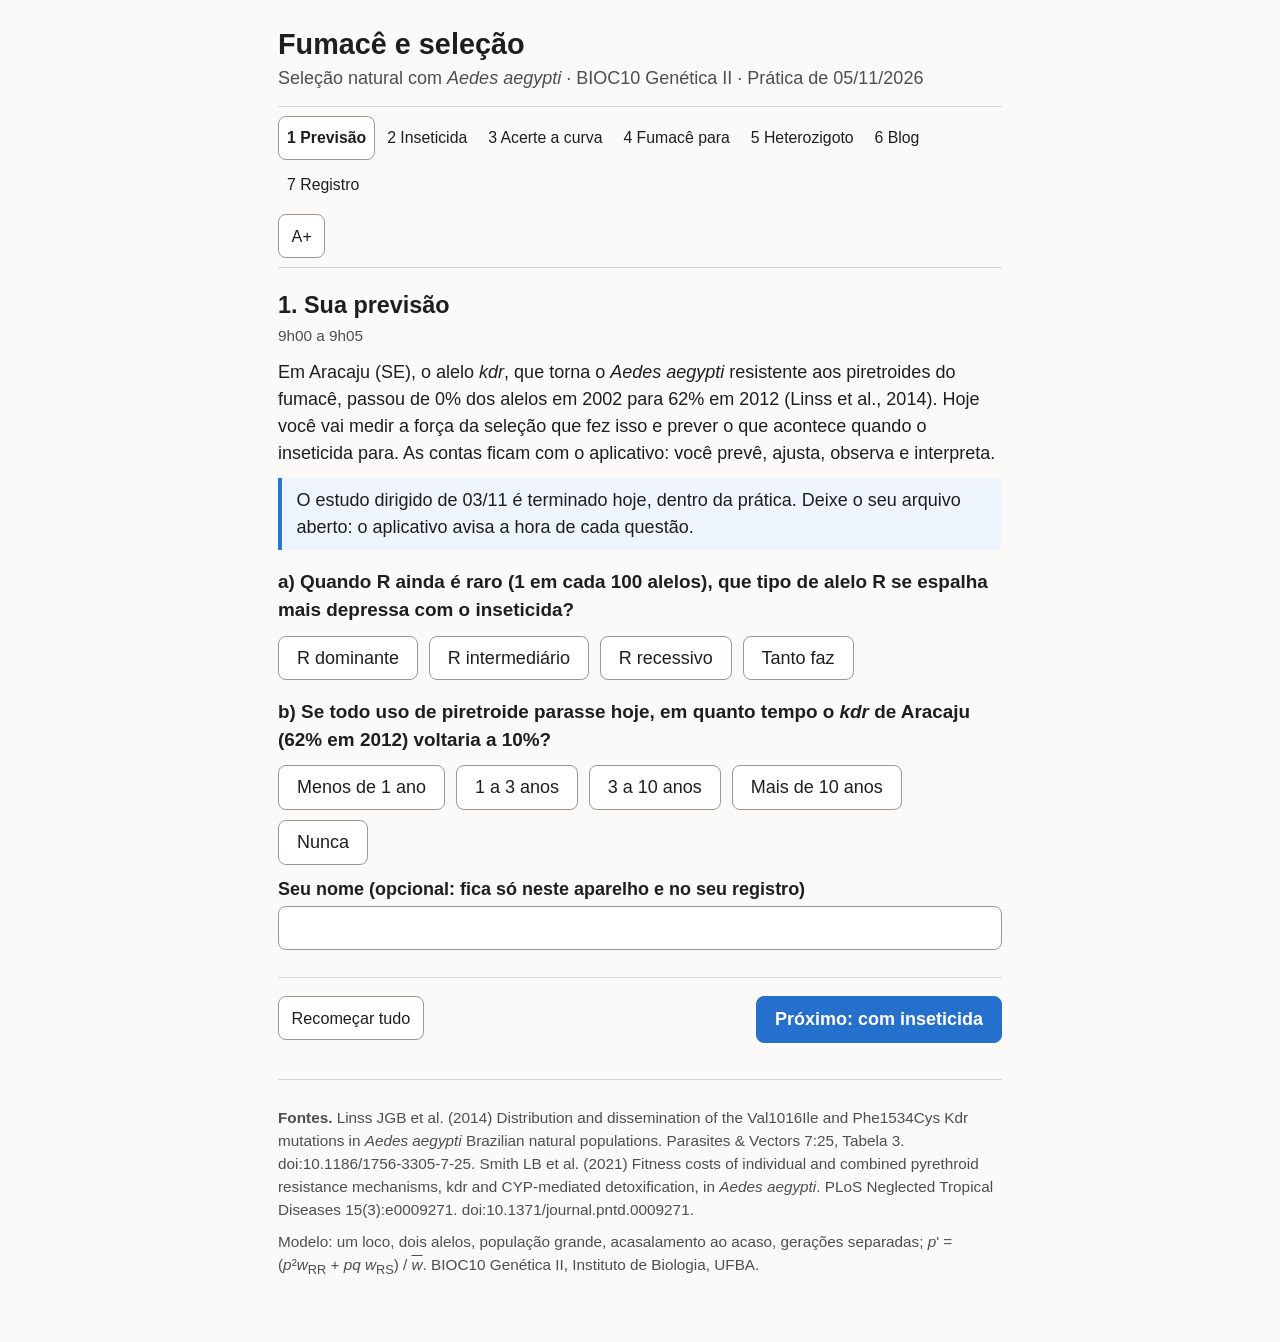
<file: selecao/index.html>
<!DOCTYPE html>
<html lang="pt-BR">
<head>
  <meta charset="utf-8">
  <meta name="viewport" content="width=device-width, initial-scale=1">
  <meta name="description" content="Prática de seleção natural com Aedes aegypti e o kdr. BIOC10 Genética II, UFBA.">
  <title>Fumacê e seleção · BIOC10</title>
  <link rel="icon" href="data:,">
  <link rel="stylesheet" href="css/estilo.css">
  <link rel="stylesheet" href="css/selecao.css">
</head>
<body>
<div class="pagina">
  <header>
    <h1>Fumacê e seleção</h1>
    <p class="subtitulo">Seleção natural com <i>Aedes aegypti</i> · BIOC10 Genética II · Prática de 05/11/2026</p>
    <nav class="barra" aria-label="Passos da prática">
      <ol id="lista-passos">
        <li><a href="#passo-1" data-passo="1">1 Previsão</a></li>
        <li><a href="#passo-2" data-passo="2">2 Inseticida</a></li>
        <li><a href="#passo-3" data-passo="3">3 Acerte a curva</a></li>
        <li><a href="#passo-4" data-passo="4">4 Fumacê para</a></li>
        <li><a href="#passo-5" data-passo="5">5 Heterozigoto</a></li>
        <li><a href="#passo-6" data-passo="6">6 Blog</a></li>
        <li><a href="#passo-7" data-passo="7">7 Registro</a></li>
      </ol>
      <button type="button" id="botao-projecao" class="pequeno" aria-pressed="false" title="Modo projeção: fonte maior">A+</button>
    </nav>
  </header>

  <main id="principal">

    <!-- Passo 1 -->
    <section class="tela" id="tela-passo-1" aria-labelledby="titulo-passo-1">
      <h2 id="titulo-passo-1">1. Sua previsão</h2>
      <p class="horario">9h00 a 9h05</p>
      <p>Em Aracaju (SE), o alelo <i>kdr</i>, que torna o <i>Aedes aegypti</i> resistente aos piretroides do fumacê, passou de 0% dos alelos em 2002 para 62% em 2012 (Linss et al., 2014). Hoje você vai medir a força da seleção que fez isso e prever o que acontece quando o inseticida para. As contas ficam com o aplicativo: você prevê, ajusta, observa e interpreta.</p>
      <div class="nota">O estudo dirigido de 03/11 é terminado hoje, dentro da prática. Deixe o seu arquivo aberto: o aplicativo avisa a hora de cada questão.</div>

      <h3>a) Quando R ainda é raro (1 em cada 100 alelos), que tipo de alelo R se espalha mais depressa com o inseticida?</h3>
      <div class="grupo-botoes" role="group" aria-label="Previsão a" id="botoes-prev-a">
        <button type="button" class="escolha" data-valor="R dominante" aria-pressed="false">R dominante</button>
        <button type="button" class="escolha" data-valor="R intermediário" aria-pressed="false">R intermediário</button>
        <button type="button" class="escolha" data-valor="R recessivo" aria-pressed="false">R recessivo</button>
        <button type="button" class="escolha" data-valor="Tanto faz" aria-pressed="false">Tanto faz</button>
      </div>

      <h3>b) Se todo uso de piretroide parasse hoje, em quanto tempo o <i>kdr</i> de Aracaju (62% em 2012) voltaria a 10%?</h3>
      <div class="grupo-botoes" role="group" aria-label="Previsão b" id="botoes-prev-b">
        <button type="button" class="escolha" data-valor="Menos de 1 ano" aria-pressed="false">Menos de 1 ano</button>
        <button type="button" class="escolha" data-valor="1 a 3 anos" aria-pressed="false">1 a 3 anos</button>
        <button type="button" class="escolha" data-valor="3 a 10 anos" aria-pressed="false">3 a 10 anos</button>
        <button type="button" class="escolha" data-valor="Mais de 10 anos" aria-pressed="false">Mais de 10 anos</button>
        <button type="button" class="escolha" data-valor="Nunca" aria-pressed="false">Nunca</button>
      </div>
      <p id="eco-previsao" class="suave" aria-live="polite"></p>

      <label for="campo-nome">Seu nome (opcional: fica só neste aparelho e no seu registro)</label>
      <input type="text" id="campo-nome" autocomplete="off" maxlength="80">
      <div class="rodape-passo">
        <div id="recomecar-tudo"></div>
        <div class="direita"><button type="button" class="principal" data-ir="#passo-2">Próximo: com inseticida</button></div>
      </div>
    </section>

    <!-- Passo 2 -->
    <section class="tela" id="tela-passo-2" aria-labelledby="titulo-passo-2">
      <h2 id="titulo-passo-2">2. Rodada 1: com inseticida</h2>
      <p class="horario">9h05 a 9h17</p>
      <div class="quadro">
        <h3>Como a seleção entra na conta</h3>
        <p><strong>Aptidão (<i>w</i>)</strong>: o quanto cada genótipo deixa de descendentes, em relação ao mais apto. Com o piretroide, o RR é o mais apto: <i>w</i><sub>RR</sub> = 1 e <i>w</i><sub>SS</sub> = 1 − <i>s</i>, em que <i>s</i> é o <strong>coeficiente de seleção</strong>.</p>
        <p>O heterozigoto depende da <strong>dominância de R (<i>h</i>)</strong>: <i>w</i><sub>RS</sub> = 1 − (1 − <i>h</i>) <i>s</i>. Com <i>h</i> = 1, o RS resiste como o RR (R dominante); com <i>h</i> = 0,5, fica no meio; com <i>h</i> = 0, sofre como o SS (R recessivo).</p>
      </div>

      <div class="controles">
        <div class="controle">
          <label for="r1-p0">Frequência inicial de R (<i>p</i><sub>0</sub>): <output id="r1-p0-valor"></output></label>
          <input type="range" id="r1-p0" min="0.01" max="0.5" step="0.01">
        </div>
        <div class="controle">
          <label for="r1-s">Coeficiente de seleção (<i>s</i>): <output id="r1-s-valor"></output></label>
          <input type="range" id="r1-s" min="0.05" max="0.9" step="0.05">
        </div>
      </div>
      <p class="rotulo-grupo">Dominância de R</p>
      <div class="grupo-botoes" role="group" aria-label="Dominância de R" id="r1-h">
        <button type="button" class="escolha" data-h="1" aria-pressed="false">R dominante (<i>h</i> = 1)</button>
        <button type="button" class="escolha" data-h="0.5" aria-pressed="false">Intermediário (<i>h</i> = 0,5)</button>
        <button type="button" class="escolha" data-h="0" aria-pressed="false">R recessivo (<i>h</i> = 0)</button>
      </div>
      <p class="pequeno suave">Sugestão para começar: <i>p</i><sub>0</sub> = 0,05 e <i>s</i> = 0,30 (o slide 8 usou 0,01 e 0,20).</p>

      <div class="grafico-caixa" id="r1-grafico"></div>
      <div class="grupo-botoes">
        <button type="button" id="r1-comparar" aria-pressed="false">Comparar os três tipos de R</button>
      </div>

      <h3>Uma geração de cada vez</h3>
      <p class="pequeno suave">A conta que o aplicativo faz: cada genótipo entra com a sua frequência, é multiplicado pela aptidão e o total é dividido pela aptidão média, <span class="media">w</span>.</p>
      <div class="tabela-rolagem" id="r1-tabela"></div>
      <p id="r1-resumo" class="resultado" aria-live="polite"></p>
      <div class="grupo-botoes">
        <button type="button" class="principal" id="r1-proxima">Próxima geração</button>
        <button type="button" id="r1-mais10">Mais 10 gerações</button>
        <button type="button" id="r1-zerar">Voltar à geração 0</button>
      </div>

      <h3>Responda (um toque)</h3>
      <div class="pergunta" id="r1-q1">
        <p><strong>2.1</strong> Com <i>p</i><sub>0</sub> = 0,05 e <i>s</i> = 0,30, compare os três tipos. Qual curva sai do chão primeiro?</p>
        <div class="grupo-botoes" role="group" aria-label="Pergunta 2.1">
          <button type="button" class="escolha" data-valor="R dominante" aria-pressed="false">R dominante</button>
          <button type="button" class="escolha" data-valor="R intermediário" aria-pressed="false">R intermediário</button>
          <button type="button" class="escolha" data-valor="R recessivo" aria-pressed="false">R recessivo</button>
        </div>
        <p class="retorno" hidden></p>
      </div>
      <div class="pergunta" id="r1-q2">
        <p><strong>2.2</strong> E no fim: qual curva custa mais a chegar perto de 100%?</p>
        <div class="grupo-botoes" role="group" aria-label="Pergunta 2.2">
          <button type="button" class="escolha" data-valor="R dominante" aria-pressed="false">R dominante</button>
          <button type="button" class="escolha" data-valor="R intermediário" aria-pressed="false">R intermediário</button>
          <button type="button" class="escolha" data-valor="R recessivo" aria-pressed="false">R recessivo</button>
        </div>
        <p class="retorno" hidden></p>
      </div>
      <div class="pergunta" id="r1-q3">
        <p><strong>2.3</strong> Por que o R recessivo demora a decolar?</p>
        <div class="grupo-botoes coluna" role="group" aria-label="Pergunta 2.3">
          <button type="button" class="escolha" data-valor="a" aria-pressed="false">Quase todo R está em heterozigotos, que morrem como os SS</button>
          <button type="button" class="escolha" data-valor="b" aria-pressed="false">O inseticida não age sobre o R recessivo</button>
          <button type="button" class="escolha" data-valor="c" aria-pressed="false">Ele depende de novas mutações</button>
        </div>
        <p class="retorno" hidden></p>
      </div>

      <div class="pare" id="ed-q1">
        <p class="pare-titulo">Pare aqui: estudo dirigido, Questão 1 (cerca de 8 min)</p>
        <p>A Rodada 1 foi seleção <strong>direcional</strong> num gene: um alelo sobe sempre. A Questão 1 leva a ideia a um caráter contínuo, como tamanho, peso e bico.</p>
        <p class="pequeno">Leia: Ridley 4, p. 6 a 8 [106 a 108], seção 4.4 e Figura 4.2. Consulte, se precisar: Figuras 4.3 a 4.5; slide 10.</p>
        <button type="button" class="pequeno feito-ed" data-ed="q1" aria-pressed="false">Terminei a Questão 1</button>
      </div>

      <div class="rodape-passo">
        <div></div>
        <div class="direita"><button type="button" class="principal" data-ir="#passo-3">Próximo: acerte a curva</button></div>
      </div>
    </section>

    <!-- Passo 3 -->
    <section class="tela" id="tela-passo-3" aria-labelledby="titulo-passo-3">
      <h2 id="titulo-passo-3">3. Rodada 2: acerte a curva</h2>
      <p class="horario">9h25 a 9h40</p>
      <p>Os pontos são dados reais da Tabela 3 de Linss et al. (2014): a frequência dos alelos <i>kdr</i> (R1 + R2) em cada ano de coleta. Ajuste o <i>s</i> até a curva passar pelo ponto final.</p>

      <p class="rotulo-grupo">Cidade</p>
      <div class="grupo-botoes" role="group" aria-label="Cidade" id="r2-serie">
        <button type="button" class="escolha" data-serie="AJU" aria-pressed="false">Aracaju (SE)</button>
        <button type="button" class="escolha" data-serie="VIT" aria-pressed="false">Vitória (ES)</button>
        <button type="button" class="escolha" data-serie="MSR" aria-pressed="false">Mossoró (RN), desafio</button>
      </div>
      <div id="r2-inicio-caixa">
        <p class="rotulo-grupo">A curva começa em</p>
        <div class="grupo-botoes" role="group" aria-label="Ano de início" id="r2-inicio">
          <button type="button" class="escolha" data-inicio="2006" aria-pressed="false">2006 (vai até 2012)</button>
          <button type="button" class="escolha" data-inicio="2010" aria-pressed="false">2010 (vai até 2012)</button>
        </div>
      </div>

      <div class="quadro premissa">
        <label for="r2-G">Premissa: gerações por ano: <output id="r2-G-valor"></output></label>
        <input type="range" id="r2-G" min="6" max="20" step="1">
        <p class="pequeno suave">Não existe um número exato. Do ovo ao adulto, o <i>Aedes</i> leva de 8 a 10 dias (slide 5 de 03/11), mas uma geração inteira inclui a vida adulta e a postura, e o ritmo muda com o calor e a chuva. Usamos 10 por ano como ponto de partida.</p>
      </div>

      <p class="rotulo-grupo">Dominância de R</p>
      <div class="grupo-botoes" role="group" aria-label="Dominância de R" id="r2-h">
        <button type="button" class="escolha" data-h="1" aria-pressed="false">Dominante</button>
        <button type="button" class="escolha" data-h="0.5" aria-pressed="false">Intermediário</button>
        <button type="button" class="escolha" data-h="0" aria-pressed="false">Recessivo</button>
      </div>

      <div class="controle">
        <label for="r2-s">Coeficiente de seleção (<i>s</i>): <output id="r2-s-valor"></output></label>
        <div class="linha-ajuste">
          <button type="button" class="pequeno" id="r2-menos" aria-label="Diminuir s em 0,001">−</button>
          <input type="range" id="r2-s" min="0" max="0.6" step="0.001">
          <button type="button" class="pequeno" id="r2-mais" aria-label="Aumentar s em 0,001">+</button>
        </div>
      </div>

      <div class="grafico-caixa" id="r2-grafico"></div>
      <p id="r2-retorno" class="resultado" aria-live="polite"></p>
      <div id="r2-quadro-s" class="quadro pequeno"></div>

      <div id="r2-perguntas">
        <h3>Responda (um toque)</h3>
        <div class="pergunta" id="r2-q1">
          <p><strong>3.1</strong> Em Aracaju, com a curva começando em 2006 e acertando 2012: o que ela faz em 2010 (observado 0,558)?</p>
          <div class="grupo-botoes" role="group" aria-label="Pergunta 3.1">
            <button type="button" class="escolha" data-valor="Passa perto" aria-pressed="false">Passa perto</button>
            <button type="button" class="escolha" data-valor="Fica abaixo" aria-pressed="false">Fica abaixo</button>
            <button type="button" class="escolha" data-valor="Fica acima" aria-pressed="false">Fica acima</button>
          </div>
          <p class="retorno" hidden></p>
        </div>
        <div class="pergunta" id="r2-q2">
          <p><strong>3.2</strong> Comece a curva em 2010 e acerte 2012. Compare os dois <i>s</i>. O que pode explicar a diferença?</p>
          <div class="grupo-botoes coluna" role="group" aria-label="Pergunta 3.2">
            <button type="button" class="escolha" data-valor="a" aria-pressed="false">A pressão de seleção mudou ao longo do tempo</button>
            <button type="button" class="escolha" data-valor="b" aria-pressed="false">Acaso da amostra: só 26 a 30 mosquitos por ano</button>
            <button type="button" class="escolha" data-valor="c" aria-pressed="false">As duas coisas podem ter contribuído</button>
            <button type="button" class="escolha" data-valor="d" aria-pressed="false">Novas mutações a partir de 2010</button>
          </div>
          <p class="retorno" hidden></p>
        </div>
        <div class="nota" id="r2-artigo" hidden>
          <strong>O que diz o artigo.</strong> O programa nacional de controle da dengue usou piretroide no fumacê de 2001 a 2009 (Linss et al., 2014, Discussão). E os piretroides continuam muito usados dentro e em volta das casas (Introdução). Em Aracaju, o <i>kdr</i> continuou subindo depois de 2010, mas bem mais devagar.
        </div>
        <div class="pergunta" id="r2-q3">
          <p><strong>3.3</strong> Mude a premissa de 10 para 20 gerações por ano e acerte Aracaju de novo. O <i>s</i> que acerta a curva...</p>
          <div class="grupo-botoes" role="group" aria-label="Pergunta 3.3">
            <button type="button" class="escolha" data-valor="Cai mais ou menos pela metade" aria-pressed="false">Cai mais ou menos pela metade</button>
            <button type="button" class="escolha" data-valor="Dobra" aria-pressed="false">Dobra</button>
            <button type="button" class="escolha" data-valor="Não muda" aria-pressed="false">Não muda</button>
          </div>
          <p class="retorno" hidden></p>
        </div>
        <p class="pequeno suave">Depois, volte para 10 gerações por ano e, se der tempo, acerte Vitória (2006 a 2010).</p>
      </div>

      <div class="rodape-passo">
        <div></div>
        <div class="direita"><button type="button" class="principal" data-ir="#passo-4">Próximo: o fumacê para</button></div>
      </div>
    </section>

    <!-- Passo 4 -->
    <section class="tela" id="tela-passo-4" aria-labelledby="titulo-passo-4">
      <h2 id="titulo-passo-4">4. Rodada 3: o fumacê para</h2>
      <p class="horario">9h40 a 9h50</p>
      <div class="quadro">
        <h3>As gaiolas sem inseticida</h3>
        <p>Smith et al. (2021) cruzaram mosquitos com <i>kdr</i> (linhagem KR, mutações S989P e V1016G, que não são as do Brasil) com mosquitos sem <i>kdr</i> e criaram os descendentes sem inseticida. Em quatro gaiolas, a frequência média do <i>kdr</i> caiu de 0,46 (geração F1) para 0,32 (F9): oito gerações.</p>
        <p>Sem inseticida, quem paga é o R: <i>w</i><sub>SS</sub> = 1, <i>w</i><sub>RR</sub> = 1 − <i>c</i>, em que <i>c</i> é o <strong>custo da resistência</strong>.</p>
      </div>

      <p class="rotulo-grupo">Quanto do custo o heterozigoto paga?</p>
      <div class="grupo-botoes" role="group" aria-label="Custo no heterozigoto" id="r3-hc">
        <button type="button" class="escolha" data-hc="0" aria-pressed="false">Nada (só o RR paga)</button>
        <button type="button" class="escolha" data-hc="0.5" aria-pressed="false">Metade</button>
        <button type="button" class="escolha" data-hc="1" aria-pressed="false">Tudo (como o RR)</button>
      </div>
      <div class="controle">
        <label for="r3-c">Custo (<i>c</i>): <output id="r3-c-valor"></output></label>
        <div class="linha-ajuste">
          <button type="button" class="pequeno" id="r3-menos" aria-label="Diminuir c em 0,001">−</button>
          <input type="range" id="r3-c" min="0" max="0.4" step="0.001">
          <button type="button" class="pequeno" id="r3-mais" aria-label="Aumentar c em 0,001">+</button>
        </div>
      </div>
      <div class="grafico-caixa" id="r3-grafico-gaiola"></div>
      <p id="r3-retorno" class="resultado" aria-live="polite"></p>

      <h3>E Aracaju, se todo piretroide parasse em 2012?</h3>
      <p>Antes de ver: com o custo que você achou, quantas gerações para o <i>kdr</i> de Aracaju ir de 0,617 a 0,10?</p>
      <div class="grupo-botoes" role="group" aria-label="Palpite de gerações" id="r3-palpite">
        <button type="button" class="escolha" data-valor="Menos de 10" aria-pressed="false">Menos de 10</button>
        <button type="button" class="escolha" data-valor="10 a 30" aria-pressed="false">10 a 30</button>
        <button type="button" class="escolha" data-valor="30 a 100" aria-pressed="false">30 a 100</button>
        <button type="button" class="escolha" data-valor="Mais de 100" aria-pressed="false">Mais de 100</button>
      </div>
      <div id="r3-volta" hidden>
        <div class="grafico-caixa" id="r3-grafico-volta"></div>
        <p id="r3-volta-texto" class="resultado" aria-live="polite"></p>
        <div class="grupo-botoes">
          <button type="button" id="r3-comparar" aria-pressed="false">Comparar quem paga o custo</button>
        </div>
        <p id="r3-comparar-texto" class="pequeno" hidden></p>
      </div>

      <div class="pergunta" id="r3-q1">
        <p><strong>4.1</strong> Por que o <i>kdr</i> cai quando o inseticida para?</p>
        <div class="grupo-botoes coluna" role="group" aria-label="Pergunta 4.1">
          <button type="button" class="escolha" data-valor="a" aria-pressed="false">Sem inseticida, quem tem <i>kdr</i> deixa menos descendentes (custo)</button>
          <button type="button" class="escolha" data-valor="b" aria-pressed="false">O inseticida deixa de causar a mutação</button>
          <button type="button" class="escolha" data-valor="c" aria-pressed="false">Os mosquitos perdem a resistência ao longo da vida</button>
        </div>
        <p class="retorno" hidden></p>
      </div>

      <div class="pare" id="ed-q2">
        <p class="pare-titulo">Pare aqui: estudo dirigido, Questão 2 (cerca de 8 min)</p>
        <p>A aptidão de um genótipo depende do ambiente: o <i>kdr</i> ganha com inseticida e perde sem ele. A mariposa sarapintada passou por algo parecido com a poluição do ar.</p>
        <p class="pequeno">Leia: Ridley 5, p. 14 e 15 [138 e 139] e p. 20 [144], Figura 5.6; o resumo do artigo no seu arquivo. Consulte, se precisar: p. 18 a 20 [142 a 144]; slide 9.</p>
        <button type="button" class="pequeno feito-ed" data-ed="q2" aria-pressed="false">Terminei a Questão 2</button>
      </div>

      <div class="rodape-passo">
        <div></div>
        <div class="direita"><button type="button" class="principal" data-ir="#passo-5">Próximo: o heterozigoto</button></div>
      </div>
    </section>

    <!-- Passo 5 -->
    <section class="tela" id="tela-passo-5" aria-labelledby="titulo-passo-5">
      <h2 id="titulo-passo-5">5. Quando o heterozigoto é o mais apto</h2>
      <p class="horario">9h58 a 10h01, depois a Questão 3</p>
      <p>Até aqui, um homozigoto era sempre o mais apto, e a seleção empurrava um alelo para cima. E se o heterozigoto for o mais apto (sobredominância, slide 11)? Aqui os alelos são genéricos, A<sub>1</sub> e A<sub>2</sub>: <i>w</i><sub>A1A1</sub> = 1 − <i>s</i>, <i>w</i><sub>A1A2</sub> = 1 e <i>w</i><sub>A2A2</sub> = 1 − <i>t</i>.</p>
      <div class="controles">
        <div class="controle">
          <label for="het-s">Desvantagem de A<sub>1</sub>A<sub>1</sub> (<i>s</i>): <output id="het-s-valor"></output></label>
          <input type="range" id="het-s" min="0.05" max="0.9" step="0.05">
        </div>
        <div class="controle">
          <label for="het-t">Desvantagem de A<sub>2</sub>A<sub>2</sub> (<i>t</i>): <output id="het-t-valor"></output></label>
          <input type="range" id="het-t" min="0.05" max="0.9" step="0.05">
        </div>
      </div>
      <div class="grafico-caixa" id="het-grafico"></div>
      <p id="het-texto" class="resultado" aria-live="polite"></p>
      <div class="pergunta" id="het-q1">
        <p><strong>5.1</strong> Com o heterozigoto mais apto, o que acontece com a frequência de A<sub>1</sub>?</p>
        <div class="grupo-botoes coluna" role="group" aria-label="Pergunta 5.1">
          <button type="button" class="escolha" data-valor="a" aria-pressed="false">Vai para um valor intermediário e fica lá, de qualquer ponto de partida</button>
          <button type="button" class="escolha" data-valor="b" aria-pressed="false">Vai sempre a 100%</button>
          <button type="button" class="escolha" data-valor="c" aria-pressed="false">Depende só de onde começou</button>
        </div>
        <p class="retorno" hidden></p>
      </div>
      <div class="pare" id="ed-q3">
        <p class="pare-titulo">Pare aqui: estudo dirigido, Questão 3 (cerca de 7 min)</p>
        <p>Dois casos reais em que o heterozigoto leva vantagem: a hemoglobina S em Ibadã e os carneiros Soay.</p>
        <p class="pequeno">Leia: Ridley 5, p. 29 a 32 [153 a 156], seção 5.12 e Tabela 5.9; Pierce 25, p. 28 e 29; o resumo do artigo no seu arquivo. Consulte, se precisar: Figura 5.9, p. 31 [155]; slide 11.</p>
        <button type="button" class="pequeno feito-ed" data-ed="q3" aria-pressed="false">Terminei a Questão 3</button>
      </div>
      <div class="rodape-passo">
        <div></div>
        <div class="direita"><button type="button" class="principal" data-ir="#passo-6">Próximo: para o blog</button></div>
      </div>
    </section>

    <!-- Passo 6 -->
    <section class="tela" id="tela-passo-6" aria-labelledby="titulo-passo-6">
      <h2 id="titulo-passo-6">6. Para o blog: Questão 4a</h2>
      <p class="horario">10h08 a 10h17</p>
      <div class="pare" id="ed-q4">
        <p class="pare-titulo">Estudo dirigido, Questão 4a (cerca de 9 min)</p>
        <p>Escreva no seu arquivo o parágrafo de quatro a seis frases para o leitor do Darwinianas: por que o fumacê pode deixar de funcionar, e por que a resistência pode diminuir quando o inseticida para?</p>
        <p class="pequeno">Leia: slides 7 a 9; Ridley 5, p. 21 a 24 [145 a 148], seção 5.8. Consulte, se precisar: Ridley 5, p. 23 [147].</p>
        <button type="button" class="pequeno feito-ed" data-ed="q4a" aria-pressed="false">Terminei a Questão 4a</button>
      </div>
      <div class="quadro">
        <h3>Seus números de hoje</h3>
        <div id="blog-numeros"></div>
        <p class="pequeno suave">O <i>s</i>, o custo e o tempo de volta são estimativas suas, feitas com premissas (gerações por ano, dominância). Se usar algum no texto, diga que é uma estimativa.</p>
      </div>
      <div class="quadro">
        <h3>Dados com fonte que você pode citar</h3>
        <ul>
          <li>Em Aracaju, o <i>kdr</i> foi de 0 (2002) a 0,617 dos alelos (2012) (Linss et al., 2014).</li>
          <li>Em gaiolas sem inseticida, o <i>kdr</i> caiu de 0,46 para 0,32 em oito gerações (Smith et al., 2021).</li>
          <li>O fumacê usou piretroide de 2001 a 2009 (Linss et al., 2014).</li>
        </ul>
      </div>
      <h3>Antes de entregar, confira (um toque em cada)</h3>
      <div class="grupo-botoes coluna" id="blog-criterios">
        <button type="button" class="escolha" data-crit="0" aria-pressed="false">(1) A seleção natural está explicada sem jargão, ou o termo é definido na primeira vez</button>
        <button type="button" class="escolha" data-crit="1" aria-pressed="false">(2) Há pelo menos um dado com a fonte</button>
        <button type="button" class="escolha" data-crit="2" aria-pressed="false">(3) O texto não diz que o inseticida cria a resistência</button>
      </div>
      <div class="nota">A Questão 4b fica para os 20 min da Avaliação III (10h20): com a sua equipe, digam onde a seleção pode agir no tema de vocês, que forma ela tem e que dado mostraria isso. Cada um escreve a 4b com as próprias palavras.</div>
      <div class="rodape-passo">
        <div></div>
        <div class="direita"><button type="button" class="principal" data-ir="#passo-7">Próximo: registro</button></div>
      </div>
    </section>

    <!-- Passo 7 -->
    <section class="tela" id="tela-passo-7" aria-labelledby="titulo-passo-7">
      <h2 id="titulo-passo-7">7. Seu registro</h2>
      <p class="horario">10h17 a 10h20</p>
      <p>O registro fica salvo neste aparelho. Copie ou baixe, se quiser guardar. Na ficha de saída do Moodle, você vai precisar do <i>s</i> de Aracaju (Rodada 2, de 2006 a 2012, R intermediário, 10 gerações por ano).</p>
      <pre class="registro" id="registro-texto"></pre>
      <div class="grupo-botoes acoes-registro">
        <button type="button" class="principal" id="botao-copiar">Copiar o registro</button>
        <button type="button" id="botao-baixar">Baixar como .txt</button>
        <a class="botao" id="botao-moodle" href="#" target="_blank" rel="noopener" hidden>Abrir a ficha de saída</a>
      </div>
      <p id="msg-copiar" class="suave" aria-live="polite"></p>
      <div class="nota">Entregue o estudo dirigido (PDF) na tarefa do Moodle até hoje, 05/11, às 23h59. A ficha de saída é feita agora, em sala.</div>
      <div class="rodape-passo">
        <div id="recomecar-fim"></div>
        <div class="direita"><button type="button" data-ir="#passo-1">Voltar ao início</button></div>
      </div>
    </section>

  </main>

  <footer class="rodape">
    <p><strong>Fontes.</strong> Linss JGB et al. (2014) Distribution and dissemination of the Val1016Ile and Phe1534Cys Kdr mutations in <i>Aedes aegypti</i> Brazilian natural populations. Parasites &amp; Vectors 7:25, Tabela 3. doi:10.1186/1756-3305-7-25. Smith LB et al. (2021) Fitness costs of individual and combined pyrethroid resistance mechanisms, kdr and CYP-mediated detoxification, in <i>Aedes aegypti</i>. PLoS Neglected Tropical Diseases 15(3):e0009271. doi:10.1371/journal.pntd.0009271.</p>
    <p>Modelo: um loco, dois alelos, população grande, acasalamento ao acaso, gerações separadas; <i>p</i>' = (<i>p</i>²<i>w</i><sub>RR</sub> + <i>pq w</i><sub>RS</sub>) / <span class="media">w</span>. BIOC10 Genética II, Instituto de Biologia, UFBA.</p>
  </footer>
</div>
<script src="js/modelo.js"></script>
<script src="js/dados.js"></script>
<script src="js/grafico.js"></script>
<script src="js/app.js"></script>
</body>
</html>
</file>
<file: css/estilo.css>
/* Gametas ao acaso: folha de estilo */

:root {
  --azul: #2A78D6;
  --azul-texto: #2470CC; /* azul um pouco mais escuro: texto branco com contraste AA */
  --laranja: #EB6834;
  --cinza: #7A7974;
  --fundo: #FBFAF8;
  --papel: #FFFFFF;
  --texto: #1E1E1C;
  --texto-suave: #4F4E4A;
  --borda: #D9D7D2;
  --borda-forte: #9A988F;
  --destaque-fundo: #F1EFEA;
  --foco: #1A4F99;
  --erro-fundo: #FFF1EC;
  --erro-borda: #C94A1C;
  --ok-fundo: #EEF5FF;
  --tam: 18px;
  --duracao: 150ms;
  color-scheme: light;
}

@media (prefers-color-scheme: dark) {
  :root {
    --fundo: #1B1B1A;
    --papel: #252524;
    --texto: #F0EEEA;
    --texto-suave: #C4C1BA;
    --borda: #46453F;
    --borda-forte: #76746C;
    --destaque-fundo: #2F2F2D;
    --foco: #8FBCFF;
    --erro-fundo: #3A2219;
    --erro-borda: #F08A5E;
    --ok-fundo: #1F2C3F;
    --cinza: #8F8E88;
    color-scheme: dark;
  }
}

html.projecao { --tam: 24px; }

@media (prefers-reduced-motion: reduce) {
  :root { --duracao: 0ms; }
  * { transition: none !important; animation: none !important; }
}

* { box-sizing: border-box; }

html {
  font-size: var(--tam);
  -webkit-text-size-adjust: 100%;
}

body {
  margin: 0;
  background: var(--fundo);
  color: var(--texto);
  font-family: -apple-system, BlinkMacSystemFont, "Segoe UI", Roboto, "Helvetica Neue", Arial, sans-serif;
  line-height: 1.5;
}

.pagina {
  max-width: 760px;
  margin: 0 auto;
  padding: 1rem 1rem 3rem;
}

h1 {
  font-size: 1.6rem;
  margin: 0.5rem 0 0.1rem;
  line-height: 1.25;
}

h2 {
  font-size: 1.3rem;
  margin: 1.2rem 0 0.6rem;
  line-height: 1.3;
}

h3 {
  font-size: 1.05rem;
  margin: 1rem 0 0.4rem;
}

p { margin: 0.5rem 0; }

.subtitulo {
  color: var(--texto-suave);
  margin: 0 0 0.8rem;
}

.suave { color: var(--texto-suave); }
.pequeno { font-size: 0.9rem; }

a { color: var(--foco); }

/* Barra de passos */
.barra {
  display: flex;
  flex-wrap: wrap;
  gap: 0.4rem;
  align-items: center;
  padding: 0.5rem 0;
  border-top: 1px solid var(--borda);
  border-bottom: 1px solid var(--borda);
  margin-bottom: 0.8rem;
}

.barra ol {
  list-style: none;
  margin: 0;
  padding: 0;
  display: flex;
  flex-wrap: wrap;
  gap: 0.15rem;
  flex: 1 1 auto;
}

.barra a {
  display: inline-flex;
  align-items: center;
  gap: 0.3rem;
  min-height: 44px;
  padding: 0.3rem 0.45rem;
  border-radius: 8px;
  text-decoration: none;
  color: var(--texto);
  border: 1px solid transparent;
  font-size: 0.88rem;
}

.barra a:hover { background: var(--destaque-fundo); }

.barra a[aria-current="page"] {
  border-color: var(--borda-forte);
  background: var(--papel);
  font-weight: 600;
}

.barra .feito::after {
  content: "✓";
  font-weight: 700;
  color: var(--azul);
}

.barra .calc {
  margin-left: auto;
}

/* Telas */
.tela { display: none; }
.tela.ativa { display: block; }

/* Botões */
button, .botao {
  font: inherit;
  font-size: 1rem;
  min-height: 44px;
  min-width: 44px;
  padding: 0.5rem 1rem;
  border-radius: 8px;
  border: 1px solid var(--borda-forte);
  background: var(--papel);
  color: var(--texto);
  cursor: pointer;
  transition: background-color var(--duracao), border-color var(--duracao);
  text-decoration: none;
  display: inline-flex;
  align-items: center;
  justify-content: center;
  gap: 0.4rem;
}

button:hover:not(:disabled), .botao:hover { background: var(--destaque-fundo); }

button:disabled {
  opacity: 0.45;
  cursor: not-allowed;
}

button.principal {
  background: var(--azul-texto);
  color: #FFFFFF;
  border-color: var(--azul-texto);
  font-weight: 600;
}

button.principal:hover:not(:disabled) { background: #1F5FB0; border-color: #1F5FB0; }

button.pequeno {
  font-size: 0.9rem;
  padding: 0.3rem 0.7rem;
}

button.escolha[aria-pressed="true"] {
  background: var(--texto);
  color: var(--fundo);
  border-color: var(--texto);
}

:focus-visible {
  outline: 3px solid var(--foco);
  outline-offset: 2px;
}

.grupo-botoes {
  display: flex;
  flex-wrap: wrap;
  gap: 0.6rem;
  margin: 0.6rem 0;
}

.grupo-botoes.grande button {
  flex: 1 1 8rem;
  font-size: 1.15rem;
  min-height: 56px;
}

.rodape-passo {
  display: flex;
  flex-wrap: wrap;
  gap: 0.6rem;
  justify-content: space-between;
  margin-top: 1.5rem;
  padding-top: 1rem;
  border-top: 1px solid var(--borda);
}

.rodape-passo .direita {
  display: flex;
  flex-wrap: wrap;
  gap: 0.6rem;
  margin-left: auto;
}

/* Campos */
label { display: block; font-weight: 600; margin-top: 0.6rem; }

input[type="text"], input[type="number"], select {
  font: inherit;
  font-size: 1rem;
  min-height: 44px;
  width: 100%;
  padding: 0.4rem 0.6rem;
  border: 1px solid var(--borda-forte);
  border-radius: 8px;
  background: var(--papel);
  color: var(--texto);
  margin-top: 0.2rem;
}

input[type="number"] { max-width: 9rem; }

.campos {
  display: grid;
  grid-template-columns: repeat(auto-fit, minmax(9rem, 1fr));
  gap: 0.4rem 0.8rem;
}

/* Quadros */
.quadro {
  background: var(--papel);
  border: 1px solid var(--borda);
  border-radius: 10px;
  padding: 0.8rem 1rem;
  margin: 0.8rem 0;
}

.quadro h3 { margin-top: 0; }

.duas-colunas {
  display: grid;
  grid-template-columns: 1fr 1fr;
  gap: 0.8rem;
}

.duas-colunas > * { min-width: 0; }

/* Quadros um embaixo do outro em todas as larguras (Passo 4) */
.empilhado { display: grid; grid-template-columns: 1fr; gap: 0.8rem; }
.empilhado > * { min-width: 0; }

@media (max-width: 600px) {
  .duas-colunas { grid-template-columns: 1fr; }
}

.aviso {
  background: var(--erro-fundo);
  border: 1px solid var(--erro-borda);
  border-radius: 8px;
  padding: 0.5rem 0.8rem;
  margin: 0.5rem 0;
}

.nota {
  background: var(--ok-fundo);
  border-left: 4px solid var(--azul);
  padding: 0.5rem 0.8rem;
  margin: 0.6rem 0;
  border-radius: 0 8px 8px 0;
}

.lembrete {
  color: var(--texto-suave);
  font-size: 0.9rem;
  border-top: 1px dashed var(--borda);
  padding-top: 0.5rem;
  margin-top: 1rem;
}

.confirmacao {
  display: flex;
  flex-wrap: wrap;
  gap: 0.6rem;
  align-items: center;
  background: var(--destaque-fundo);
  border-radius: 8px;
  padding: 0.6rem 0.8rem;
  margin: 0.6rem 0;
}

/* Tabelas */
.tabela-rolagem { overflow-x: auto; }

table {
  border-collapse: collapse;
  width: 100%;
  margin: 0.5rem 0;
  font-variant-numeric: tabular-nums;
}

th, td {
  text-align: left;
  padding: 0.35rem 0.5rem;
  border-bottom: 1px solid var(--borda);
  vertical-align: top;
}

th { font-weight: 600; }
thead th { white-space: nowrap; }

td.num, th.num { text-align: right; }

tfoot td { font-weight: 600; border-bottom: none; }

/* Feijões e recipientes */
.recipiente {
  background: var(--papel);
  border: 1px solid var(--borda);
  border-radius: 10px;
  padding: 0.6rem;
  margin: 0.6rem 0;
}

.recipiente .titulo {
  font-weight: 600;
  margin-bottom: 0.4rem;
}

.grade {
  display: grid;
  grid-template-columns: repeat(10, 1fr);
  gap: 4px;
  max-width: 420px;
}

@media (max-width: 400px) {
  .grade { grid-template-columns: repeat(6, 1fr); }
}

.feijao {
  display: inline-flex;
  align-items: center;
  justify-content: center;
  width: 100%;
  aspect-ratio: 1.35 / 1;
  min-width: 26px;
  min-height: 20px;
  border-radius: 50%;
  font-size: 0.78rem;
  font-weight: 700;
  line-height: 1;
  border: 2px solid transparent;
  transition: border-color var(--duracao), transform var(--duracao);
}

.feijao.S { background: var(--azul-texto); color: #FFFFFF; }
.feijao.R { background: var(--laranja); color: #1E1E1C; }

.feijao.sorteado {
  border-color: var(--texto);
  transform: scale(1.12);
  box-shadow: 0 0 0 3px var(--papel), 0 0 0 5px var(--texto);
}

.feijao.solto {
  width: 2rem;
  height: 1.5rem;
  min-width: 2rem;
  aspect-ratio: auto;
  font-size: 0.85rem;
  flex: none;
}

.gametas-pendentes {
  display: flex;
  align-items: center;
  gap: 0.5rem;
  min-height: 2rem;
  margin: 0.5rem 0;
}

.espaco-vazio {
  width: 2rem;
  height: 1.5rem;
  border-radius: 50%;
  border: 2px dashed var(--borda-forte);
  flex: none;
}

/* Mosquitos */
.mosquitos {
  display: flex;
  flex-wrap: wrap;
  gap: 0.5rem;
  margin: 0.5rem 0;
}

.mosquito {
  display: inline-flex;
  align-items: center;
  gap: 0.35rem;
  padding: 0.3rem 0.5rem;
  background: var(--papel);
  border: 1px solid var(--borda);
  border-radius: 8px;
  font-size: 0.9rem;
}

.mosquito svg { width: 2.2rem; height: 2.2rem; flex: none; }

.mosquito .gen { font-weight: 700; min-width: 1.6rem; }

.mosquito.SS svg { fill: var(--azul); }
.mosquito.SR svg { fill: var(--cinza); }
.mosquito.RR svg { fill: var(--laranja); }

.contador {
  font-weight: 600;
  margin: 0.4rem 0;
}

/* Barras */
.barras {
  display: grid;
  grid-template-columns: auto 1fr;
  gap: 0.3rem 0.6rem;
  align-items: center;
  margin: 0.6rem 0;
}

.barras .rotulo { font-weight: 600; }

.barra-h {
  position: relative;
  height: 1.3rem;
  background: var(--destaque-fundo);
  border-radius: 4px;
  overflow: hidden;
}

.barra-h span {
  display: block;
  height: 100%;
  border-radius: 4px;
}

.barra-h.obs span { background: var(--texto); }
.barra-h.esp span { background: var(--borda-forte); }

.barras .valor {
  font-size: 0.85rem;
  color: var(--texto-suave);
}

.legenda-barras {
  display: flex;
  gap: 1rem;
  font-size: 0.85rem;
  color: var(--texto-suave);
}

.legenda-barras i {
  display: inline-block;
  width: 1rem;
  height: 0.8rem;
  vertical-align: middle;
  border-radius: 2px;
  margin-right: 0.3rem;
}

.legenda-barras .obs i { background: var(--texto); }
.legenda-barras .esp i { background: var(--borda-forte); }

/* Resultado e registro */
.resultado { margin-top: 0.6rem; }

pre.registro {
  white-space: pre-wrap;
  word-break: break-word;
  background: var(--papel);
  border: 1px solid var(--borda);
  border-radius: 10px;
  padding: 0.8rem 1rem;
  font-size: 0.9rem;
  line-height: 1.5;
  font-family: ui-monospace, "SF Mono", Menlo, Consolas, monospace;
}

.rodape {
  margin-top: 2rem;
  padding-top: 1rem;
  border-top: 1px solid var(--borda);
  color: var(--texto-suave);
  font-size: 0.85rem;
}

.visualmente-oculto {
  position: absolute;
  width: 1px;
  height: 1px;
  overflow: hidden;
  clip: rect(0 0 0 0);
  white-space: nowrap;
}

details { margin: 0.6rem 0; }
summary { cursor: pointer; min-height: 44px; display: flex; align-items: center; font-weight: 600; }

[hidden] { display: none !important; }

/* Impressão */
@media print {
  .barra, .rodape-passo, .grupo-botoes, button, .acoes-registro { display: none !important; }
  body { background: #FFFFFF; color: #000000; }
  .pagina { max-width: none; padding: 0; }
  .tela { display: none; }
  #tela-passo-6 { display: block !important; }
  pre.registro { border: none; padding: 0; font-size: 11pt; }
}
</file>
<file: deriva/css/estilo.css>
/* Gametas ao acaso: folha de estilo */

:root {
  --azul: #2A78D6;
  --azul-texto: #2470CC; /* azul um pouco mais escuro: texto branco com contraste AA */
  --laranja: #EB6834;
  --cinza: #7A7974;
  --fundo: #FBFAF8;
  --papel: #FFFFFF;
  --texto: #1E1E1C;
  --texto-suave: #4F4E4A;
  --borda: #D9D7D2;
  --borda-forte: #9A988F;
  --destaque-fundo: #F1EFEA;
  --foco: #1A4F99;
  --erro-fundo: #FFF1EC;
  --erro-borda: #C94A1C;
  --ok-fundo: #EEF5FF;
  --tam: 18px;
  --duracao: 150ms;
  color-scheme: light;
}

@media (prefers-color-scheme: dark) {
  :root {
    --fundo: #1B1B1A;
    --papel: #252524;
    --texto: #F0EEEA;
    --texto-suave: #C4C1BA;
    --borda: #46453F;
    --borda-forte: #76746C;
    --destaque-fundo: #2F2F2D;
    --foco: #8FBCFF;
    --erro-fundo: #3A2219;
    --erro-borda: #F08A5E;
    --ok-fundo: #1F2C3F;
    --cinza: #8F8E88;
    color-scheme: dark;
  }
}

html.projecao { --tam: 24px; }

@media (prefers-reduced-motion: reduce) {
  :root { --duracao: 0ms; }
  * { transition: none !important; animation: none !important; }
}

* { box-sizing: border-box; }

html {
  font-size: var(--tam);
  -webkit-text-size-adjust: 100%;
}

body {
  margin: 0;
  background: var(--fundo);
  color: var(--texto);
  font-family: -apple-system, BlinkMacSystemFont, "Segoe UI", Roboto, "Helvetica Neue", Arial, sans-serif;
  line-height: 1.5;
}

.pagina {
  max-width: 760px;
  margin: 0 auto;
  padding: 1rem 1rem 3rem;
}

h1 {
  font-size: 1.6rem;
  margin: 0.5rem 0 0.1rem;
  line-height: 1.25;
}

h2 {
  font-size: 1.3rem;
  margin: 1.2rem 0 0.6rem;
  line-height: 1.3;
}

h3 {
  font-size: 1.05rem;
  margin: 1rem 0 0.4rem;
}

p { margin: 0.5rem 0; }

.subtitulo {
  color: var(--texto-suave);
  margin: 0 0 0.8rem;
}

.suave { color: var(--texto-suave); }
.pequeno { font-size: 0.9rem; }

a { color: var(--foco); }

/* Barra de passos */
.barra {
  display: flex;
  flex-wrap: wrap;
  gap: 0.4rem;
  align-items: center;
  padding: 0.5rem 0;
  border-top: 1px solid var(--borda);
  border-bottom: 1px solid var(--borda);
  margin-bottom: 0.8rem;
}

.barra ol {
  list-style: none;
  margin: 0;
  padding: 0;
  display: flex;
  flex-wrap: wrap;
  gap: 0.15rem;
  flex: 1 1 auto;
}

.barra a {
  display: inline-flex;
  align-items: center;
  gap: 0.3rem;
  min-height: 44px;
  padding: 0.3rem 0.45rem;
  border-radius: 8px;
  text-decoration: none;
  color: var(--texto);
  border: 1px solid transparent;
  font-size: 0.88rem;
}

.barra a:hover { background: var(--destaque-fundo); }

.barra a[aria-current="page"] {
  border-color: var(--borda-forte);
  background: var(--papel);
  font-weight: 600;
}

.barra .feito::after {
  content: "✓";
  font-weight: 700;
  color: var(--azul);
}

.barra .calc {
  margin-left: auto;
}

/* Telas */
.tela { display: none; }
.tela.ativa { display: block; }

/* Botões */
button, .botao {
  font: inherit;
  font-size: 1rem;
  min-height: 44px;
  min-width: 44px;
  padding: 0.5rem 1rem;
  border-radius: 8px;
  border: 1px solid var(--borda-forte);
  background: var(--papel);
  color: var(--texto);
  cursor: pointer;
  transition: background-color var(--duracao), border-color var(--duracao);
  text-decoration: none;
  display: inline-flex;
  align-items: center;
  justify-content: center;
  gap: 0.4rem;
}

button:hover:not(:disabled), .botao:hover { background: var(--destaque-fundo); }

button:disabled {
  opacity: 0.45;
  cursor: not-allowed;
}

button.principal {
  background: var(--azul-texto);
  color: #FFFFFF;
  border-color: var(--azul-texto);
  font-weight: 600;
}

button.principal:hover:not(:disabled) { background: #1F5FB0; border-color: #1F5FB0; }

button.pequeno {
  font-size: 0.9rem;
  padding: 0.3rem 0.7rem;
}

button.escolha[aria-pressed="true"] {
  background: var(--texto);
  color: var(--fundo);
  border-color: var(--texto);
}

:focus-visible {
  outline: 3px solid var(--foco);
  outline-offset: 2px;
}

.grupo-botoes {
  display: flex;
  flex-wrap: wrap;
  gap: 0.6rem;
  margin: 0.6rem 0;
}

.grupo-botoes.grande button {
  flex: 1 1 8rem;
  font-size: 1.15rem;
  min-height: 56px;
}

.rodape-passo {
  display: flex;
  flex-wrap: wrap;
  gap: 0.6rem;
  justify-content: space-between;
  margin-top: 1.5rem;
  padding-top: 1rem;
  border-top: 1px solid var(--borda);
}

.rodape-passo .direita {
  display: flex;
  flex-wrap: wrap;
  gap: 0.6rem;
  margin-left: auto;
}

/* Campos */
label { display: block; font-weight: 600; margin-top: 0.6rem; }

input[type="text"], input[type="number"], select {
  font: inherit;
  font-size: 1rem;
  min-height: 44px;
  width: 100%;
  padding: 0.4rem 0.6rem;
  border: 1px solid var(--borda-forte);
  border-radius: 8px;
  background: var(--papel);
  color: var(--texto);
  margin-top: 0.2rem;
}

input[type="number"] { max-width: 9rem; }

.campos {
  display: grid;
  grid-template-columns: repeat(auto-fit, minmax(9rem, 1fr));
  gap: 0.4rem 0.8rem;
}

/* Quadros */
.quadro {
  background: var(--papel);
  border: 1px solid var(--borda);
  border-radius: 10px;
  padding: 0.8rem 1rem;
  margin: 0.8rem 0;
}

.quadro h3 { margin-top: 0; }

.duas-colunas {
  display: grid;
  grid-template-columns: 1fr 1fr;
  gap: 0.8rem;
}

.duas-colunas > * { min-width: 0; }

/* Quadros um embaixo do outro em todas as larguras (Passo 4) */
.empilhado { display: grid; grid-template-columns: 1fr; gap: 0.8rem; }
.empilhado > * { min-width: 0; }

@media (max-width: 600px) {
  .duas-colunas { grid-template-columns: 1fr; }
}

.aviso {
  background: var(--erro-fundo);
  border: 1px solid var(--erro-borda);
  border-radius: 8px;
  padding: 0.5rem 0.8rem;
  margin: 0.5rem 0;
}

.nota {
  background: var(--ok-fundo);
  border-left: 4px solid var(--azul);
  padding: 0.5rem 0.8rem;
  margin: 0.6rem 0;
  border-radius: 0 8px 8px 0;
}

.lembrete {
  color: var(--texto-suave);
  font-size: 0.9rem;
  border-top: 1px dashed var(--borda);
  padding-top: 0.5rem;
  margin-top: 1rem;
}

.confirmacao {
  display: flex;
  flex-wrap: wrap;
  gap: 0.6rem;
  align-items: center;
  background: var(--destaque-fundo);
  border-radius: 8px;
  padding: 0.6rem 0.8rem;
  margin: 0.6rem 0;
}

/* Tabelas */
.tabela-rolagem { overflow-x: auto; }

table {
  border-collapse: collapse;
  width: 100%;
  margin: 0.5rem 0;
  font-variant-numeric: tabular-nums;
}

th, td {
  text-align: left;
  padding: 0.35rem 0.5rem;
  border-bottom: 1px solid var(--borda);
  vertical-align: top;
}

th { font-weight: 600; }
thead th { white-space: nowrap; }

td.num, th.num { text-align: right; }

tfoot td { font-weight: 600; border-bottom: none; }

/* Feijões e recipientes */
.recipiente {
  background: var(--papel);
  border: 1px solid var(--borda);
  border-radius: 10px;
  padding: 0.6rem;
  margin: 0.6rem 0;
}

.recipiente .titulo {
  font-weight: 600;
  margin-bottom: 0.4rem;
}

.grade {
  display: grid;
  grid-template-columns: repeat(10, 1fr);
  gap: 4px;
  max-width: 420px;
}

@media (max-width: 400px) {
  .grade { grid-template-columns: repeat(6, 1fr); }
}

.feijao {
  display: inline-flex;
  align-items: center;
  justify-content: center;
  width: 100%;
  aspect-ratio: 1.35 / 1;
  min-width: 26px;
  min-height: 20px;
  border-radius: 50%;
  font-size: 0.78rem;
  font-weight: 700;
  line-height: 1;
  border: 2px solid transparent;
  transition: border-color var(--duracao), transform var(--duracao);
}

.feijao.S { background: var(--azul-texto); color: #FFFFFF; }
.feijao.R { background: var(--laranja); color: #1E1E1C; }

.feijao.sorteado {
  border-color: var(--texto);
  transform: scale(1.12);
  box-shadow: 0 0 0 3px var(--papel), 0 0 0 5px var(--texto);
}

.feijao.solto {
  width: 2rem;
  height: 1.5rem;
  min-width: 2rem;
  aspect-ratio: auto;
  font-size: 0.85rem;
  flex: none;
}

.gametas-pendentes {
  display: flex;
  align-items: center;
  gap: 0.5rem;
  min-height: 2rem;
  margin: 0.5rem 0;
}

.espaco-vazio {
  width: 2rem;
  height: 1.5rem;
  border-radius: 50%;
  border: 2px dashed var(--borda-forte);
  flex: none;
}

/* Mosquitos */
.mosquitos {
  display: flex;
  flex-wrap: wrap;
  gap: 0.5rem;
  margin: 0.5rem 0;
}

.mosquito {
  display: inline-flex;
  align-items: center;
  gap: 0.35rem;
  padding: 0.3rem 0.5rem;
  background: var(--papel);
  border: 1px solid var(--borda);
  border-radius: 8px;
  font-size: 0.9rem;
}

.mosquito svg { width: 2.2rem; height: 2.2rem; flex: none; }

.mosquito .gen { font-weight: 700; min-width: 1.6rem; }

.mosquito.SS svg { fill: var(--azul); }
.mosquito.SR svg { fill: var(--cinza); }
.mosquito.RR svg { fill: var(--laranja); }

.contador {
  font-weight: 600;
  margin: 0.4rem 0;
}

/* Barras */
.barras {
  display: grid;
  grid-template-columns: auto 1fr;
  gap: 0.3rem 0.6rem;
  align-items: center;
  margin: 0.6rem 0;
}

.barras .rotulo { font-weight: 600; }

.barra-h {
  position: relative;
  height: 1.3rem;
  background: var(--destaque-fundo);
  border-radius: 4px;
  overflow: hidden;
}

.barra-h span {
  display: block;
  height: 100%;
  border-radius: 4px;
}

.barra-h.obs span { background: var(--texto); }
.barra-h.esp span { background: var(--borda-forte); }

.barras .valor {
  font-size: 0.85rem;
  color: var(--texto-suave);
}

.legenda-barras {
  display: flex;
  gap: 1rem;
  font-size: 0.85rem;
  color: var(--texto-suave);
}

.legenda-barras i {
  display: inline-block;
  width: 1rem;
  height: 0.8rem;
  vertical-align: middle;
  border-radius: 2px;
  margin-right: 0.3rem;
}

.legenda-barras .obs i { background: var(--texto); }
.legenda-barras .esp i { background: var(--borda-forte); }

/* Resultado e registro */
.resultado { margin-top: 0.6rem; }

pre.registro {
  white-space: pre-wrap;
  word-break: break-word;
  background: var(--papel);
  border: 1px solid var(--borda);
  border-radius: 10px;
  padding: 0.8rem 1rem;
  font-size: 0.9rem;
  line-height: 1.5;
  font-family: ui-monospace, "SF Mono", Menlo, Consolas, monospace;
}

.rodape {
  margin-top: 2rem;
  padding-top: 1rem;
  border-top: 1px solid var(--borda);
  color: var(--texto-suave);
  font-size: 0.85rem;
}

.visualmente-oculto {
  position: absolute;
  width: 1px;
  height: 1px;
  overflow: hidden;
  clip: rect(0 0 0 0);
  white-space: nowrap;
}

details { margin: 0.6rem 0; }
summary { cursor: pointer; min-height: 44px; display: flex; align-items: center; font-weight: 600; }

[hidden] { display: none !important; }

/* Impressão */
@media print {
  .barra, .rodape-passo, .grupo-botoes, button, .acoes-registro { display: none !important; }
  body { background: #FFFFFF; color: #000000; }
  .pagina { max-width: none; padding: 0; }
  .tela { display: none; }
  #tela-passo-6 { display: block !important; }
  pre.registro { border: none; padding: 0; font-size: 11pt; }
}
</file>
<file: deriva/css/deriva.css>
/* Deriva e febre amarela: acréscimos à folha de estilo das práticas de 22/10 e 05/11 */

.horario {
  color: var(--texto-suave);
  font-size: 0.85rem;
  margin: -0.3rem 0 0.6rem;
}

.rotulo-grupo {
  font-weight: 600;
  margin: 0.9rem 0 0.1rem;
}

/* Controles */
.controles {
  display: grid;
  grid-template-columns: 1fr 1fr;
  gap: 0.4rem 1.2rem;
}

@media (max-width: 600px) {
  .controles { grid-template-columns: 1fr; }
}

.controles > * { min-width: 0; }
.controle { margin: 0.4rem 0; }
.controle label { margin-top: 0.3rem; }
.controle output { font-variant-numeric: tabular-nums; font-weight: 700; }

input[type="range"] {
  width: 100%;
  min-width: 0;
  min-height: 44px;
  accent-color: var(--azul-texto);
  margin: 0;
}

.linha-ajuste {
  display: flex;
  align-items: center;
  gap: 0.5rem;
}

.linha-ajuste input[type="range"] { flex: 1 1 auto; }
.linha-ajuste button { flex: none; font-size: 1.2rem; font-weight: 700; }

.grupo-botoes button.escolha {
  display: inline-block;
  line-height: 1.35;
  text-align: center;
}

.grupo-botoes.coluna { flex-direction: column; }
.grupo-botoes.coluna button.escolha {
  display: block;
  text-align: left;
  width: 100%;
}

.aviso { margin: 0.6rem 0; }
.vazio { color: var(--texto-suave); margin: 1.2rem 0.6rem; text-align: center; }

/* Gráfico */
.grafico-caixa {
  background: var(--papel);
  border: 1px solid var(--borda);
  border-radius: 10px;
  padding: 0.4rem;
  margin: 0.8rem 0;
}

svg.grafico { display: block; width: 100%; height: auto; }

.grade-linha { stroke: var(--borda); stroke-width: 1; }
.grade-linha.fraca { stroke-dasharray: 2 4; }
.eixo { stroke: var(--borda-forte); stroke-width: 1.5; }
.eixo-texto { fill: var(--texto-suave); font-size: 14px; font-variant-numeric: tabular-nums; }
.eixo-rotulo { fill: var(--texto); font-size: 14px; font-weight: 600; }

.serie { fill: none; stroke-width: 3.5; stroke-linecap: round; stroke-linejoin: round; }
.serie.r { stroke: var(--laranja); }
.serie.s { stroke: var(--azul); }
.serie.frag { stroke: var(--azul); stroke-width: 2; stroke-opacity: 0.35; }
.serie.media { stroke: var(--texto); stroke-width: 3; }
.serie.cheio { stroke-dasharray: none; }
.serie.tracejado { stroke-dasharray: 10 7; }
.serie.pontilhado { stroke-dasharray: 2 6; }
.serie-rotulo { fill: var(--texto); font-size: 14px; font-weight: 600; paint-order: stroke; stroke: var(--papel); stroke-width: 4px; }

.marca { fill: var(--texto); stroke: var(--papel); stroke-width: 2; }
.marca.atual { fill: var(--azul); }
.marca-texto { fill: var(--texto); font-size: 14px; font-weight: 600; paint-order: stroke; stroke: var(--papel); stroke-width: 4px; }

.referencia { stroke: var(--cinza); stroke-width: 1.5; stroke-dasharray: 6 5; }
.ref-texto { fill: var(--texto-suave); font-size: 13px; paint-order: stroke; stroke: var(--papel); stroke-width: 4px; }

/* Cópias do gene (Passo 2a): A círculo azul, a losango laranja */
.copias {
  display: flex;
  flex-wrap: wrap;
  gap: 4px;
  background: var(--papel);
  border: 1px solid var(--borda);
  border-radius: 10px;
  padding: 0.6rem;
  margin: 0.6rem 0;
}

.copia { display: block; width: 12px; height: 12px; flex: none; }
.copias.grandes { gap: 7px; }
.copias.grandes .copia { width: 20px; height: 20px; }
.copia.A { background: var(--azul); border-radius: 50%; }
.copia.a { background: var(--laranja); border-radius: 2px; transform: rotate(45deg) scale(0.78); }

/* Contadores (Passo 2b) */
.contadores {
  display: grid;
  grid-template-columns: repeat(4, 1fr);
  gap: 0.5rem;
  margin: 0.6rem 0;
}

.contadores > div {
  background: var(--papel);
  border: 1px solid var(--borda);
  border-radius: 8px;
  padding: 0.4rem 0.6rem;
  font-size: 0.9rem;
  min-width: 0;
}

.contadores .n {
  display: block;
  font-size: 1.4rem;
  font-weight: 700;
  font-variant-numeric: tabular-nums;
}

@media (max-width: 600px) {
  .contadores { grid-template-columns: 1fr 1fr; }
}

/* Alelos do microssatélite (Passo 3) */
.alelos-legenda {
  display: flex;
  flex-wrap: wrap;
  gap: 0.3rem 1rem;
  margin: 0.5rem 0;
  font-variant-numeric: tabular-nums;
}

.alelos-legenda > span { display: inline-flex; align-items: center; gap: 0.35rem; }

.cor {
  display: inline-block;
  width: 0.95rem;
  height: 0.95rem;
  border-radius: 3px;
  flex: none;
}

table.momentos { font-size: 0.92rem; }
table.momentos td.num, table.momentos th.num { white-space: nowrap; }
table.momentos .pc { display: block; font-size: 0.85rem; }

.perdas {
  display: grid;
  grid-template-columns: auto 1fr auto;
  gap: 0.25rem 0.6rem;
  align-items: center;
  margin: 0.4rem 0 0.8rem;
}

.perdas .rotulo { display: inline-flex; align-items: center; gap: 0.35rem; font-weight: 600; white-space: nowrap; }
.perdas .barras-par { display: grid; gap: 3px; min-width: 0; }

.barra-h {
  position: relative;
  height: 0.8rem;
  background: var(--destaque-fundo);
  border-radius: 4px;
  overflow: hidden;
}

.barra-h span { display: block; height: 100%; border-radius: 4px; }
.barra-h.depois span { opacity: 0.45; }
.perdas .valor { font-size: 0.85rem; font-variant-numeric: tabular-nums; white-space: nowrap; text-align: right; }

.composicao {
  display: grid;
  grid-template-columns: auto 1fr;
  gap: 0.4rem 0.6rem;
  align-items: center;
  margin: 0.5rem 0;
}

.composicao .rotulo { font-weight: 600; font-size: 0.9rem; white-space: nowrap; }

.empilhada {
  display: flex;
  height: 1.7rem;
  border-radius: 4px;
  overflow: hidden;
  background: var(--destaque-fundo);
  min-width: 0;
}

.empilhada span {
  display: flex;
  align-items: center;
  justify-content: center;
  height: 100%;
  font-size: 0.75rem;
  font-weight: 700;
  overflow: hidden;
  white-space: nowrap;
  border-right: 2px solid var(--papel);
}

.empilhada span:last-child { border-right: none; }

/* Problemas */
.problema, .pergunta {
  border-top: 1px solid var(--borda);
  padding-top: 0.4rem;
  margin-top: 0.6rem;
}

.problema .campos { max-width: 30rem; }
.problema input[type="text"] { max-width: 10rem; }

.retorno {
  background: var(--destaque-fundo);
  border-radius: 8px;
  padding: 0.5rem 0.8rem;
  margin: 0.3rem 0 0.6rem;
}

ol.mensagens { padding-left: 1.4rem; }
ol.mensagens li { margin: 0.5rem 0; font-size: 1.05rem; }

#seus-numeros ul { padding-left: 1.2rem; margin: 0.3rem 0; }
#seus-numeros li { margin: 0.2rem 0; }

#g-previsoes:empty { display: none; }

@media print {
  #tela-passo-6 { display: none !important; }
  #tela-passo-7 { display: block !important; }
}
</file>
<file: diversidade/css/estilo.css>
/* Gametas ao acaso: folha de estilo */

:root {
  --azul: #2A78D6;
  --azul-texto: #2470CC; /* azul um pouco mais escuro: texto branco com contraste AA */
  --laranja: #EB6834;
  --cinza: #7A7974;
  --fundo: #FBFAF8;
  --papel: #FFFFFF;
  --texto: #1E1E1C;
  --texto-suave: #4F4E4A;
  --borda: #D9D7D2;
  --borda-forte: #9A988F;
  --destaque-fundo: #F1EFEA;
  --foco: #1A4F99;
  --erro-fundo: #FFF1EC;
  --erro-borda: #C94A1C;
  --ok-fundo: #EEF5FF;
  --tam: 18px;
  --duracao: 150ms;
  color-scheme: light;
}

@media (prefers-color-scheme: dark) {
  :root {
    --fundo: #1B1B1A;
    --papel: #252524;
    --texto: #F0EEEA;
    --texto-suave: #C4C1BA;
    --borda: #46453F;
    --borda-forte: #76746C;
    --destaque-fundo: #2F2F2D;
    --foco: #8FBCFF;
    --erro-fundo: #3A2219;
    --erro-borda: #F08A5E;
    --ok-fundo: #1F2C3F;
    --cinza: #8F8E88;
    color-scheme: dark;
  }
}

html.projecao { --tam: 24px; }

@media (prefers-reduced-motion: reduce) {
  :root { --duracao: 0ms; }
  * { transition: none !important; animation: none !important; }
}

* { box-sizing: border-box; }

html {
  font-size: var(--tam);
  -webkit-text-size-adjust: 100%;
}

body {
  margin: 0;
  background: var(--fundo);
  color: var(--texto);
  font-family: -apple-system, BlinkMacSystemFont, "Segoe UI", Roboto, "Helvetica Neue", Arial, sans-serif;
  line-height: 1.5;
}

.pagina {
  max-width: 760px;
  margin: 0 auto;
  padding: 1rem 1rem 3rem;
}

h1 {
  font-size: 1.6rem;
  margin: 0.5rem 0 0.1rem;
  line-height: 1.25;
}

h2 {
  font-size: 1.3rem;
  margin: 1.2rem 0 0.6rem;
  line-height: 1.3;
}

h3 {
  font-size: 1.05rem;
  margin: 1rem 0 0.4rem;
}

p { margin: 0.5rem 0; }

.subtitulo {
  color: var(--texto-suave);
  margin: 0 0 0.8rem;
}

.suave { color: var(--texto-suave); }
.pequeno { font-size: 0.9rem; }

a { color: var(--foco); }

/* Barra de passos */
.barra {
  display: flex;
  flex-wrap: wrap;
  gap: 0.4rem;
  align-items: center;
  padding: 0.5rem 0;
  border-top: 1px solid var(--borda);
  border-bottom: 1px solid var(--borda);
  margin-bottom: 0.8rem;
}

.barra ol {
  list-style: none;
  margin: 0;
  padding: 0;
  display: flex;
  flex-wrap: wrap;
  gap: 0.15rem;
  flex: 1 1 auto;
}

.barra a {
  display: inline-flex;
  align-items: center;
  gap: 0.3rem;
  min-height: 44px;
  padding: 0.3rem 0.45rem;
  border-radius: 8px;
  text-decoration: none;
  color: var(--texto);
  border: 1px solid transparent;
  font-size: 0.88rem;
}

.barra a:hover { background: var(--destaque-fundo); }

.barra a[aria-current="page"] {
  border-color: var(--borda-forte);
  background: var(--papel);
  font-weight: 600;
}

.barra .feito::after {
  content: "✓";
  font-weight: 700;
  color: var(--azul);
}

.barra .calc {
  margin-left: auto;
}

/* Telas */
.tela { display: none; }
.tela.ativa { display: block; }

/* Botões */
button, .botao {
  font: inherit;
  font-size: 1rem;
  min-height: 44px;
  min-width: 44px;
  padding: 0.5rem 1rem;
  border-radius: 8px;
  border: 1px solid var(--borda-forte);
  background: var(--papel);
  color: var(--texto);
  cursor: pointer;
  transition: background-color var(--duracao), border-color var(--duracao);
  text-decoration: none;
  display: inline-flex;
  align-items: center;
  justify-content: center;
  gap: 0.4rem;
}

button:hover:not(:disabled), .botao:hover { background: var(--destaque-fundo); }

button:disabled {
  opacity: 0.45;
  cursor: not-allowed;
}

button.principal {
  background: var(--azul-texto);
  color: #FFFFFF;
  border-color: var(--azul-texto);
  font-weight: 600;
}

button.principal:hover:not(:disabled) { background: #1F5FB0; border-color: #1F5FB0; }

button.pequeno {
  font-size: 0.9rem;
  padding: 0.3rem 0.7rem;
}

button.escolha[aria-pressed="true"] {
  background: var(--texto);
  color: var(--fundo);
  border-color: var(--texto);
}

:focus-visible {
  outline: 3px solid var(--foco);
  outline-offset: 2px;
}

.grupo-botoes {
  display: flex;
  flex-wrap: wrap;
  gap: 0.6rem;
  margin: 0.6rem 0;
}

.grupo-botoes.grande button {
  flex: 1 1 8rem;
  font-size: 1.15rem;
  min-height: 56px;
}

.rodape-passo {
  display: flex;
  flex-wrap: wrap;
  gap: 0.6rem;
  justify-content: space-between;
  margin-top: 1.5rem;
  padding-top: 1rem;
  border-top: 1px solid var(--borda);
}

.rodape-passo .direita {
  display: flex;
  flex-wrap: wrap;
  gap: 0.6rem;
  margin-left: auto;
}

/* Campos */
label { display: block; font-weight: 600; margin-top: 0.6rem; }

input[type="text"], input[type="number"], select {
  font: inherit;
  font-size: 1rem;
  min-height: 44px;
  width: 100%;
  padding: 0.4rem 0.6rem;
  border: 1px solid var(--borda-forte);
  border-radius: 8px;
  background: var(--papel);
  color: var(--texto);
  margin-top: 0.2rem;
}

input[type="number"] { max-width: 9rem; }

.campos {
  display: grid;
  grid-template-columns: repeat(auto-fit, minmax(9rem, 1fr));
  gap: 0.4rem 0.8rem;
}

/* Quadros */
.quadro {
  background: var(--papel);
  border: 1px solid var(--borda);
  border-radius: 10px;
  padding: 0.8rem 1rem;
  margin: 0.8rem 0;
}

.quadro h3 { margin-top: 0; }

.duas-colunas {
  display: grid;
  grid-template-columns: 1fr 1fr;
  gap: 0.8rem;
}

.duas-colunas > * { min-width: 0; }

/* Quadros um embaixo do outro em todas as larguras (Passo 4) */
.empilhado { display: grid; grid-template-columns: 1fr; gap: 0.8rem; }
.empilhado > * { min-width: 0; }

@media (max-width: 600px) {
  .duas-colunas { grid-template-columns: 1fr; }
}

.aviso {
  background: var(--erro-fundo);
  border: 1px solid var(--erro-borda);
  border-radius: 8px;
  padding: 0.5rem 0.8rem;
  margin: 0.5rem 0;
}

.nota {
  background: var(--ok-fundo);
  border-left: 4px solid var(--azul);
  padding: 0.5rem 0.8rem;
  margin: 0.6rem 0;
  border-radius: 0 8px 8px 0;
}

.lembrete {
  color: var(--texto-suave);
  font-size: 0.9rem;
  border-top: 1px dashed var(--borda);
  padding-top: 0.5rem;
  margin-top: 1rem;
}

.confirmacao {
  display: flex;
  flex-wrap: wrap;
  gap: 0.6rem;
  align-items: center;
  background: var(--destaque-fundo);
  border-radius: 8px;
  padding: 0.6rem 0.8rem;
  margin: 0.6rem 0;
}

/* Tabelas */
.tabela-rolagem { overflow-x: auto; }

table {
  border-collapse: collapse;
  width: 100%;
  margin: 0.5rem 0;
  font-variant-numeric: tabular-nums;
}

th, td {
  text-align: left;
  padding: 0.35rem 0.5rem;
  border-bottom: 1px solid var(--borda);
  vertical-align: top;
}

th { font-weight: 600; }
thead th { white-space: nowrap; }

td.num, th.num { text-align: right; }

tfoot td { font-weight: 600; border-bottom: none; }

/* Feijões e recipientes */
.recipiente {
  background: var(--papel);
  border: 1px solid var(--borda);
  border-radius: 10px;
  padding: 0.6rem;
  margin: 0.6rem 0;
}

.recipiente .titulo {
  font-weight: 600;
  margin-bottom: 0.4rem;
}

.grade {
  display: grid;
  grid-template-columns: repeat(10, 1fr);
  gap: 4px;
  max-width: 420px;
}

@media (max-width: 400px) {
  .grade { grid-template-columns: repeat(6, 1fr); }
}

.feijao {
  display: inline-flex;
  align-items: center;
  justify-content: center;
  width: 100%;
  aspect-ratio: 1.35 / 1;
  min-width: 26px;
  min-height: 20px;
  border-radius: 50%;
  font-size: 0.78rem;
  font-weight: 700;
  line-height: 1;
  border: 2px solid transparent;
  transition: border-color var(--duracao), transform var(--duracao);
}

.feijao.S { background: var(--azul-texto); color: #FFFFFF; }
.feijao.R { background: var(--laranja); color: #1E1E1C; }

.feijao.sorteado {
  border-color: var(--texto);
  transform: scale(1.12);
  box-shadow: 0 0 0 3px var(--papel), 0 0 0 5px var(--texto);
}

.feijao.solto {
  width: 2rem;
  height: 1.5rem;
  min-width: 2rem;
  aspect-ratio: auto;
  font-size: 0.85rem;
  flex: none;
}

.gametas-pendentes {
  display: flex;
  align-items: center;
  gap: 0.5rem;
  min-height: 2rem;
  margin: 0.5rem 0;
}

.espaco-vazio {
  width: 2rem;
  height: 1.5rem;
  border-radius: 50%;
  border: 2px dashed var(--borda-forte);
  flex: none;
}

/* Mosquitos */
.mosquitos {
  display: flex;
  flex-wrap: wrap;
  gap: 0.5rem;
  margin: 0.5rem 0;
}

.mosquito {
  display: inline-flex;
  align-items: center;
  gap: 0.35rem;
  padding: 0.3rem 0.5rem;
  background: var(--papel);
  border: 1px solid var(--borda);
  border-radius: 8px;
  font-size: 0.9rem;
}

.mosquito svg { width: 2.2rem; height: 2.2rem; flex: none; }

.mosquito .gen { font-weight: 700; min-width: 1.6rem; }

.mosquito.SS svg { fill: var(--azul); }
.mosquito.SR svg { fill: var(--cinza); }
.mosquito.RR svg { fill: var(--laranja); }

.contador {
  font-weight: 600;
  margin: 0.4rem 0;
}

/* Barras */
.barras {
  display: grid;
  grid-template-columns: auto 1fr;
  gap: 0.3rem 0.6rem;
  align-items: center;
  margin: 0.6rem 0;
}

.barras .rotulo { font-weight: 600; }

.barra-h {
  position: relative;
  height: 1.3rem;
  background: var(--destaque-fundo);
  border-radius: 4px;
  overflow: hidden;
}

.barra-h span {
  display: block;
  height: 100%;
  border-radius: 4px;
}

.barra-h.obs span { background: var(--texto); }
.barra-h.esp span { background: var(--borda-forte); }

.barras .valor {
  font-size: 0.85rem;
  color: var(--texto-suave);
}

.legenda-barras {
  display: flex;
  gap: 1rem;
  font-size: 0.85rem;
  color: var(--texto-suave);
}

.legenda-barras i {
  display: inline-block;
  width: 1rem;
  height: 0.8rem;
  vertical-align: middle;
  border-radius: 2px;
  margin-right: 0.3rem;
}

.legenda-barras .obs i { background: var(--texto); }
.legenda-barras .esp i { background: var(--borda-forte); }

/* Resultado e registro */
.resultado { margin-top: 0.6rem; }

pre.registro {
  white-space: pre-wrap;
  word-break: break-word;
  background: var(--papel);
  border: 1px solid var(--borda);
  border-radius: 10px;
  padding: 0.8rem 1rem;
  font-size: 0.9rem;
  line-height: 1.5;
  font-family: ui-monospace, "SF Mono", Menlo, Consolas, monospace;
}

.rodape {
  margin-top: 2rem;
  padding-top: 1rem;
  border-top: 1px solid var(--borda);
  color: var(--texto-suave);
  font-size: 0.85rem;
}

.visualmente-oculto {
  position: absolute;
  width: 1px;
  height: 1px;
  overflow: hidden;
  clip: rect(0 0 0 0);
  white-space: nowrap;
}

details { margin: 0.6rem 0; }
summary { cursor: pointer; min-height: 44px; display: flex; align-items: center; font-weight: 600; }

[hidden] { display: none !important; }

/* Impressão */
@media print {
  .barra, .rodape-passo, .grupo-botoes, button, .acoes-registro { display: none !important; }
  body { background: #FFFFFF; color: #000000; }
  .pagina { max-width: none; padding: 0; }
  .tela { display: none; }
  #tela-passo-6 { display: block !important; }
  pre.registro { border: none; padding: 0; font-size: 11pt; }
}
</file>
<file: diversidade/css/diversidade.css>
/* Inventário genético da onça: acréscimos à folha de estilo das práticas de 22/10 a 19/11 */

.horario {
  color: var(--texto-suave);
  font-size: 0.85rem;
  margin: -0.3rem 0 0.6rem;
}

.rotulo-grupo {
  font-weight: 600;
  margin: 0.9rem 0 0.1rem;
}

/* Controles */
.controle { margin: 0.4rem 0; }
.controle label { margin-top: 0.3rem; }
.controle output { font-variant-numeric: tabular-nums; font-weight: 700; }

input[type="range"] {
  width: 100%;
  min-width: 0;
  min-height: 44px;
  accent-color: var(--azul-texto);
  margin: 0;
}

.linha-ajuste {
  display: flex;
  align-items: center;
  gap: 0.5rem;
}
.linha-ajuste input[type="range"] { flex: 1 1 auto; }
.linha-ajuste button { flex: none; font-size: 1.2rem; font-weight: 700; }

select {
  font: inherit;
  font-size: 1rem;
  min-height: 44px;
  padding: 0.3rem 0.5rem;
  border: 1px solid var(--borda-forte);
  border-radius: 8px;
  background: var(--papel);
  color: var(--texto);
  margin: 0.2rem 0 0.4rem;
}

.grupo-botoes button.escolha {
  display: inline-block;
  line-height: 1.35;
  text-align: center;
}
.grupo-botoes.coluna { flex-direction: column; }
.grupo-botoes.coluna button.escolha {
  display: block;
  text-align: left;
  width: 100%;
}

/* Cartas das onças */
.cartas {
  display: grid;
  grid-template-columns: repeat(auto-fill, minmax(7.2rem, 1fr));
  gap: 0.45rem;
  margin: 0.6rem 0;
}
.carta {
  border: 1px solid var(--borda-forte);
  border-radius: 8px;
  background: var(--papel);
  padding: 0.35rem 0.45rem;
  display: flex;
  flex-direction: column;
  gap: 0.2rem;
  min-height: 3.4rem;
}
.carta .id { font-size: 0.75rem; color: var(--texto-suave); }
.carta .gen { font-size: 1rem; font-variant-numeric: tabular-nums; white-space: nowrap; }
.carta.vazia { border-style: dashed; color: var(--texto-suave); }
.carta.vazia .gen { font-size: 0.85rem; }
.carta.incompleta { border-style: dashed; }
.carta.het { outline: 3px solid var(--laranja); outline-offset: -1px; }
.al {
  display: inline-block;
  min-width: 2.4rem;
  text-align: center;
  padding: 0.05rem 0.3rem;
  border-radius: 5px;
  background: hsl(var(--h, 0), 62%, 38%);
  color: #FFFFFF;
  font-weight: 700;
}
.al.desconhecido { background: var(--destaque-fundo); color: var(--texto-suave); border: 1px dashed var(--borda-forte); }

.marca {
  display: inline-block;
  font-size: 0.7rem;
  font-weight: 700;
  padding: 0 0.25rem;
  border-radius: 4px;
  vertical-align: middle;
}
.marca.r { background: var(--destaque-fundo); color: var(--texto); border: 1px solid var(--borda-forte); }
.marca.p { background: var(--ok-fundo); color: var(--texto); border: 1px solid var(--azul); }

table.momentos td.num, table.momentos th.num { white-space: nowrap; font-variant-numeric: tabular-nums; }
table.momentos th[scope="row"] { font-weight: 600; text-align: left; }
table.momentos tr.sub th { font-weight: 400; font-size: 0.75rem; color: var(--texto-suave); }
table.momentos tfoot td { border-top: 2px solid var(--borda-forte); }

/* Ranking */
.barras .linha-barra { display: flex; align-items: center; gap: 0.5rem; min-width: 0; }
.barras .linha-barra .barra-h { flex: 1 1 auto; min-width: 3rem; }
.barra-h.ranking span { background: var(--azul-texto); }
.barras .valor { min-width: 3.5rem; font-variant-numeric: tabular-nums; }

.resultado p { margin: 0.4rem 0; }

details.quadro summary { cursor: pointer; min-height: 44px; display: flex; align-items: center; gap: 0.4rem; }

/* Problemas */
.problema, .pergunta {
  border-top: 1px solid var(--borda);
  padding-top: 0.4rem;
  margin-top: 0.6rem;
}
.problema input[type="text"] { max-width: 10rem; }

textarea {
  font: inherit;
  font-size: 1rem;
  width: 100%;
  box-sizing: border-box;
  min-height: 6rem;
  padding: 0.5rem 0.6rem;
  border: 1px solid var(--borda-forte);
  border-radius: 8px;
  background: var(--papel);
  color: var(--texto);
  margin-top: 0.3rem;
  resize: vertical;
}

.retorno {
  background: var(--destaque-fundo);
  border-radius: 8px;
  padding: 0.5rem 0.8rem;
  margin: 0.3rem 0 0.6rem;
}

ol.mensagens { padding-left: 1.4rem; }
ol.mensagens li { margin: 0.5rem 0; font-size: 1.05rem; }

#previsoes-volta:empty { display: none; }
#previsoes-volta {
  background: var(--papel);
  border: 1px solid var(--borda);
  border-radius: 10px;
  padding: 0.6rem 1rem;
  margin: 0.8rem 0;
}
#previsoes-volta h3 { margin-top: 0; }

@media (max-width: 420px) {
  .cartas { grid-template-columns: repeat(auto-fill, minmax(6.4rem, 1fr)); }
  .carta .gen { font-size: 0.92rem; }
  .al { min-width: 2.1rem; padding: 0.05rem 0.2rem; }
}

@media print {
  .barra, .rodape-passo, #botao-projecao { display: none !important; }
}
</file>
<file: fluxo/css/estilo.css>
/* Gametas ao acaso: folha de estilo */

:root {
  --azul: #2A78D6;
  --azul-texto: #2470CC; /* azul um pouco mais escuro: texto branco com contraste AA */
  --laranja: #EB6834;
  --cinza: #7A7974;
  --fundo: #FBFAF8;
  --papel: #FFFFFF;
  --texto: #1E1E1C;
  --texto-suave: #4F4E4A;
  --borda: #D9D7D2;
  --borda-forte: #9A988F;
  --destaque-fundo: #F1EFEA;
  --foco: #1A4F99;
  --erro-fundo: #FFF1EC;
  --erro-borda: #C94A1C;
  --ok-fundo: #EEF5FF;
  --tam: 18px;
  --duracao: 150ms;
  color-scheme: light;
}

@media (prefers-color-scheme: dark) {
  :root {
    --fundo: #1B1B1A;
    --papel: #252524;
    --texto: #F0EEEA;
    --texto-suave: #C4C1BA;
    --borda: #46453F;
    --borda-forte: #76746C;
    --destaque-fundo: #2F2F2D;
    --foco: #8FBCFF;
    --erro-fundo: #3A2219;
    --erro-borda: #F08A5E;
    --ok-fundo: #1F2C3F;
    --cinza: #8F8E88;
    color-scheme: dark;
  }
}

html.projecao { --tam: 24px; }

@media (prefers-reduced-motion: reduce) {
  :root { --duracao: 0ms; }
  * { transition: none !important; animation: none !important; }
}

* { box-sizing: border-box; }

html {
  font-size: var(--tam);
  -webkit-text-size-adjust: 100%;
}

body {
  margin: 0;
  background: var(--fundo);
  color: var(--texto);
  font-family: -apple-system, BlinkMacSystemFont, "Segoe UI", Roboto, "Helvetica Neue", Arial, sans-serif;
  line-height: 1.5;
}

.pagina {
  max-width: 760px;
  margin: 0 auto;
  padding: 1rem 1rem 3rem;
}

h1 {
  font-size: 1.6rem;
  margin: 0.5rem 0 0.1rem;
  line-height: 1.25;
}

h2 {
  font-size: 1.3rem;
  margin: 1.2rem 0 0.6rem;
  line-height: 1.3;
}

h3 {
  font-size: 1.05rem;
  margin: 1rem 0 0.4rem;
}

p { margin: 0.5rem 0; }

.subtitulo {
  color: var(--texto-suave);
  margin: 0 0 0.8rem;
}

.suave { color: var(--texto-suave); }
.pequeno { font-size: 0.9rem; }

a { color: var(--foco); }

/* Barra de passos */
.barra {
  display: flex;
  flex-wrap: wrap;
  gap: 0.4rem;
  align-items: center;
  padding: 0.5rem 0;
  border-top: 1px solid var(--borda);
  border-bottom: 1px solid var(--borda);
  margin-bottom: 0.8rem;
}

.barra ol {
  list-style: none;
  margin: 0;
  padding: 0;
  display: flex;
  flex-wrap: wrap;
  gap: 0.15rem;
  flex: 1 1 auto;
}

.barra a {
  display: inline-flex;
  align-items: center;
  gap: 0.3rem;
  min-height: 44px;
  padding: 0.3rem 0.45rem;
  border-radius: 8px;
  text-decoration: none;
  color: var(--texto);
  border: 1px solid transparent;
  font-size: 0.88rem;
}

.barra a:hover { background: var(--destaque-fundo); }

.barra a[aria-current="page"] {
  border-color: var(--borda-forte);
  background: var(--papel);
  font-weight: 600;
}

.barra .feito::after {
  content: "✓";
  font-weight: 700;
  color: var(--azul);
}

.barra .calc {
  margin-left: auto;
}

/* Telas */
.tela { display: none; }
.tela.ativa { display: block; }

/* Botões */
button, .botao {
  font: inherit;
  font-size: 1rem;
  min-height: 44px;
  min-width: 44px;
  padding: 0.5rem 1rem;
  border-radius: 8px;
  border: 1px solid var(--borda-forte);
  background: var(--papel);
  color: var(--texto);
  cursor: pointer;
  transition: background-color var(--duracao), border-color var(--duracao);
  text-decoration: none;
  display: inline-flex;
  align-items: center;
  justify-content: center;
  gap: 0.4rem;
}

button:hover:not(:disabled), .botao:hover { background: var(--destaque-fundo); }

button:disabled {
  opacity: 0.45;
  cursor: not-allowed;
}

button.principal {
  background: var(--azul-texto);
  color: #FFFFFF;
  border-color: var(--azul-texto);
  font-weight: 600;
}

button.principal:hover:not(:disabled) { background: #1F5FB0; border-color: #1F5FB0; }

button.pequeno {
  font-size: 0.9rem;
  padding: 0.3rem 0.7rem;
}

button.escolha[aria-pressed="true"] {
  background: var(--texto);
  color: var(--fundo);
  border-color: var(--texto);
}

:focus-visible {
  outline: 3px solid var(--foco);
  outline-offset: 2px;
}

.grupo-botoes {
  display: flex;
  flex-wrap: wrap;
  gap: 0.6rem;
  margin: 0.6rem 0;
}

.grupo-botoes.grande button {
  flex: 1 1 8rem;
  font-size: 1.15rem;
  min-height: 56px;
}

.rodape-passo {
  display: flex;
  flex-wrap: wrap;
  gap: 0.6rem;
  justify-content: space-between;
  margin-top: 1.5rem;
  padding-top: 1rem;
  border-top: 1px solid var(--borda);
}

.rodape-passo .direita {
  display: flex;
  flex-wrap: wrap;
  gap: 0.6rem;
  margin-left: auto;
}

/* Campos */
label { display: block; font-weight: 600; margin-top: 0.6rem; }

input[type="text"], input[type="number"], select {
  font: inherit;
  font-size: 1rem;
  min-height: 44px;
  width: 100%;
  padding: 0.4rem 0.6rem;
  border: 1px solid var(--borda-forte);
  border-radius: 8px;
  background: var(--papel);
  color: var(--texto);
  margin-top: 0.2rem;
}

input[type="number"] { max-width: 9rem; }

.campos {
  display: grid;
  grid-template-columns: repeat(auto-fit, minmax(9rem, 1fr));
  gap: 0.4rem 0.8rem;
}

/* Quadros */
.quadro {
  background: var(--papel);
  border: 1px solid var(--borda);
  border-radius: 10px;
  padding: 0.8rem 1rem;
  margin: 0.8rem 0;
}

.quadro h3 { margin-top: 0; }

.duas-colunas {
  display: grid;
  grid-template-columns: 1fr 1fr;
  gap: 0.8rem;
}

.duas-colunas > * { min-width: 0; }

/* Quadros um embaixo do outro em todas as larguras (Passo 4) */
.empilhado { display: grid; grid-template-columns: 1fr; gap: 0.8rem; }
.empilhado > * { min-width: 0; }

@media (max-width: 600px) {
  .duas-colunas { grid-template-columns: 1fr; }
}

.aviso {
  background: var(--erro-fundo);
  border: 1px solid var(--erro-borda);
  border-radius: 8px;
  padding: 0.5rem 0.8rem;
  margin: 0.5rem 0;
}

.nota {
  background: var(--ok-fundo);
  border-left: 4px solid var(--azul);
  padding: 0.5rem 0.8rem;
  margin: 0.6rem 0;
  border-radius: 0 8px 8px 0;
}

.lembrete {
  color: var(--texto-suave);
  font-size: 0.9rem;
  border-top: 1px dashed var(--borda);
  padding-top: 0.5rem;
  margin-top: 1rem;
}

.confirmacao {
  display: flex;
  flex-wrap: wrap;
  gap: 0.6rem;
  align-items: center;
  background: var(--destaque-fundo);
  border-radius: 8px;
  padding: 0.6rem 0.8rem;
  margin: 0.6rem 0;
}

/* Tabelas */
.tabela-rolagem { overflow-x: auto; }

table {
  border-collapse: collapse;
  width: 100%;
  margin: 0.5rem 0;
  font-variant-numeric: tabular-nums;
}

th, td {
  text-align: left;
  padding: 0.35rem 0.5rem;
  border-bottom: 1px solid var(--borda);
  vertical-align: top;
}

th { font-weight: 600; }
thead th { white-space: nowrap; }

td.num, th.num { text-align: right; }

tfoot td { font-weight: 600; border-bottom: none; }

/* Feijões e recipientes */
.recipiente {
  background: var(--papel);
  border: 1px solid var(--borda);
  border-radius: 10px;
  padding: 0.6rem;
  margin: 0.6rem 0;
}

.recipiente .titulo {
  font-weight: 600;
  margin-bottom: 0.4rem;
}

.grade {
  display: grid;
  grid-template-columns: repeat(10, 1fr);
  gap: 4px;
  max-width: 420px;
}

@media (max-width: 400px) {
  .grade { grid-template-columns: repeat(6, 1fr); }
}

.feijao {
  display: inline-flex;
  align-items: center;
  justify-content: center;
  width: 100%;
  aspect-ratio: 1.35 / 1;
  min-width: 26px;
  min-height: 20px;
  border-radius: 50%;
  font-size: 0.78rem;
  font-weight: 700;
  line-height: 1;
  border: 2px solid transparent;
  transition: border-color var(--duracao), transform var(--duracao);
}

.feijao.S { background: var(--azul-texto); color: #FFFFFF; }
.feijao.R { background: var(--laranja); color: #1E1E1C; }

.feijao.sorteado {
  border-color: var(--texto);
  transform: scale(1.12);
  box-shadow: 0 0 0 3px var(--papel), 0 0 0 5px var(--texto);
}

.feijao.solto {
  width: 2rem;
  height: 1.5rem;
  min-width: 2rem;
  aspect-ratio: auto;
  font-size: 0.85rem;
  flex: none;
}

.gametas-pendentes {
  display: flex;
  align-items: center;
  gap: 0.5rem;
  min-height: 2rem;
  margin: 0.5rem 0;
}

.espaco-vazio {
  width: 2rem;
  height: 1.5rem;
  border-radius: 50%;
  border: 2px dashed var(--borda-forte);
  flex: none;
}

/* Mosquitos */
.mosquitos {
  display: flex;
  flex-wrap: wrap;
  gap: 0.5rem;
  margin: 0.5rem 0;
}

.mosquito {
  display: inline-flex;
  align-items: center;
  gap: 0.35rem;
  padding: 0.3rem 0.5rem;
  background: var(--papel);
  border: 1px solid var(--borda);
  border-radius: 8px;
  font-size: 0.9rem;
}

.mosquito svg { width: 2.2rem; height: 2.2rem; flex: none; }

.mosquito .gen { font-weight: 700; min-width: 1.6rem; }

.mosquito.SS svg { fill: var(--azul); }
.mosquito.SR svg { fill: var(--cinza); }
.mosquito.RR svg { fill: var(--laranja); }

.contador {
  font-weight: 600;
  margin: 0.4rem 0;
}

/* Barras */
.barras {
  display: grid;
  grid-template-columns: auto 1fr;
  gap: 0.3rem 0.6rem;
  align-items: center;
  margin: 0.6rem 0;
}

.barras .rotulo { font-weight: 600; }

.barra-h {
  position: relative;
  height: 1.3rem;
  background: var(--destaque-fundo);
  border-radius: 4px;
  overflow: hidden;
}

.barra-h span {
  display: block;
  height: 100%;
  border-radius: 4px;
}

.barra-h.obs span { background: var(--texto); }
.barra-h.esp span { background: var(--borda-forte); }

.barras .valor {
  font-size: 0.85rem;
  color: var(--texto-suave);
}

.legenda-barras {
  display: flex;
  gap: 1rem;
  font-size: 0.85rem;
  color: var(--texto-suave);
}

.legenda-barras i {
  display: inline-block;
  width: 1rem;
  height: 0.8rem;
  vertical-align: middle;
  border-radius: 2px;
  margin-right: 0.3rem;
}

.legenda-barras .obs i { background: var(--texto); }
.legenda-barras .esp i { background: var(--borda-forte); }

/* Resultado e registro */
.resultado { margin-top: 0.6rem; }

pre.registro {
  white-space: pre-wrap;
  word-break: break-word;
  background: var(--papel);
  border: 1px solid var(--borda);
  border-radius: 10px;
  padding: 0.8rem 1rem;
  font-size: 0.9rem;
  line-height: 1.5;
  font-family: ui-monospace, "SF Mono", Menlo, Consolas, monospace;
}

.rodape {
  margin-top: 2rem;
  padding-top: 1rem;
  border-top: 1px solid var(--borda);
  color: var(--texto-suave);
  font-size: 0.85rem;
}

.visualmente-oculto {
  position: absolute;
  width: 1px;
  height: 1px;
  overflow: hidden;
  clip: rect(0 0 0 0);
  white-space: nowrap;
}

details { margin: 0.6rem 0; }
summary { cursor: pointer; min-height: 44px; display: flex; align-items: center; font-weight: 600; }

[hidden] { display: none !important; }

/* Impressão */
@media print {
  .barra, .rodape-passo, .grupo-botoes, button, .acoes-registro { display: none !important; }
  body { background: #FFFFFF; color: #000000; }
  .pagina { max-width: none; padding: 0; }
  .tela { display: none; }
  #tela-passo-6 { display: block !important; }
  pre.registro { border: none; padding: 0; font-size: 11pt; }
}
</file>
<file: fluxo/css/fluxo.css>
/* Corredor ou translocação: acréscimos à folha de estilo das práticas de 22/10, 05/11 e 12/11 */

.horario {
  color: var(--texto-suave);
  font-size: 0.85rem;
  margin: -0.3rem 0 0.6rem;
}

.rotulo-grupo {
  font-weight: 600;
  margin: 0.9rem 0 0.1rem;
}

/* Os três cenários: isolados (escuro, contínuo), corredor (azul, contínuo), translocação (laranja, tracejado) */
ul.cenarios { list-style: none; padding-left: 0; margin: 0.5rem 0; }
ul.cenarios li { margin: 0.35rem 0; }

.cor-legenda {
  display: inline-block;
  width: 1.6rem;
  height: 0;
  border-top: 4px solid var(--texto);
  vertical-align: middle;
  margin-right: 0.45rem;
}

.cor-legenda.iso { border-top-color: var(--texto); }
.cor-legenda.cor { border-top-color: var(--azul); }
.cor-legenda.tra { border-top-color: var(--laranja); border-top-style: dashed; }

/* Controles */
.controles {
  display: grid;
  grid-template-columns: 1fr 1fr;
  gap: 0.4rem 1.2rem;
}

@media (max-width: 600px) {
  .controles { grid-template-columns: 1fr; }
}

.controles > * { min-width: 0; }
.controle { margin: 0.4rem 0; }
.controle label { margin-top: 0.3rem; }
.controle output { font-variant-numeric: tabular-nums; font-weight: 700; }

input[type="range"] {
  width: 100%;
  min-width: 0;
  min-height: 44px;
  accent-color: var(--azul-texto);
  margin: 0;
}

.linha-ajuste {
  display: flex;
  align-items: center;
  gap: 0.5rem;
}

.linha-ajuste input[type="range"] { flex: 1 1 auto; }
.linha-ajuste button { flex: none; font-size: 1.2rem; font-weight: 700; }

.grupo-botoes button.escolha {
  display: inline-block;
  line-height: 1.35;
  text-align: center;
}

.grupo-botoes.coluna { flex-direction: column; }
.grupo-botoes.coluna button.escolha {
  display: block;
  text-align: left;
  width: 100%;
}

.vazio { color: var(--texto-suave); margin: 1.2rem 0.6rem; text-align: center; }
#resumo-rodada { min-height: 1.4em; }

/* Gráficos */
.grafico-caixa {
  background: var(--papel);
  border: 1px solid var(--borda);
  border-radius: 10px;
  padding: 0.4rem;
  margin: 0.8rem 0;
}

svg.grafico { display: block; width: 100%; height: auto; }

.grade-linha { stroke: var(--borda); stroke-width: 1; }
.grade-linha.fraca { stroke-dasharray: 2 4; }
.eixo { stroke: var(--borda-forte); stroke-width: 1.5; }
.eixo-texto { fill: var(--texto-suave); font-size: 14px; font-variant-numeric: tabular-nums; }
.eixo-rotulo { fill: var(--texto); font-size: 14px; font-weight: 600; }

.serie { fill: none; stroke-width: 3.5; stroke-linecap: round; stroke-linejoin: round; }
.serie.iso { stroke: var(--texto); }
.serie.cor { stroke: var(--azul); }
.serie.tra { stroke: var(--laranja); }
.serie.cheio { stroke-dasharray: none; }
.serie.tracejado { stroke-dasharray: 10 7; }
.serie-rotulo { fill: var(--texto); font-size: 14px; font-weight: 600; paint-order: stroke; stroke: var(--papel); stroke-width: 4px; }

.marca { fill: var(--texto); stroke: var(--papel); stroke-width: 2; }
.marca.iso { fill: var(--texto); }
.marca.cor { fill: var(--azul); }
.marca.tra { fill: var(--laranja); }

.referencia { stroke: var(--cinza); stroke-width: 1.5; stroke-dasharray: 6 5; }
.ref-texto { fill: var(--texto-suave); font-size: 13px; paint-order: stroke; stroke: var(--papel); stroke-width: 4px; }

/* Tabela da geração lida */
table.momentos { font-size: 0.92rem; }
table.momentos td.num, table.momentos th.num { white-space: nowrap; font-variant-numeric: tabular-nums; }
table.momentos caption { text-align: left; font-weight: 600; padding: 0.2rem 0; }
table.momentos th[scope="row"] { font-weight: 600; text-align: left; }

/* Problemas */
.problema, .pergunta {
  border-top: 1px solid var(--borda);
  padding-top: 0.4rem;
  margin-top: 0.6rem;
}

.problema .campos { max-width: 32rem; }
.problema input[type="text"] { max-width: 10rem; }

textarea {
  font: inherit;
  font-size: 1rem;
  width: 100%;
  box-sizing: border-box;
  min-height: 6rem;
  padding: 0.5rem 0.6rem;
  border: 1px solid var(--borda-forte);
  border-radius: 8px;
  background: var(--papel);
  color: var(--texto);
  margin-top: 0.3rem;
  resize: vertical;
}

.retorno {
  background: var(--destaque-fundo);
  border-radius: 8px;
  padding: 0.5rem 0.8rem;
  margin: 0.3rem 0 0.6rem;
}

ol.mensagens { padding-left: 1.4rem; }
ol.mensagens li { margin: 0.5rem 0; font-size: 1.05rem; }

#previsoes-volta:empty { display: none; }
#previsoes-volta {
  background: var(--papel);
  border: 1px solid var(--borda);
  border-radius: 10px;
  padding: 0.6rem 1rem;
  margin: 0.8rem 0;
}
#previsoes-volta h3 { margin-top: 0; }

@media print {
  .barra, .rodape-passo, #botao-projecao { display: none !important; }
}
</file>
<file: selecao/css/estilo.css>
/* Gametas ao acaso: folha de estilo */

:root {
  --azul: #2A78D6;
  --azul-texto: #2470CC; /* azul um pouco mais escuro: texto branco com contraste AA */
  --laranja: #EB6834;
  --cinza: #7A7974;
  --fundo: #FBFAF8;
  --papel: #FFFFFF;
  --texto: #1E1E1C;
  --texto-suave: #4F4E4A;
  --borda: #D9D7D2;
  --borda-forte: #9A988F;
  --destaque-fundo: #F1EFEA;
  --foco: #1A4F99;
  --erro-fundo: #FFF1EC;
  --erro-borda: #C94A1C;
  --ok-fundo: #EEF5FF;
  --tam: 18px;
  --duracao: 150ms;
  color-scheme: light;
}

@media (prefers-color-scheme: dark) {
  :root {
    --fundo: #1B1B1A;
    --papel: #252524;
    --texto: #F0EEEA;
    --texto-suave: #C4C1BA;
    --borda: #46453F;
    --borda-forte: #76746C;
    --destaque-fundo: #2F2F2D;
    --foco: #8FBCFF;
    --erro-fundo: #3A2219;
    --erro-borda: #F08A5E;
    --ok-fundo: #1F2C3F;
    --cinza: #8F8E88;
    color-scheme: dark;
  }
}

html.projecao { --tam: 24px; }

@media (prefers-reduced-motion: reduce) {
  :root { --duracao: 0ms; }
  * { transition: none !important; animation: none !important; }
}

* { box-sizing: border-box; }

html {
  font-size: var(--tam);
  -webkit-text-size-adjust: 100%;
}

body {
  margin: 0;
  background: var(--fundo);
  color: var(--texto);
  font-family: -apple-system, BlinkMacSystemFont, "Segoe UI", Roboto, "Helvetica Neue", Arial, sans-serif;
  line-height: 1.5;
}

.pagina {
  max-width: 760px;
  margin: 0 auto;
  padding: 1rem 1rem 3rem;
}

h1 {
  font-size: 1.6rem;
  margin: 0.5rem 0 0.1rem;
  line-height: 1.25;
}

h2 {
  font-size: 1.3rem;
  margin: 1.2rem 0 0.6rem;
  line-height: 1.3;
}

h3 {
  font-size: 1.05rem;
  margin: 1rem 0 0.4rem;
}

p { margin: 0.5rem 0; }

.subtitulo {
  color: var(--texto-suave);
  margin: 0 0 0.8rem;
}

.suave { color: var(--texto-suave); }
.pequeno { font-size: 0.9rem; }

a { color: var(--foco); }

/* Barra de passos */
.barra {
  display: flex;
  flex-wrap: wrap;
  gap: 0.4rem;
  align-items: center;
  padding: 0.5rem 0;
  border-top: 1px solid var(--borda);
  border-bottom: 1px solid var(--borda);
  margin-bottom: 0.8rem;
}

.barra ol {
  list-style: none;
  margin: 0;
  padding: 0;
  display: flex;
  flex-wrap: wrap;
  gap: 0.15rem;
  flex: 1 1 auto;
}

.barra a {
  display: inline-flex;
  align-items: center;
  gap: 0.3rem;
  min-height: 44px;
  padding: 0.3rem 0.45rem;
  border-radius: 8px;
  text-decoration: none;
  color: var(--texto);
  border: 1px solid transparent;
  font-size: 0.88rem;
}

.barra a:hover { background: var(--destaque-fundo); }

.barra a[aria-current="page"] {
  border-color: var(--borda-forte);
  background: var(--papel);
  font-weight: 600;
}

.barra .feito::after {
  content: "✓";
  font-weight: 700;
  color: var(--azul);
}

.barra .calc {
  margin-left: auto;
}

/* Telas */
.tela { display: none; }
.tela.ativa { display: block; }

/* Botões */
button, .botao {
  font: inherit;
  font-size: 1rem;
  min-height: 44px;
  min-width: 44px;
  padding: 0.5rem 1rem;
  border-radius: 8px;
  border: 1px solid var(--borda-forte);
  background: var(--papel);
  color: var(--texto);
  cursor: pointer;
  transition: background-color var(--duracao), border-color var(--duracao);
  text-decoration: none;
  display: inline-flex;
  align-items: center;
  justify-content: center;
  gap: 0.4rem;
}

button:hover:not(:disabled), .botao:hover { background: var(--destaque-fundo); }

button:disabled {
  opacity: 0.45;
  cursor: not-allowed;
}

button.principal {
  background: var(--azul-texto);
  color: #FFFFFF;
  border-color: var(--azul-texto);
  font-weight: 600;
}

button.principal:hover:not(:disabled) { background: #1F5FB0; border-color: #1F5FB0; }

button.pequeno {
  font-size: 0.9rem;
  padding: 0.3rem 0.7rem;
}

button.escolha[aria-pressed="true"] {
  background: var(--texto);
  color: var(--fundo);
  border-color: var(--texto);
}

:focus-visible {
  outline: 3px solid var(--foco);
  outline-offset: 2px;
}

.grupo-botoes {
  display: flex;
  flex-wrap: wrap;
  gap: 0.6rem;
  margin: 0.6rem 0;
}

.grupo-botoes.grande button {
  flex: 1 1 8rem;
  font-size: 1.15rem;
  min-height: 56px;
}

.rodape-passo {
  display: flex;
  flex-wrap: wrap;
  gap: 0.6rem;
  justify-content: space-between;
  margin-top: 1.5rem;
  padding-top: 1rem;
  border-top: 1px solid var(--borda);
}

.rodape-passo .direita {
  display: flex;
  flex-wrap: wrap;
  gap: 0.6rem;
  margin-left: auto;
}

/* Campos */
label { display: block; font-weight: 600; margin-top: 0.6rem; }

input[type="text"], input[type="number"], select {
  font: inherit;
  font-size: 1rem;
  min-height: 44px;
  width: 100%;
  padding: 0.4rem 0.6rem;
  border: 1px solid var(--borda-forte);
  border-radius: 8px;
  background: var(--papel);
  color: var(--texto);
  margin-top: 0.2rem;
}

input[type="number"] { max-width: 9rem; }

.campos {
  display: grid;
  grid-template-columns: repeat(auto-fit, minmax(9rem, 1fr));
  gap: 0.4rem 0.8rem;
}

/* Quadros */
.quadro {
  background: var(--papel);
  border: 1px solid var(--borda);
  border-radius: 10px;
  padding: 0.8rem 1rem;
  margin: 0.8rem 0;
}

.quadro h3 { margin-top: 0; }

.duas-colunas {
  display: grid;
  grid-template-columns: 1fr 1fr;
  gap: 0.8rem;
}

.duas-colunas > * { min-width: 0; }

/* Quadros um embaixo do outro em todas as larguras (Passo 4) */
.empilhado { display: grid; grid-template-columns: 1fr; gap: 0.8rem; }
.empilhado > * { min-width: 0; }

@media (max-width: 600px) {
  .duas-colunas { grid-template-columns: 1fr; }
}

.aviso {
  background: var(--erro-fundo);
  border: 1px solid var(--erro-borda);
  border-radius: 8px;
  padding: 0.5rem 0.8rem;
  margin: 0.5rem 0;
}

.nota {
  background: var(--ok-fundo);
  border-left: 4px solid var(--azul);
  padding: 0.5rem 0.8rem;
  margin: 0.6rem 0;
  border-radius: 0 8px 8px 0;
}

.lembrete {
  color: var(--texto-suave);
  font-size: 0.9rem;
  border-top: 1px dashed var(--borda);
  padding-top: 0.5rem;
  margin-top: 1rem;
}

.confirmacao {
  display: flex;
  flex-wrap: wrap;
  gap: 0.6rem;
  align-items: center;
  background: var(--destaque-fundo);
  border-radius: 8px;
  padding: 0.6rem 0.8rem;
  margin: 0.6rem 0;
}

/* Tabelas */
.tabela-rolagem { overflow-x: auto; }

table {
  border-collapse: collapse;
  width: 100%;
  margin: 0.5rem 0;
  font-variant-numeric: tabular-nums;
}

th, td {
  text-align: left;
  padding: 0.35rem 0.5rem;
  border-bottom: 1px solid var(--borda);
  vertical-align: top;
}

th { font-weight: 600; }
thead th { white-space: nowrap; }

td.num, th.num { text-align: right; }

tfoot td { font-weight: 600; border-bottom: none; }

/* Feijões e recipientes */
.recipiente {
  background: var(--papel);
  border: 1px solid var(--borda);
  border-radius: 10px;
  padding: 0.6rem;
  margin: 0.6rem 0;
}

.recipiente .titulo {
  font-weight: 600;
  margin-bottom: 0.4rem;
}

.grade {
  display: grid;
  grid-template-columns: repeat(10, 1fr);
  gap: 4px;
  max-width: 420px;
}

@media (max-width: 400px) {
  .grade { grid-template-columns: repeat(6, 1fr); }
}

.feijao {
  display: inline-flex;
  align-items: center;
  justify-content: center;
  width: 100%;
  aspect-ratio: 1.35 / 1;
  min-width: 26px;
  min-height: 20px;
  border-radius: 50%;
  font-size: 0.78rem;
  font-weight: 700;
  line-height: 1;
  border: 2px solid transparent;
  transition: border-color var(--duracao), transform var(--duracao);
}

.feijao.S { background: var(--azul-texto); color: #FFFFFF; }
.feijao.R { background: var(--laranja); color: #1E1E1C; }

.feijao.sorteado {
  border-color: var(--texto);
  transform: scale(1.12);
  box-shadow: 0 0 0 3px var(--papel), 0 0 0 5px var(--texto);
}

.feijao.solto {
  width: 2rem;
  height: 1.5rem;
  min-width: 2rem;
  aspect-ratio: auto;
  font-size: 0.85rem;
  flex: none;
}

.gametas-pendentes {
  display: flex;
  align-items: center;
  gap: 0.5rem;
  min-height: 2rem;
  margin: 0.5rem 0;
}

.espaco-vazio {
  width: 2rem;
  height: 1.5rem;
  border-radius: 50%;
  border: 2px dashed var(--borda-forte);
  flex: none;
}

/* Mosquitos */
.mosquitos {
  display: flex;
  flex-wrap: wrap;
  gap: 0.5rem;
  margin: 0.5rem 0;
}

.mosquito {
  display: inline-flex;
  align-items: center;
  gap: 0.35rem;
  padding: 0.3rem 0.5rem;
  background: var(--papel);
  border: 1px solid var(--borda);
  border-radius: 8px;
  font-size: 0.9rem;
}

.mosquito svg { width: 2.2rem; height: 2.2rem; flex: none; }

.mosquito .gen { font-weight: 700; min-width: 1.6rem; }

.mosquito.SS svg { fill: var(--azul); }
.mosquito.SR svg { fill: var(--cinza); }
.mosquito.RR svg { fill: var(--laranja); }

.contador {
  font-weight: 600;
  margin: 0.4rem 0;
}

/* Barras */
.barras {
  display: grid;
  grid-template-columns: auto 1fr;
  gap: 0.3rem 0.6rem;
  align-items: center;
  margin: 0.6rem 0;
}

.barras .rotulo { font-weight: 600; }

.barra-h {
  position: relative;
  height: 1.3rem;
  background: var(--destaque-fundo);
  border-radius: 4px;
  overflow: hidden;
}

.barra-h span {
  display: block;
  height: 100%;
  border-radius: 4px;
}

.barra-h.obs span { background: var(--texto); }
.barra-h.esp span { background: var(--borda-forte); }

.barras .valor {
  font-size: 0.85rem;
  color: var(--texto-suave);
}

.legenda-barras {
  display: flex;
  gap: 1rem;
  font-size: 0.85rem;
  color: var(--texto-suave);
}

.legenda-barras i {
  display: inline-block;
  width: 1rem;
  height: 0.8rem;
  vertical-align: middle;
  border-radius: 2px;
  margin-right: 0.3rem;
}

.legenda-barras .obs i { background: var(--texto); }
.legenda-barras .esp i { background: var(--borda-forte); }

/* Resultado e registro */
.resultado { margin-top: 0.6rem; }

pre.registro {
  white-space: pre-wrap;
  word-break: break-word;
  background: var(--papel);
  border: 1px solid var(--borda);
  border-radius: 10px;
  padding: 0.8rem 1rem;
  font-size: 0.9rem;
  line-height: 1.5;
  font-family: ui-monospace, "SF Mono", Menlo, Consolas, monospace;
}

.rodape {
  margin-top: 2rem;
  padding-top: 1rem;
  border-top: 1px solid var(--borda);
  color: var(--texto-suave);
  font-size: 0.85rem;
}

.visualmente-oculto {
  position: absolute;
  width: 1px;
  height: 1px;
  overflow: hidden;
  clip: rect(0 0 0 0);
  white-space: nowrap;
}

details { margin: 0.6rem 0; }
summary { cursor: pointer; min-height: 44px; display: flex; align-items: center; font-weight: 600; }

[hidden] { display: none !important; }

/* Impressão */
@media print {
  .barra, .rodape-passo, .grupo-botoes, button, .acoes-registro { display: none !important; }
  body { background: #FFFFFF; color: #000000; }
  .pagina { max-width: none; padding: 0; }
  .tela { display: none; }
  #tela-passo-6 { display: block !important; }
  pre.registro { border: none; padding: 0; font-size: 11pt; }
}
</file>
<file: selecao/css/selecao.css>
/* Fumacê e seleção: acréscimos à folha de estilo da prática de 22/10 */

.horario {
  color: var(--texto-suave);
  font-size: 0.85rem;
  margin: -0.3rem 0 0.6rem;
}

.rotulo-grupo {
  font-weight: 600;
  margin: 0.9rem 0 0.1rem;
}

.controles {
  display: grid;
  grid-template-columns: 1fr 1fr;
  gap: 0.4rem 1.2rem;
}

@media (max-width: 600px) {
  .controles { grid-template-columns: 1fr; }
}

.controle { margin: 0.4rem 0; }
.controle label { margin-top: 0.3rem; }
.controle output { font-variant-numeric: tabular-nums; font-weight: 700; }

input[type="range"] {
  width: 100%;
  min-height: 44px;
  accent-color: var(--azul-texto);
  margin: 0;
}

.linha-ajuste {
  display: flex;
  align-items: center;
  gap: 0.5rem;
}

.linha-ajuste input[type="range"] { flex: 1 1 auto; }
.linha-ajuste button { flex: none; font-size: 1.2rem; font-weight: 700; }

.grupo-botoes button.escolha,
.pare button.feito-ed {
  display: inline-block;
  line-height: 1.35;
  text-align: center;
}

.grupo-botoes.coluna { flex-direction: column; }
.grupo-botoes.coluna button.escolha {
  display: block;
  text-align: left;
  width: 100%;
}

.legenda { color: var(--texto-suave); margin: 0.2rem 0.4rem 0.3rem; }

/* Gráfico */
.grafico-caixa {
  background: var(--papel);
  border: 1px solid var(--borda);
  border-radius: 10px;
  padding: 0.4rem;
  margin: 0.8rem 0;
}

svg.grafico { display: block; width: 100%; height: auto; }

.grade-linha { stroke: var(--borda); stroke-width: 1; }
.grade-linha.fraca { stroke-dasharray: 2 4; }
.eixo { stroke: var(--borda-forte); stroke-width: 1.5; }
.eixo-texto { fill: var(--texto-suave); font-size: 14px; font-variant-numeric: tabular-nums; }
.eixo-rotulo { fill: var(--texto); font-size: 14px; font-weight: 600; }

.serie { fill: none; stroke-width: 3.5; stroke-linecap: round; stroke-linejoin: round; }
.serie.r { stroke: var(--laranja); }
.serie.s { stroke: var(--azul); }
.serie.cinza { stroke: var(--cinza); }
.serie.fina { stroke-width: 2.5; }
.serie.cheio { stroke-dasharray: none; }
.serie.tracejado { stroke-dasharray: 10 7; }
.serie.pontilhado { stroke-dasharray: 2 6; }
.serie-rotulo { fill: var(--texto); font-size: 14px; font-weight: 600; paint-order: stroke; stroke: var(--papel); stroke-width: 4px; }

.marca { fill: var(--texto); stroke: var(--papel); stroke-width: 2; }
.marca.atual { fill: var(--laranja); }
.marca.vazia { fill: var(--papel); stroke: var(--texto); stroke-width: 2.5; }
.marca-texto { fill: var(--texto); font-size: 14px; font-weight: 600; paint-order: stroke; stroke: var(--papel); stroke-width: 4px; }

.referencia { stroke: var(--cinza); stroke-width: 1.5; stroke-dasharray: 6 5; }
.ref-texto { fill: var(--texto-suave); font-size: 13px; paint-order: stroke; stroke: var(--papel); stroke-width: 4px; }

/* Perguntas de um toque */
.pergunta {
  border-top: 1px solid var(--borda);
  padding-top: 0.4rem;
  margin-top: 0.6rem;
}

.retorno {
  background: var(--destaque-fundo);
  border-radius: 8px;
  padding: 0.5rem 0.8rem;
  margin: 0.3rem 0 0.6rem;
}

/* Cartão do estudo dirigido */
.pare {
  background: var(--papel);
  border: 2px solid var(--texto);
  border-radius: 10px;
  padding: 0.7rem 1rem;
  margin: 1.2rem 0 0.8rem;
}

.pare-titulo {
  font-weight: 700;
  font-size: 1.05rem;
  margin-top: 0;
}

.pare .feito-ed[aria-pressed="true"] {
  background: var(--texto);
  color: var(--fundo);
  border-color: var(--texto);
}

.pare .feito-ed[aria-pressed="true"]::before { content: "✓"; }

/* Barra superior sobre aptidão média */
.media {
  text-decoration: overline;
  font-style: italic;
}

.acerto { font-weight: 700; }
.acerto::before { content: "✓ "; }

table.geracao td.num, table.geracao th.num { white-space: nowrap; }
table.geracao tfoot td { font-weight: 600; border-bottom: none; }

#r2-quadro-s p { margin: 0.2rem 0; }

@media print {
  #tela-passo-6 { display: none !important; }
  #tela-passo-7 { display: block !important; }
}
</file>
